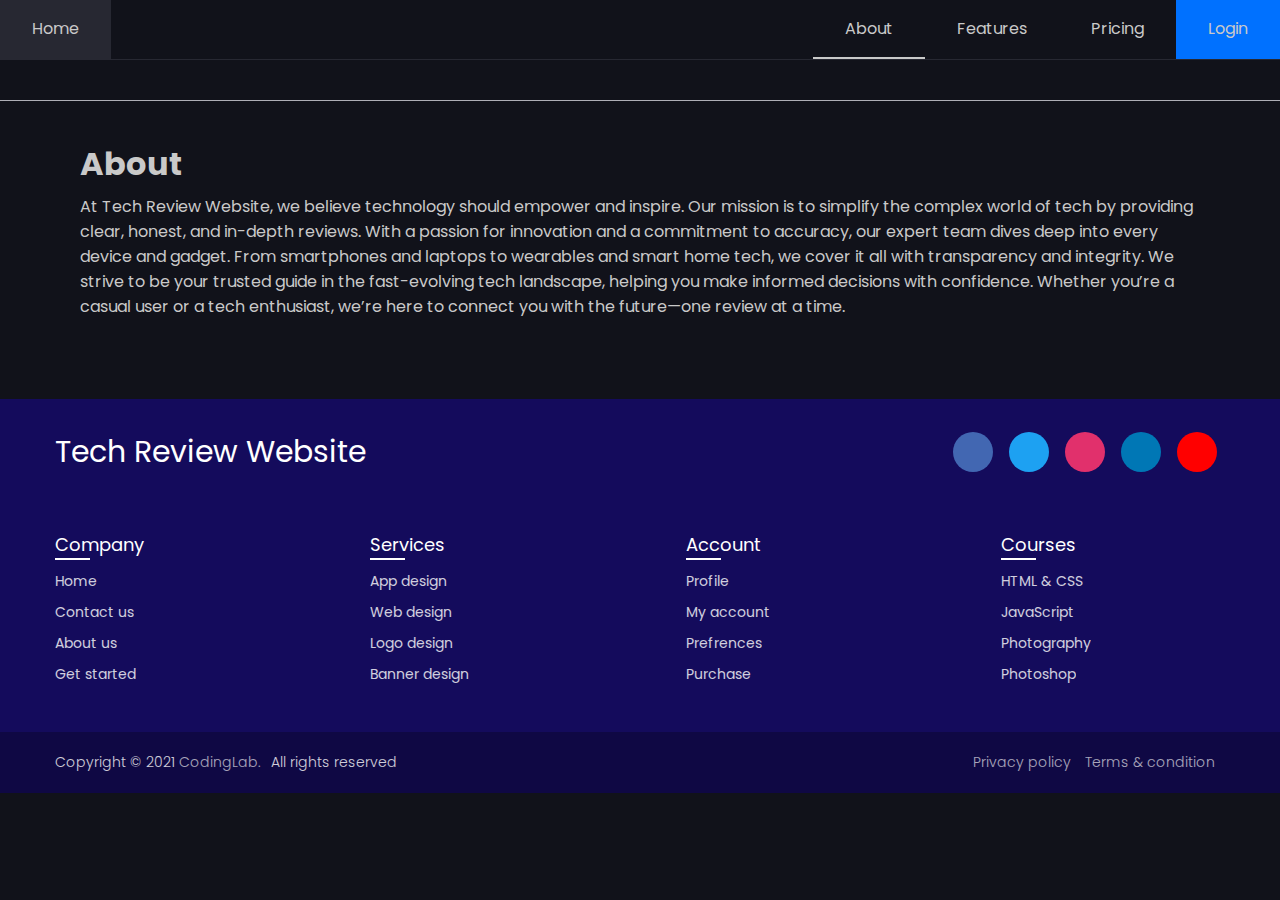
<file: Tech_review/about.html>
<!DOCTYPE html>
<html lang="en">
<head>
  <meta charset="UTF-8">
  <meta name="viewport" content="width=device-width, initial-scale=1.0">
  <title>About</title>
  <link rel="stylesheet" href="static/style.css">
  <script src="static/script.js" defer></script>
</head>
<body>

  <a href="#main-content" class="skip-link">Skip to main content</a>

  <button id="open-sidebar-button" onclick="openSidebar()" aria-label="open sidebar" aria-expanded="false" aria-controls="navbar">
    <svg xmlns="http://www.w3.org/2000/svg" height="40px" viewBox="0 -960 960 960" width="40px" fill="#c9c9c9"><path d="M165.13-254.62q-10.68 0-17.9-7.26-7.23-7.26-7.23-18t7.23-17.86q7.22-7.13 17.9-7.13h629.74q10.68 0 17.9 7.26 7.23 7.26 7.23 18t-7.23 17.87q-7.22 7.12-17.9 7.12H165.13Zm0-200.25q-10.68 0-17.9-7.27-7.23-7.26-7.23-17.99 0-10.74 7.23-17.87 7.22-7.13 17.9-7.13h629.74q10.68 0 17.9 7.27 7.23 7.26 7.23 17.99 0 10.74-7.23 17.87-7.22 7.13-17.9 7.13H165.13Zm0-200.26q-10.68 0-17.9-7.26-7.23-7.26-7.23-18t7.23-17.87q7.22-7.12 17.9-7.12h629.74q10.68 0 17.9 7.26 7.23 7.26 7.23 18t-7.23 17.86q-7.22 7.13-17.9 7.13H165.13Z"/></svg>
  </button>

  <nav id="navbar">
    <ul>
      <li>
        <button id="close-sidebar-button" onclick="closeSidebar()" aria-label="close sidebar">
          <svg xmlns="http://www.w3.org/2000/svg" height="40px" viewBox="0 -960 960 960" width="40px" fill="#c9c9c9"><path d="m480-444.62-209.69 209.7q-7.23 7.23-17.5 7.42-10.27.19-17.89-7.42-7.61-7.62-7.61-17.7 0-10.07 7.61-17.69L444.62-480l-209.7-209.69q-7.23-7.23-7.42-17.5-.19-10.27 7.42-17.89 7.62-7.61 17.7-7.61 10.07 0 17.69 7.61L480-515.38l209.69-209.7q7.23-7.23 17.5-7.42 10.27-.19 17.89 7.42 7.61 7.62 7.61 17.7 0 10.07-7.61 17.69L515.38-480l209.7 209.69q7.23 7.23 7.42 17.5.19 10.27-7.42 17.89-7.62 7.61-17.7 7.61-10.07 0-17.69-7.61L480-444.62Z"/></svg>
        </button>
      </li>
      <li class="home-li"><a href="index.html">Home</a></li>
      <li><a href="about.html" class="active-link" aria-current="page" >About</a></li>
      <li><a href="features.html">Features</a></li>
      <li><a href="pricing.html">Pricing</a></li>
      <li><a class="accent-link" href="login.html">Login</a></li>
    </ul>
  </nav>
  
  <div id="overlay" onclick="closeSidebar()" aria-hidden="true"></div>

  <main>
    <h1>About</h1>
    <p>At Tech Review Website, we believe technology should empower and inspire.
      Our mission is to simplify the complex world of tech by providing clear, honest, and in-depth reviews.
      With a passion for innovation and a commitment to accuracy, our expert team dives deep into every device and gadget.
      From smartphones and laptops to wearables and smart home tech, we cover it all with transparency and integrity.
      We strive to be your trusted guide in the fast-evolving tech landscape, helping you make informed decisions with confidence.
      Whether you’re a casual user or a tech enthusiast, we’re here to connect you with the future—one review at a time.</p>
  </main>
  <footer>
    <div class="content">
      <div class="top">
        <div class="logo-details">
          <i class="fab fa-slack"></i>
          <span class="logo_name">Tech Review Website</span>
        </div>
        <div class="media-icons">
          <a href="#"><i class="fab fa-facebook-f"></i></a>
          <a href="#"><i class="fab fa-twitter"></i></a>
          <a href="#"><i class="fab fa-instagram"></i></a>
          <a href="#"><i class="fab fa-linkedin-in"></i></a>
          <a href="#"><i class="fab fa-youtube"></i></a>
        </div>
      </div>
      <div class="link-boxes">
        <ul class="box">
          <li class="link_name">Company</li>
          <li><a href="#">Home</a></li>
          <li><a href="#">Contact us</a></li>
          <li><a href="#">About us</a></li>
          <li><a href="#">Get started</a></li>
        </ul>
        <ul class="box">
          <li class="link_name">Services</li>
          <li><a href="#">App design</a></li>
          <li><a href="#">Web design</a></li>
          <li><a href="#">Logo design</a></li>
          <li><a href="#">Banner design</a></li>
        </ul>
        <ul class="box">
          <li class="link_name">Account</li>
          <li><a href="#">Profile</a></li>
          <li><a href="#">My account</a></li>
          <li><a href="#">Prefrences</a></li>
          <li><a href="#">Purchase</a></li>
        </ul>
        <ul class="box">
          <li class="link_name">Courses</li>
          <li><a href="#">HTML & CSS</a></li>
          <li><a href="#">JavaScript</a></li>
          <li><a href="#">Photography</a></li>
          <li><a href="#">Photoshop</a></li>
        </ul>
        
      </div>
    </div>
    <div class="bottom-details">
      <div class="bottom_text">
        <span class="copyright_text">Copyright &#169; 2021 <a href="#">CodingLab.</a>All rights reserved</span>
        <span class="policy_terms">
          <a href="#">Privacy policy</a>
          <a href="#">Terms & condition</a>
        </span>
      </div>
    </div>
  </footer>

</body>
</html>
</file>
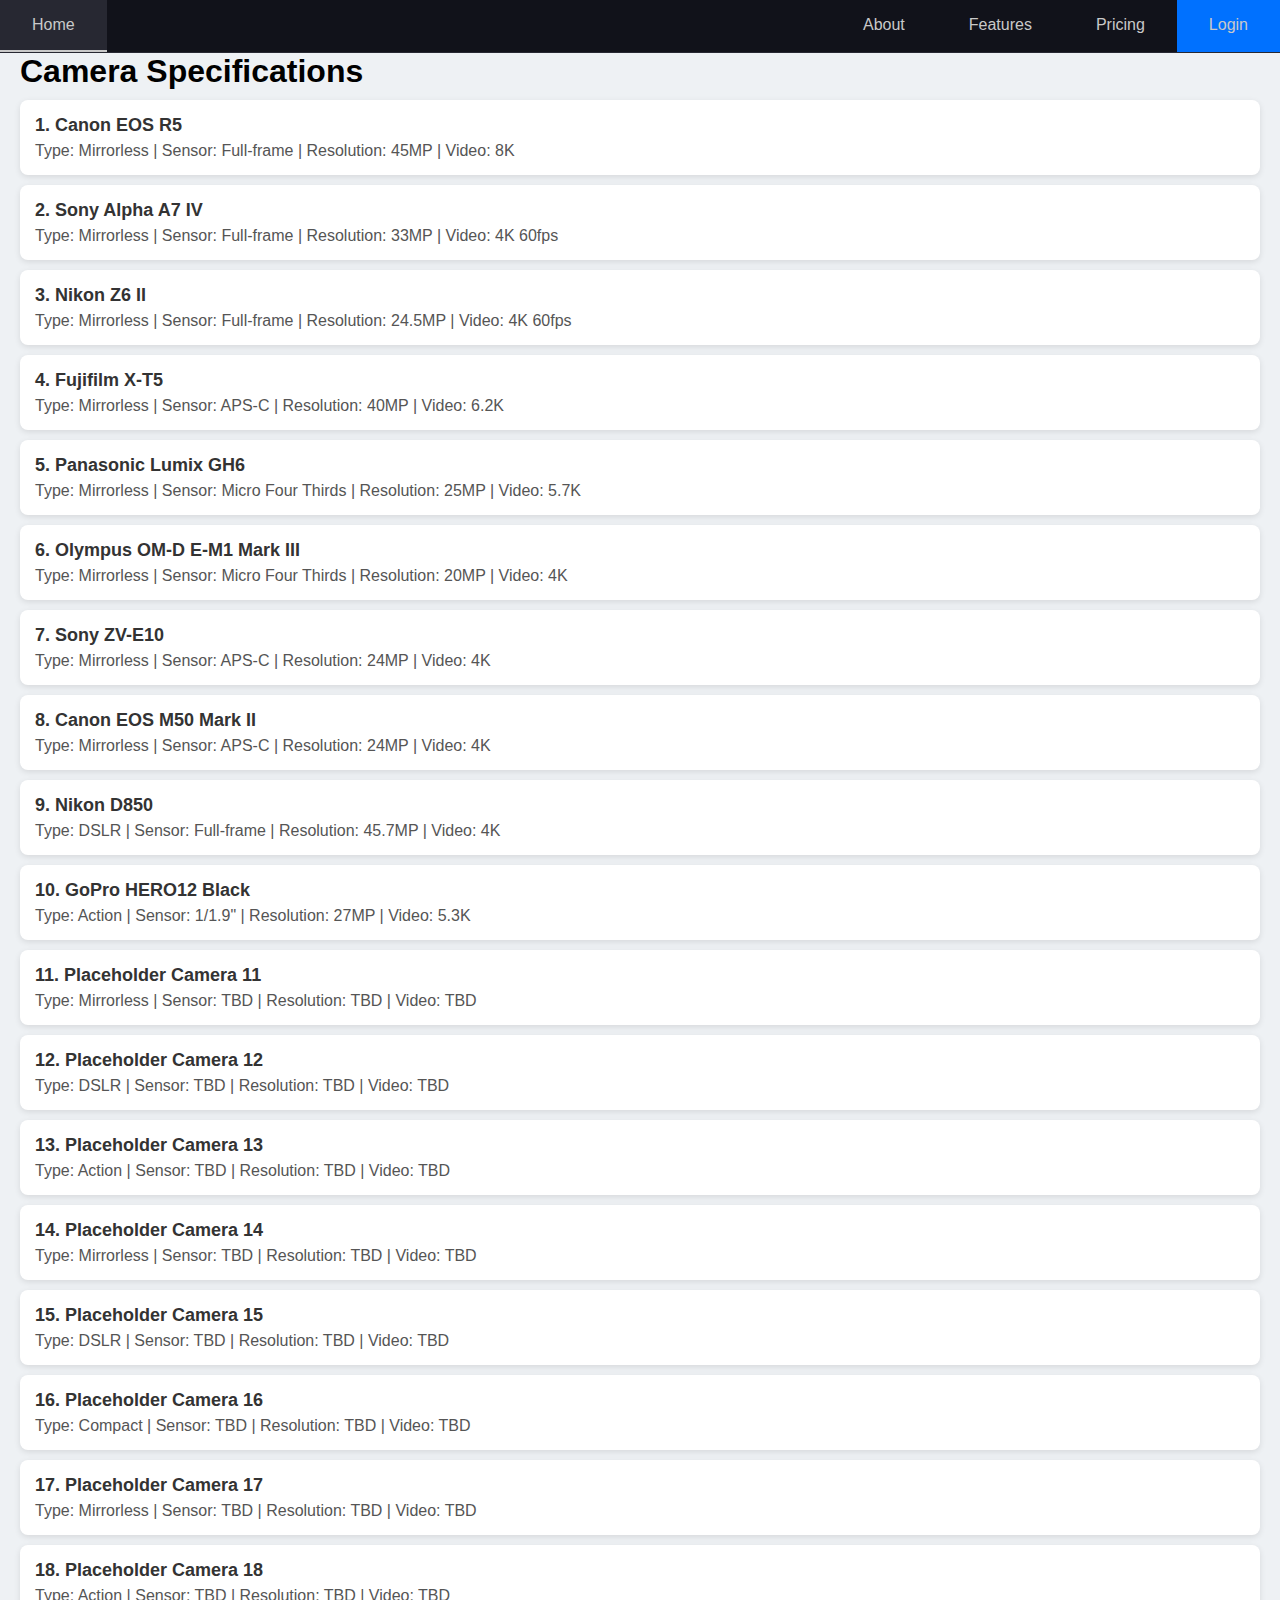
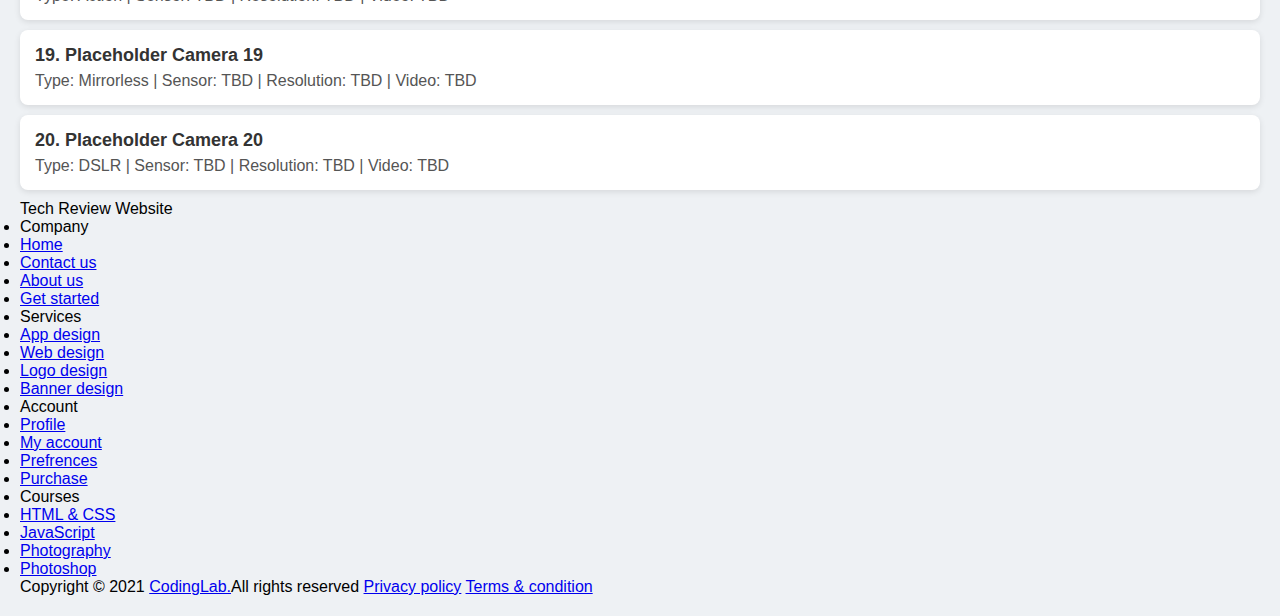
<file: Tech_review/c.html>
<!DOCTYPE html>
<html lang="en">
<head>
  <meta charset="UTF-8">
  <title>Camera Specifications</title>
  <style>
       @import url('https://fonts.googleapis.com/css2?family=Poppins:ital,wght@0,100;0,200;0,300;0,400;0,500;0,600;0,700;0,800;0,900;1,100;1,200;1,300;1,400;1,500;1,600;1,700;1,800;1,900&family=Source+Serif+4:ital,opsz,wght@0,8..60,200..900;1,8..60,200..900&display=swap');
@import url('https://fonts.googleapis.com/css2?family=Poppins:wght@200;300;400;500;600;700&display=swap');
@import url('https://fonts.googleapis.com/css2?family=Inter:ital,opsz,wght@0,14..32,100..900;1,14..32,100..900&display=swap');

:root{
  --primary-color: #11121a;
  --hover-color: #272832;
  --accent-color: #0071FF;
  --text-color: #c9c9c9;
}
nav{
  background-color: var(--primary-color);
  border-bottom: 1px solid var(--hover-color);
  margin-top:-20px;
  margin-left:-20px;
  margin-right:-20px;
}
nav ul{
  list-style: none;
  display: flex;
}
nav .home-li{
  margin-right: auto;
}
nav li{
  display: flex;
}
nav a{
  display: flex;
  text-decoration: none;
  color: var(--text-color);
  padding: 1em 2em;
  transition: background-color 150ms ease;
}
nav a:hover{
  background-color: var(--hover-color);
}
nav a.active-link{
  border-bottom: 2px solid var(--text-color);
}
nav a.accent-link{
  background-color: var(--accent-color);
}
#open-sidebar-button{
  display: none;
  background: none;
  border: none;
  padding: 1em;
  margin-left: auto;
  cursor: pointer;
}
#close-sidebar-button{
  display: none;
  background: none;
  border: none;
  padding: 1em;
  cursor: pointer;
}
#overlay{
  background: rgba(0, 0, 0, 0.5);
  position: fixed;
  inset: 0;
  z-index: 9;
  display: none;
}
.skip-link {
  opacity: 0;
  pointer-events: none;
  position: absolute;
  top: 10px;
  left: 10px;
  z-index: 1000;
  background-color: var(--accent-color); 
  color: #ffffff; 
  padding: 12px 24px;
  border-radius: 5px;
  text-decoration: none;
  font-weight: bold;
  font-size: 1rem;
  transition: opacity 0.3s ease;
}

.skip-link:focus {
  opacity: 1; 
  pointer-events: auto; 
  outline: 3px solid #ffffff; 
}
@media screen and (max-width: 700px) {
  #open-sidebar-button, #close-sidebar-button{
    display: block;
  }
  nav{
    position: fixed;
    top: 0;
    right: -100%;
    height: 100vh;
    width: min(15em, 100%);
    z-index: 10;
    border-left: 1px solid var(--hover-color);
    transition: right 300ms ease-in-out;
  }
  nav.show{
    right: 0;
  }
  nav.show ~ #overlay{
    display: block;
  }
  nav ul{
    width: 100%;
    flex-direction: column;
  }
  nav a{
    width: 100%;
    padding-left: 2.5em;
  }
  nav a.active-link{
    border-bottom: none;
  }
  nav .home-li{
    margin-right: unset;
  }
}
*{
  margin:0;
  padding:0;
}
    body {
      font-family: Arial, sans-serif;
      background-color: #eef1f4;
      padding: 20px;
    }
    .camera-card {
      background: #fff;
      padding: 15px;
      margin: 10px 0;
      border-radius: 8px;
      box-shadow: 0 2px 6px rgba(0,0,0,0.1);
    }
    .camera-title {
      font-size: 18px;
      font-weight: bold;
      color: #333;
    }
    .camera-specs {
      margin-top: 6px;
      color: #555;
    }
  </style>
</head>
<body>
  <a href="#main-content" class="skip-link">Skip to main content</a>

  <button id="open-sidebar-button" onclick="openSidebar()" aria-label="open sidebar" aria-expanded="false" aria-controls="navbar">
    <svg xmlns="http://www.w3.org/2000/svg" height="40px" viewBox="0 -960 960 960" width="40px" fill="#c9c9c9"><path d="M165.13-254.62q-10.68 0-17.9-7.26-7.23-7.26-7.23-18t7.23-17.86q7.22-7.13 17.9-7.13h629.74q10.68 0 17.9 7.26 7.23 7.26 7.23 18t-7.23 17.87q-7.22 7.12-17.9 7.12H165.13Zm0-200.25q-10.68 0-17.9-7.27-7.23-7.26-7.23-17.99 0-10.74 7.23-17.87 7.22-7.13 17.9-7.13h629.74q10.68 0 17.9 7.27 7.23 7.26 7.23 17.99 0 10.74-7.23 17.87-7.22 7.13-17.9 7.13H165.13Zm0-200.26q-10.68 0-17.9-7.26-7.23-7.26-7.23-18t7.23-17.87q7.22-7.12 17.9-7.12h629.74q10.68 0 17.9 7.26 7.23 7.26 7.23 18t-7.23 17.86q-7.22 7.13-17.9 7.13H165.13Z"/></svg>
  </button>

  <nav id="navbar">
    <ul>
      <li>
        <button id="close-sidebar-button" onclick="closeSidebar()" aria-label="close sidebar">
          <svg xmlns="http://www.w3.org/2000/svg" height="40px" viewBox="0 -960 960 960" width="40px" fill="#c9c9c9"><path d="m480-444.62-209.69 209.7q-7.23 7.23-17.5 7.42-10.27.19-17.89-7.42-7.61-7.62-7.61-17.7 0-10.07 7.61-17.69L444.62-480l-209.7-209.69q-7.23-7.23-7.42-17.5-.19-10.27 7.42-17.89 7.62-7.61 17.7-7.61 10.07 0 17.69 7.61L480-515.38l209.69-209.7q7.23-7.23 17.5-7.42 10.27-.19 17.89 7.42 7.61 7.62 7.61 17.7 0 10.07-7.61 17.69L515.38-480l209.7 209.69q7.23 7.23 7.42 17.5.19 10.27-7.42 17.89-7.62 7.61-17.7 7.61-10.07 0-17.69-7.61L480-444.62Z"/></svg>
        </button>
      </li>
      <li class="home-li"><a class="active-link" aria-current="page" href="index.html">Home</a></li>
      <li><a href="about.html">About</a></li>
      <li><a href="features.html">Features</a></li>
      <li><a href="pricing.html">Pricing</a></li>
      <li><a class="accent-link" href="login.html">Login</a></li>
    </ul>
  </nav>
  
  <div id="overlay" onclick="closeSidebar()" aria-hidden="true"></div>

  <h1>Camera Specifications</h1>

  <!-- Real Cameras -->
  <div class="camera-card">
    <div class="camera-title">1. Canon EOS R5</div>
    <div class="camera-specs">
      Type: Mirrorless | Sensor: Full-frame | Resolution: 45MP | Video: 8K
    </div>
  </div>

  <div class="camera-card">
    <div class="camera-title">2. Sony Alpha A7 IV</div>
    <div class="camera-specs">
      Type: Mirrorless | Sensor: Full-frame | Resolution: 33MP | Video: 4K 60fps
    </div>
  </div>

  <div class="camera-card">
    <div class="camera-title">3. Nikon Z6 II</div>
    <div class="camera-specs">
      Type: Mirrorless | Sensor: Full-frame | Resolution: 24.5MP | Video: 4K 60fps
    </div>
  </div>

  <div class="camera-card">
    <div class="camera-title">4. Fujifilm X-T5</div>
    <div class="camera-specs">
      Type: Mirrorless | Sensor: APS-C | Resolution: 40MP | Video: 6.2K
    </div>
  </div>

  <div class="camera-card">
    <div class="camera-title">5. Panasonic Lumix GH6</div>
    <div class="camera-specs">
      Type: Mirrorless | Sensor: Micro Four Thirds | Resolution: 25MP | Video: 5.7K
    </div>
  </div>

  <div class="camera-card">
    <div class="camera-title">6. Olympus OM-D E-M1 Mark III</div>
    <div class="camera-specs">
      Type: Mirrorless | Sensor: Micro Four Thirds | Resolution: 20MP | Video: 4K
    </div>
  </div>

  <div class="camera-card">
    <div class="camera-title">7. Sony ZV-E10</div>
    <div class="camera-specs">
      Type: Mirrorless | Sensor: APS-C | Resolution: 24MP | Video: 4K
    </div>
  </div>

  <div class="camera-card">
    <div class="camera-title">8. Canon EOS M50 Mark II</div>
    <div class="camera-specs">
      Type: Mirrorless | Sensor: APS-C | Resolution: 24MP | Video: 4K
    </div>
  </div>

  <div class="camera-card">
    <div class="camera-title">9. Nikon D850</div>
    <div class="camera-specs">
      Type: DSLR | Sensor: Full-frame | Resolution: 45.7MP | Video: 4K
    </div>
  </div>

  <div class="camera-card">
    <div class="camera-title">10. GoPro HERO12 Black</div>
    <div class="camera-specs">
      Type: Action | Sensor: 1/1.9" | Resolution: 27MP | Video: 5.3K
    </div>
  </div>

  <!-- Placeholder Cameras -->
  <div class="camera-card">
    <div class="camera-title">11. Placeholder Camera 11</div>
    <div class="camera-specs">
      Type: Mirrorless | Sensor: TBD | Resolution: TBD | Video: TBD
    </div>
  </div>

  <div class="camera-card">
    <div class="camera-title">12. Placeholder Camera 12</div>
    <div class="camera-specs">
      Type: DSLR | Sensor: TBD | Resolution: TBD | Video: TBD
    </div>
  </div>

  <div class="camera-card">
    <div class="camera-title">13. Placeholder Camera 13</div>
    <div class="camera-specs">
      Type: Action | Sensor: TBD | Resolution: TBD | Video: TBD
    </div>
  </div>

  <div class="camera-card">
    <div class="camera-title">14. Placeholder Camera 14</div>
    <div class="camera-specs">
      Type: Mirrorless | Sensor: TBD | Resolution: TBD | Video: TBD
    </div>
  </div>

  <div class="camera-card">
    <div class="camera-title">15. Placeholder Camera 15</div>
    <div class="camera-specs">
      Type: DSLR | Sensor: TBD | Resolution: TBD | Video: TBD
    </div>
  </div>

  <div class="camera-card">
    <div class="camera-title">16. Placeholder Camera 16</div>
    <div class="camera-specs">
      Type: Compact | Sensor: TBD | Resolution: TBD | Video: TBD
    </div>
  </div>

  <div class="camera-card">
    <div class="camera-title">17. Placeholder Camera 17</div>
    <div class="camera-specs">
      Type: Mirrorless | Sensor: TBD | Resolution: TBD | Video: TBD
    </div>
  </div>

  <div class="camera-card">
    <div class="camera-title">18. Placeholder Camera 18</div>
    <div class="camera-specs">
      Type: Action | Sensor: TBD | Resolution: TBD | Video: TBD
    </div>
  </div>

  <div class="camera-card">
    <div class="camera-title">19. Placeholder Camera 19</div>
    <div class="camera-specs">
      Type: Mirrorless | Sensor: TBD | Resolution: TBD | Video: TBD
    </div>
  </div>

  <div class="camera-card">
    <div class="camera-title">20. Placeholder Camera 20</div>
    <div class="camera-specs">
      Type: DSLR | Sensor: TBD | Resolution: TBD | Video: TBD
    </div>
  </div>
  <footer>
    <div class="content">
      <div class="top">
        <div class="logo-details">
          <i class="fab fa-slack"></i>
          <span class="logo_name">Tech Review Website</span>
        </div>
        <div class="media-icons">
          <a href="#"><i class="fab fa-facebook-f"></i></a>
          <a href="#"><i class="fab fa-twitter"></i></a>
          <a href="#"><i class="fab fa-instagram"></i></a>
          <a href="#"><i class="fab fa-linkedin-in"></i></a>
          <a href="#"><i class="fab fa-youtube"></i></a>
        </div>
      </div>
      <div class="link-boxes">
        <ul class="box">
          <li class="link_name">Company</li>
          <li><a href="#">Home</a></li>
          <li><a href="#">Contact us</a></li>
          <li><a href="#">About us</a></li>
          <li><a href="#">Get started</a></li>
        </ul>
        <ul class="box">
          <li class="link_name">Services</li>
          <li><a href="#">App design</a></li>
          <li><a href="#">Web design</a></li>
          <li><a href="#">Logo design</a></li>
          <li><a href="#">Banner design</a></li>
        </ul>
        <ul class="box">
          <li class="link_name">Account</li>
          <li><a href="#">Profile</a></li>
          <li><a href="#">My account</a></li>
          <li><a href="#">Prefrences</a></li>
          <li><a href="#">Purchase</a></li>
        </ul>
        <ul class="box">
          <li class="link_name">Courses</li>
          <li><a href="#">HTML & CSS</a></li>
          <li><a href="#">JavaScript</a></li>
          <li><a href="#">Photography</a></li>
          <li><a href="#">Photoshop</a></li>
        </ul>
        
      </div>
    </div>
    <div class="bottom-details">
      <div class="bottom_text">
        <span class="copyright_text">Copyright &#169; 2021 <a href="#">CodingLab.</a>All rights reserved</span>
        <span class="policy_terms">
          <a href="#">Privacy policy</a>
          <a href="#">Terms & condition</a>
        </span>
      </div>
    </div>
  </footer>

</body>
</html>
</file>
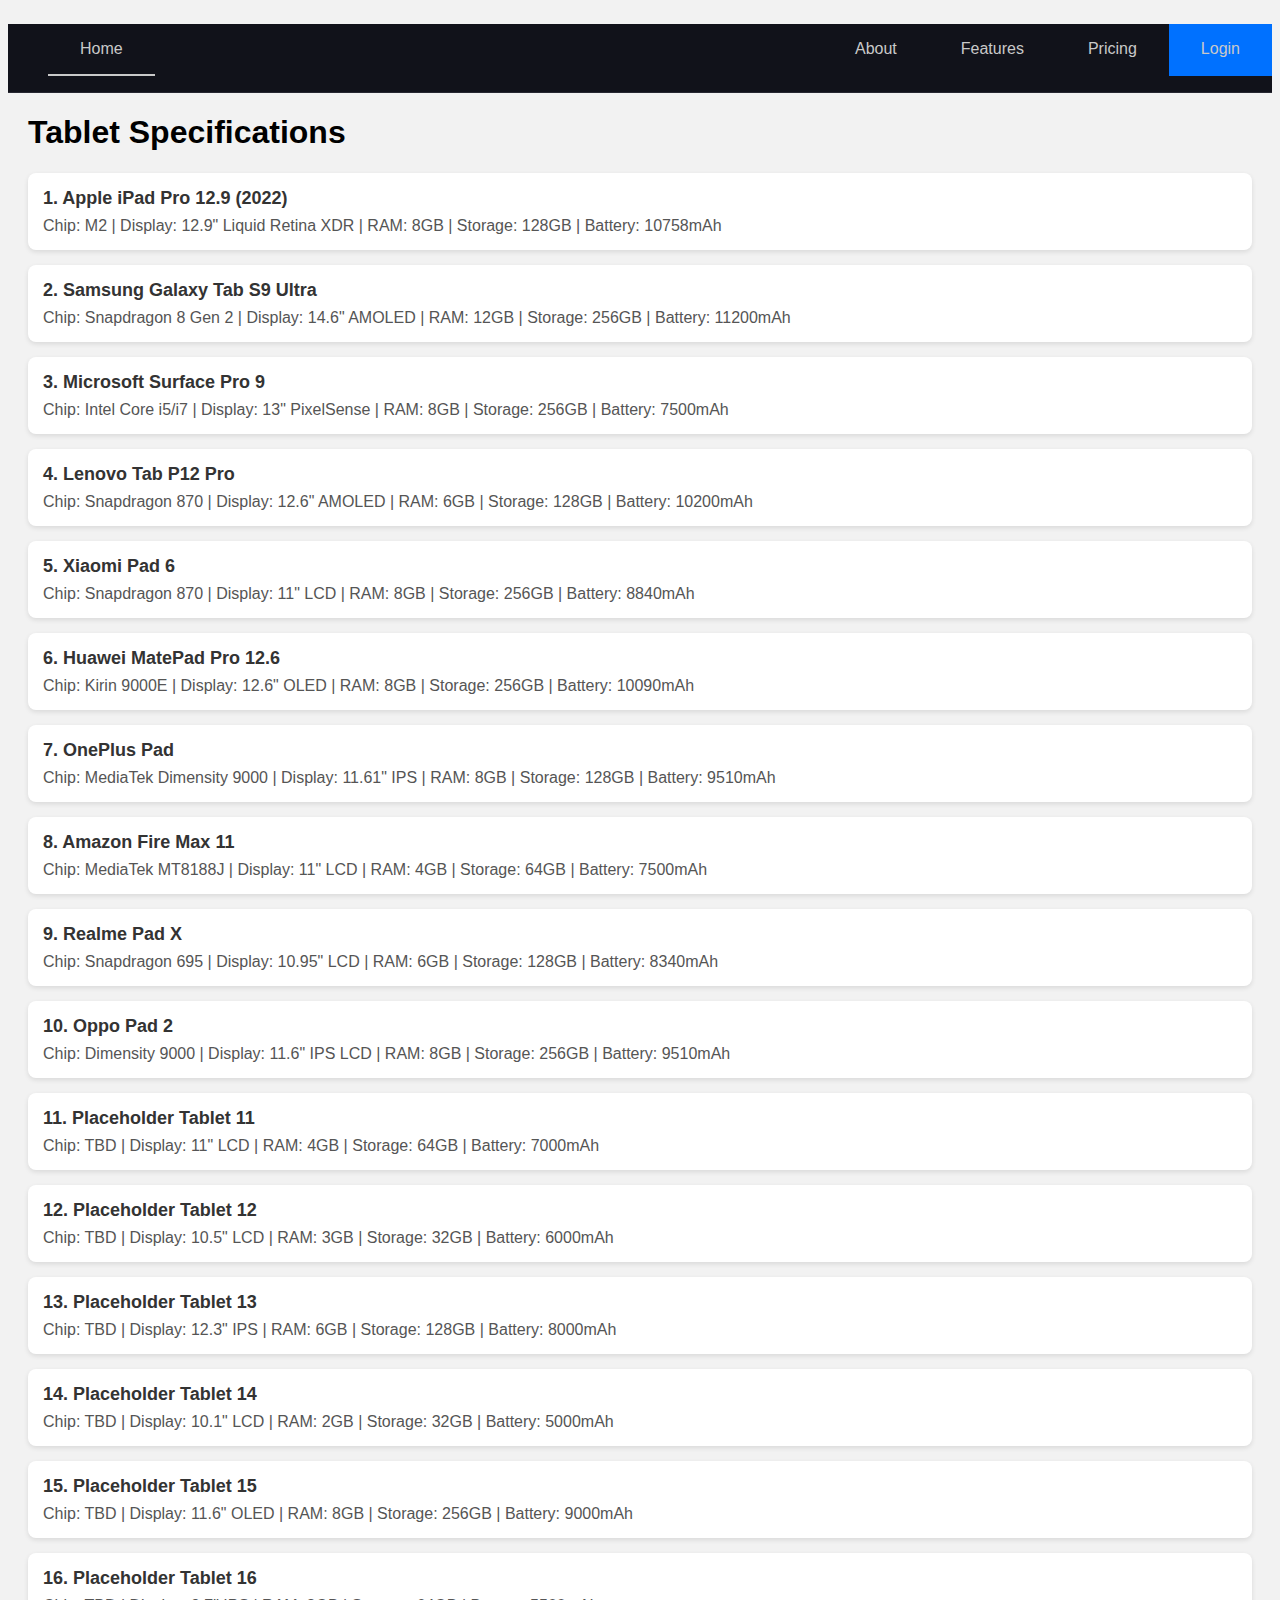
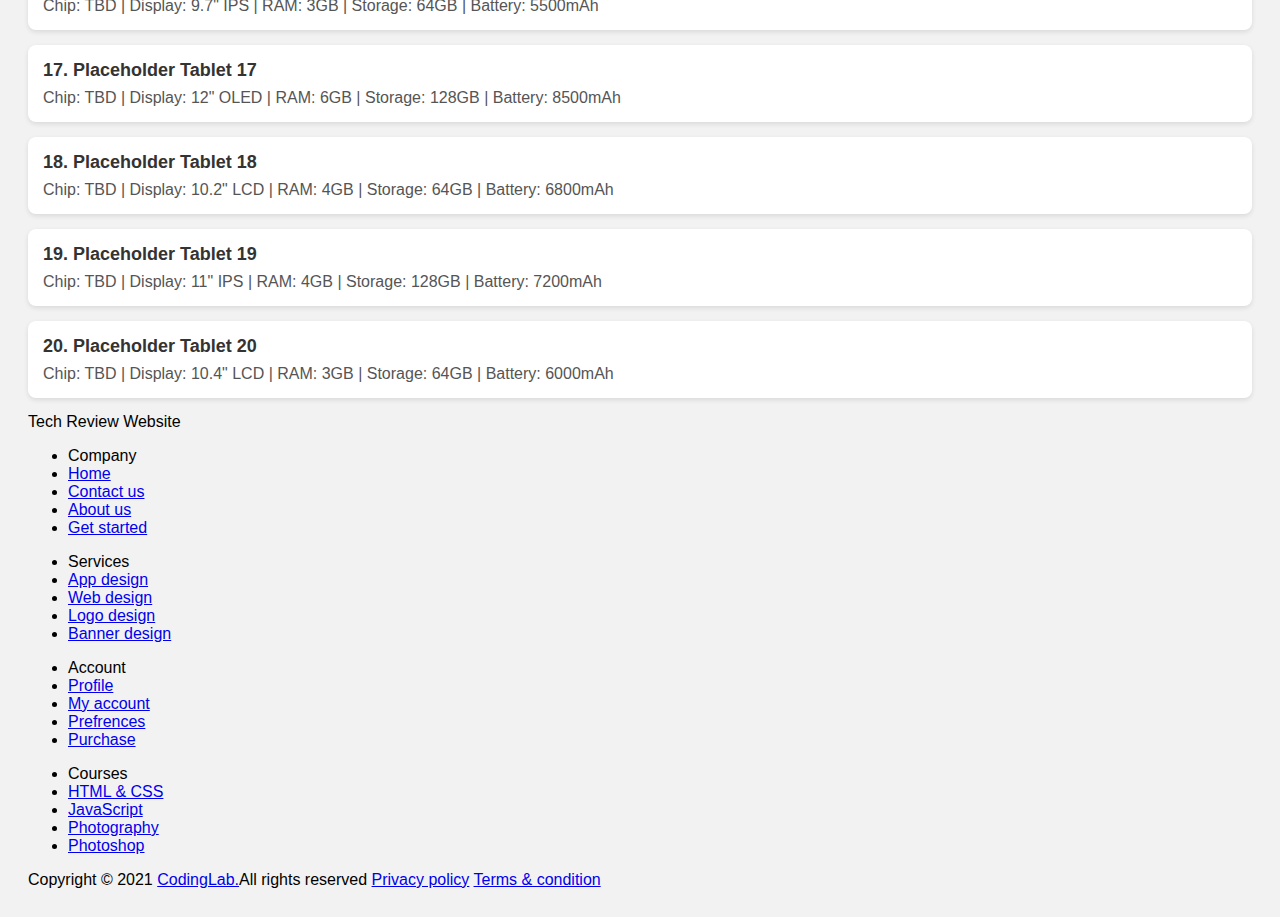
<file: Tech_review/d.html>
<!DOCTYPE html>
<html lang="en">
<head>
  <meta charset="UTF-8">
  <title>Tablet Specs</title>
  <style>
       @import url('https://fonts.googleapis.com/css2?family=Poppins:ital,wght@0,100;0,200;0,300;0,400;0,500;0,600;0,700;0,800;0,900;1,100;1,200;1,300;1,400;1,500;1,600;1,700;1,800;1,900&family=Source+Serif+4:ital,opsz,wght@0,8..60,200..900;1,8..60,200..900&display=swap');
@import url('https://fonts.googleapis.com/css2?family=Poppins:wght@200;300;400;500;600;700&display=swap');
@import url('https://fonts.googleapis.com/css2?family=Inter:ital,opsz,wght@0,14..32,100..900;1,14..32,100..900&display=swap');

:root{
  --primary-color: #11121a;
  --hover-color: #272832;
  --accent-color: #0071FF;
  --text-color: #c9c9c9;
}
nav{
  background-color: var(--primary-color);
  border-bottom: 1px solid var(--hover-color);
  margin-top:-20px;
  margin-left:-20px;
  margin-right:-20px;
}
nav ul{
  list-style: none;
  display: flex;
}
nav .home-li{
  margin-right: auto;
}
nav li{
  display: flex;
}
nav a{
  display: flex;
  text-decoration: none;
  color: var(--text-color);
  padding: 1em 2em;
  transition: background-color 150ms ease;
}
nav a:hover{
  background-color: var(--hover-color);
}
nav a.active-link{
  border-bottom: 2px solid var(--text-color);
}
nav a.accent-link{
  background-color: var(--accent-color);
}
#open-sidebar-button{
  display: none;
  background: none;
  border: none;
  padding: 1em;
  margin-left: auto;
  cursor: pointer;
}
#close-sidebar-button{
  display: none;
  background: none;
  border: none;
  padding: 1em;
  cursor: pointer;
}
#overlay{
  background: rgba(0, 0, 0, 0.5);
  position: fixed;
  inset: 0;
  z-index: 9;
  display: none;
}
.skip-link {
  opacity: 0;
  pointer-events: none;
  position: absolute;
  top: 10px;
  left: 10px;
  z-index: 1000;
  background-color: var(--accent-color); 
  color: #ffffff; 
  padding: 12px 24px;
  border-radius: 5px;
  text-decoration: none;
  font-weight: bold;
  font-size: 1rem;
  transition: opacity 0.3s ease;
}

.skip-link:focus {
  opacity: 1; 
  pointer-events: auto; 
  outline: 3px solid #ffffff; 
}
@media screen and (max-width: 700px) {
  #open-sidebar-button, #close-sidebar-button{
    display: block;
  }
  nav{
    position: fixed;
    top: 0;
    right: -100%;
    height: 100vh;
    width: min(15em, 100%);
    z-index: 10;
    border-left: 1px solid var(--hover-color);
    transition: right 300ms ease-in-out;
  }
  nav.show{
    right: 0;
  }
  nav.show ~ #overlay{
    display: block;
  }
  nav ul{
    width: 100%;
    flex-direction: column;
  }
  nav a{
    width: 100%;
    padding-left: 2.5em;
  }
  nav a.active-link{
    border-bottom: none;
  }
  nav .home-li{
    margin-right: unset;
  }
}
    body {
      font-family: Arial, sans-serif;
      background: #f2f2f2;
      padding: 20px;
    }
    .tablet-card {
      background: white;
      border-radius: 8px;
      box-shadow: 0 2px 5px rgba(0,0,0,0.1);
      padding: 15px;
      margin-bottom: 15px;
    }
    .tablet-title {
      font-size: 18px;
      font-weight: bold;
      color: #333;
    }
    .tablet-specs {
      margin-top: 8px;
      color: #555;
    }
  </style>
</head>
<body>
  <a href="#main-content" class="skip-link">Skip to main content</a>

  <button id="open-sidebar-button" onclick="openSidebar()" aria-label="open sidebar" aria-expanded="false" aria-controls="navbar">
    <svg xmlns="http://www.w3.org/2000/svg" height="40px" viewBox="0 -960 960 960" width="40px" fill="#c9c9c9"><path d="M165.13-254.62q-10.68 0-17.9-7.26-7.23-7.26-7.23-18t7.23-17.86q7.22-7.13 17.9-7.13h629.74q10.68 0 17.9 7.26 7.23 7.26 7.23 18t-7.23 17.87q-7.22 7.12-17.9 7.12H165.13Zm0-200.25q-10.68 0-17.9-7.27-7.23-7.26-7.23-17.99 0-10.74 7.23-17.87 7.22-7.13 17.9-7.13h629.74q10.68 0 17.9 7.27 7.23 7.26 7.23 17.99 0 10.74-7.23 17.87-7.22 7.13-17.9 7.13H165.13Zm0-200.26q-10.68 0-17.9-7.26-7.23-7.26-7.23-18t7.23-17.87q7.22-7.12 17.9-7.12h629.74q10.68 0 17.9 7.26 7.23 7.26 7.23 18t-7.23 17.86q-7.22 7.13-17.9 7.13H165.13Z"/></svg>
  </button>

  <nav id="navbar">
    <ul>
      <li>
        <button id="close-sidebar-button" onclick="closeSidebar()" aria-label="close sidebar">
          <svg xmlns="http://www.w3.org/2000/svg" height="40px" viewBox="0 -960 960 960" width="40px" fill="#c9c9c9"><path d="m480-444.62-209.69 209.7q-7.23 7.23-17.5 7.42-10.27.19-17.89-7.42-7.61-7.62-7.61-17.7 0-10.07 7.61-17.69L444.62-480l-209.7-209.69q-7.23-7.23-7.42-17.5-.19-10.27 7.42-17.89 7.62-7.61 17.7-7.61 10.07 0 17.69 7.61L480-515.38l209.69-209.7q7.23-7.23 17.5-7.42 10.27-.19 17.89 7.42 7.61 7.62 7.61 17.7 0 10.07-7.61 17.69L515.38-480l209.7 209.69q7.23 7.23 7.42 17.5.19 10.27-7.42 17.89-7.62 7.61-17.7 7.61-10.07 0-17.69-7.61L480-444.62Z"/></svg>
        </button>
      </li>
      <li class="home-li"><a class="active-link" aria-current="page" href="index.html">Home</a></li>
      <li><a href="about.html">About</a></li>
      <li><a href="features.html">Features</a></li>
      <li><a href="pricing.html">Pricing</a></li>
      <li><a class="accent-link" href="login.html">Login</a></li>
    </ul>
  </nav>
  
  <div id="overlay" onclick="closeSidebar()" aria-hidden="true"></div>

  <h1>Tablet Specifications</h1>

  <div class="tablet-card">
    <div class="tablet-title">1. Apple iPad Pro 12.9 (2022)</div>
    <div class="tablet-specs">
      Chip: M2 | Display: 12.9" Liquid Retina XDR | RAM: 8GB | Storage: 128GB | Battery: 10758mAh
    </div>
  </div>

  <div class="tablet-card">
    <div class="tablet-title">2. Samsung Galaxy Tab S9 Ultra</div>
    <div class="tablet-specs">
      Chip: Snapdragon 8 Gen 2 | Display: 14.6" AMOLED | RAM: 12GB | Storage: 256GB | Battery: 11200mAh
    </div>
  </div>

  <div class="tablet-card">
    <div class="tablet-title">3. Microsoft Surface Pro 9</div>
    <div class="tablet-specs">
      Chip: Intel Core i5/i7 | Display: 13" PixelSense | RAM: 8GB | Storage: 256GB | Battery: 7500mAh
    </div>
  </div>

  <div class="tablet-card">
    <div class="tablet-title">4. Lenovo Tab P12 Pro</div>
    <div class="tablet-specs">
      Chip: Snapdragon 870 | Display: 12.6" AMOLED | RAM: 6GB | Storage: 128GB | Battery: 10200mAh
    </div>
  </div>

  <div class="tablet-card">
    <div class="tablet-title">5. Xiaomi Pad 6</div>
    <div class="tablet-specs">
      Chip: Snapdragon 870 | Display: 11" LCD | RAM: 8GB | Storage: 256GB | Battery: 8840mAh
    </div>
  </div>

  <div class="tablet-card">
    <div class="tablet-title">6. Huawei MatePad Pro 12.6</div>
    <div class="tablet-specs">
      Chip: Kirin 9000E | Display: 12.6" OLED | RAM: 8GB | Storage: 256GB | Battery: 10090mAh
    </div>
  </div>

  <div class="tablet-card">
    <div class="tablet-title">7. OnePlus Pad</div>
    <div class="tablet-specs">
      Chip: MediaTek Dimensity 9000 | Display: 11.61" IPS | RAM: 8GB | Storage: 128GB | Battery: 9510mAh
    </div>
  </div>

  <div class="tablet-card">
    <div class="tablet-title">8. Amazon Fire Max 11</div>
    <div class="tablet-specs">
      Chip: MediaTek MT8188J | Display: 11" LCD | RAM: 4GB | Storage: 64GB | Battery: 7500mAh
    </div>
  </div>

  <div class="tablet-card">
    <div class="tablet-title">9. Realme Pad X</div>
    <div class="tablet-specs">
      Chip: Snapdragon 695 | Display: 10.95" LCD | RAM: 6GB | Storage: 128GB | Battery: 8340mAh
    </div>
  </div>

  <div class="tablet-card">
    <div class="tablet-title">10. Oppo Pad 2</div>
    <div class="tablet-specs">
      Chip: Dimensity 9000 | Display: 11.6" IPS LCD | RAM: 8GB | Storage: 256GB | Battery: 9510mAh
    </div>
  </div>

  <!-- Tablets 11 to 20 with placeholder names/specs -->
  <div class="tablet-card">
    <div class="tablet-title">11. Placeholder Tablet 11</div>
    <div class="tablet-specs">
      Chip: TBD | Display: 11" LCD | RAM: 4GB | Storage: 64GB | Battery: 7000mAh
    </div>
  </div>

  <div class="tablet-card">
    <div class="tablet-title">12. Placeholder Tablet 12</div>
    <div class="tablet-specs">
      Chip: TBD | Display: 10.5" LCD | RAM: 3GB | Storage: 32GB | Battery: 6000mAh
    </div>
  </div>

  <div class="tablet-card">
    <div class="tablet-title">13. Placeholder Tablet 13</div>
    <div class="tablet-specs">
      Chip: TBD | Display: 12.3" IPS | RAM: 6GB | Storage: 128GB | Battery: 8000mAh
    </div>
  </div>

  <div class="tablet-card">
    <div class="tablet-title">14. Placeholder Tablet 14</div>
    <div class="tablet-specs">
      Chip: TBD | Display: 10.1" LCD | RAM: 2GB | Storage: 32GB | Battery: 5000mAh
    </div>
  </div>

  <div class="tablet-card">
    <div class="tablet-title">15. Placeholder Tablet 15</div>
    <div class="tablet-specs">
      Chip: TBD | Display: 11.6" OLED | RAM: 8GB | Storage: 256GB | Battery: 9000mAh
    </div>
  </div>

  <div class="tablet-card">
    <div class="tablet-title">16. Placeholder Tablet 16</div>
    <div class="tablet-specs">
      Chip: TBD | Display: 9.7" IPS | RAM: 3GB | Storage: 64GB | Battery: 5500mAh
    </div>
  </div>

  <div class="tablet-card">
    <div class="tablet-title">17. Placeholder Tablet 17</div>
    <div class="tablet-specs">
      Chip: TBD | Display: 12" OLED | RAM: 6GB | Storage: 128GB | Battery: 8500mAh
    </div>
  </div>

  <div class="tablet-card">
    <div class="tablet-title">18. Placeholder Tablet 18</div>
    <div class="tablet-specs">
      Chip: TBD | Display: 10.2" LCD | RAM: 4GB | Storage: 64GB | Battery: 6800mAh
    </div>
  </div>

  <div class="tablet-card">
    <div class="tablet-title">19. Placeholder Tablet 19</div>
    <div class="tablet-specs">
      Chip: TBD | Display: 11" IPS | RAM: 4GB | Storage: 128GB | Battery: 7200mAh
    </div>
  </div>

  <div class="tablet-card">
    <div class="tablet-title">20. Placeholder Tablet 20</div>
    <div class="tablet-specs">
      Chip: TBD | Display: 10.4" LCD | RAM: 3GB | Storage: 64GB | Battery: 6000mAh
    </div>
  </div>
  <footer>
    <div class="content">
      <div class="top">
        <div class="logo-details">
          <i class="fab fa-slack"></i>
          <span class="logo_name">Tech Review Website</span>
        </div>
        <div class="media-icons">
          <a href="#"><i class="fab fa-facebook-f"></i></a>
          <a href="#"><i class="fab fa-twitter"></i></a>
          <a href="#"><i class="fab fa-instagram"></i></a>
          <a href="#"><i class="fab fa-linkedin-in"></i></a>
          <a href="#"><i class="fab fa-youtube"></i></a>
        </div>
      </div>
      <div class="link-boxes">
        <ul class="box">
          <li class="link_name">Company</li>
          <li><a href="#">Home</a></li>
          <li><a href="#">Contact us</a></li>
          <li><a href="#">About us</a></li>
          <li><a href="#">Get started</a></li>
        </ul>
        <ul class="box">
          <li class="link_name">Services</li>
          <li><a href="#">App design</a></li>
          <li><a href="#">Web design</a></li>
          <li><a href="#">Logo design</a></li>
          <li><a href="#">Banner design</a></li>
        </ul>
        <ul class="box">
          <li class="link_name">Account</li>
          <li><a href="#">Profile</a></li>
          <li><a href="#">My account</a></li>
          <li><a href="#">Prefrences</a></li>
          <li><a href="#">Purchase</a></li>
        </ul>
        <ul class="box">
          <li class="link_name">Courses</li>
          <li><a href="#">HTML & CSS</a></li>
          <li><a href="#">JavaScript</a></li>
          <li><a href="#">Photography</a></li>
          <li><a href="#">Photoshop</a></li>
        </ul>
        
      </div>
    </div>
    <div class="bottom-details">
      <div class="bottom_text">
        <span class="copyright_text">Copyright &#169; 2021 <a href="#">CodingLab.</a>All rights reserved</span>
        <span class="policy_terms">
          <a href="#">Privacy policy</a>
          <a href="#">Terms & condition</a>
        </span>
      </div>
    </div>
  </footer>

</body>
</html>
</file>
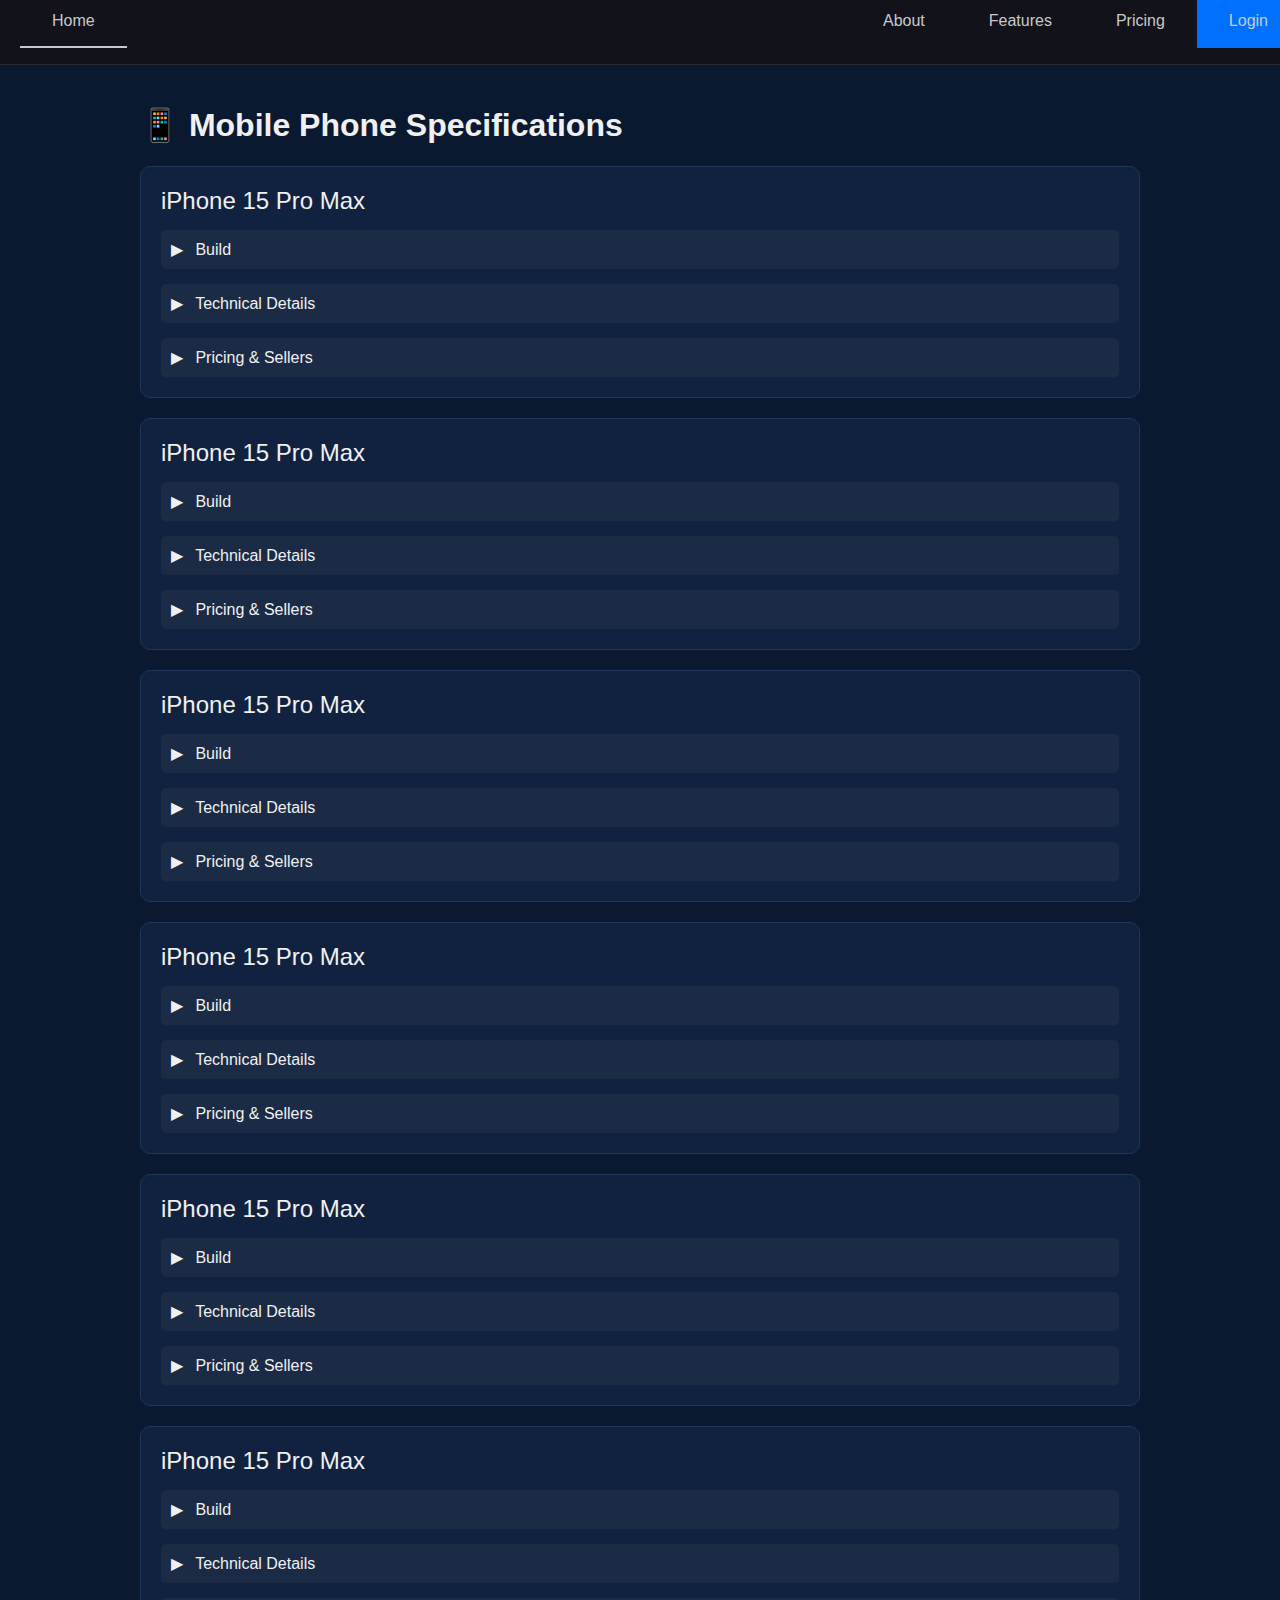
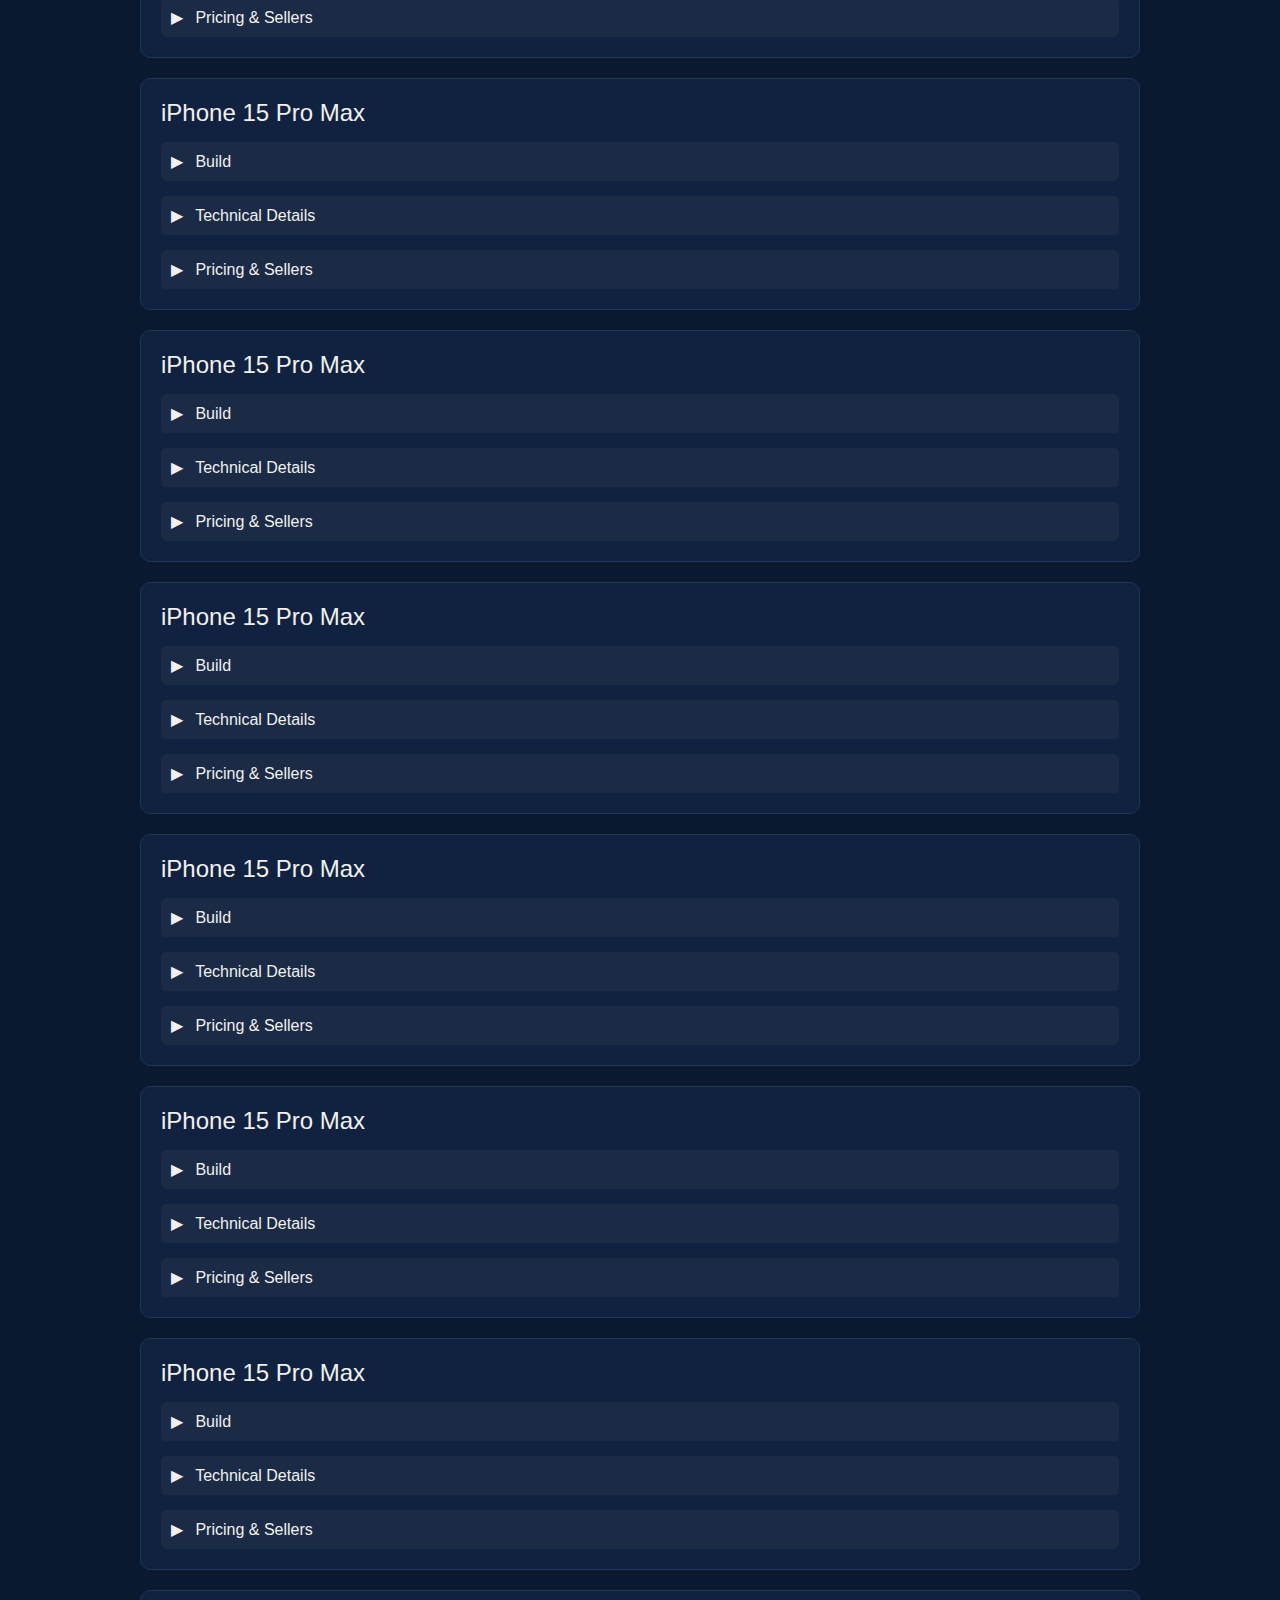
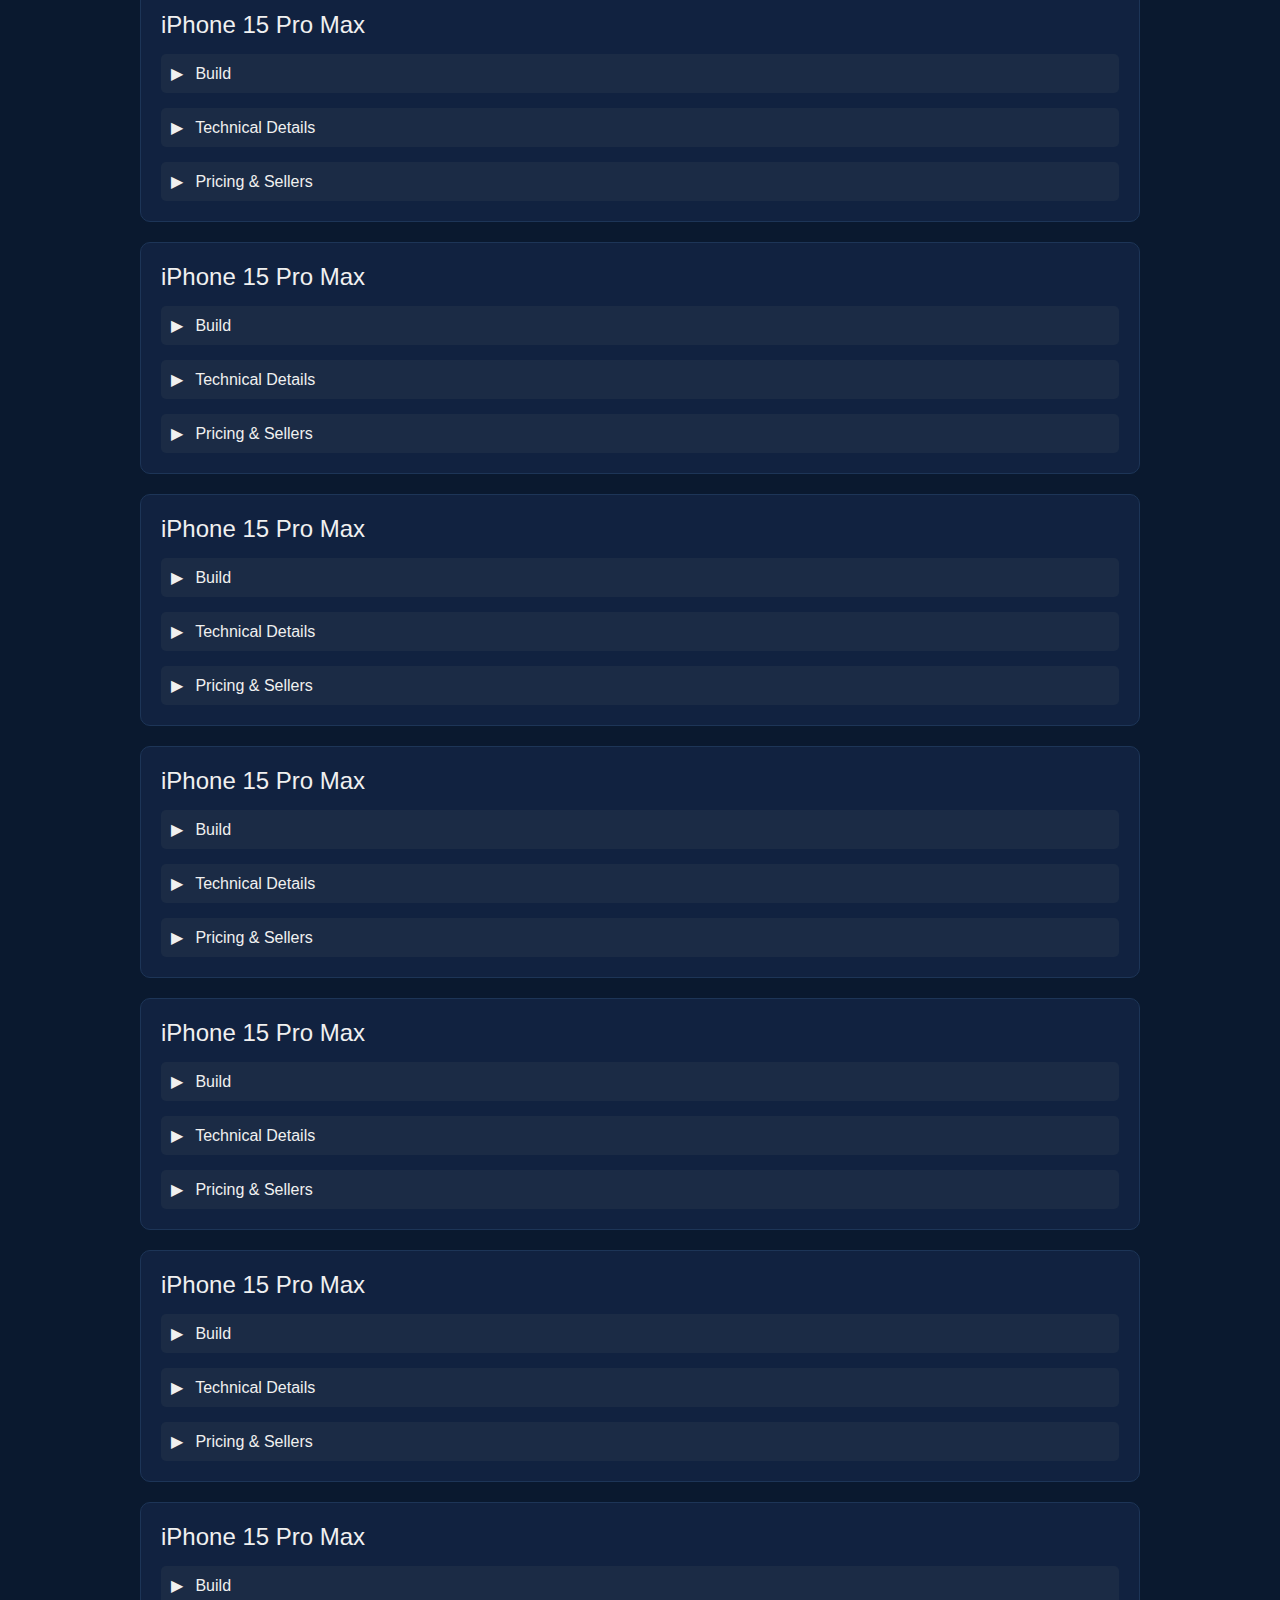
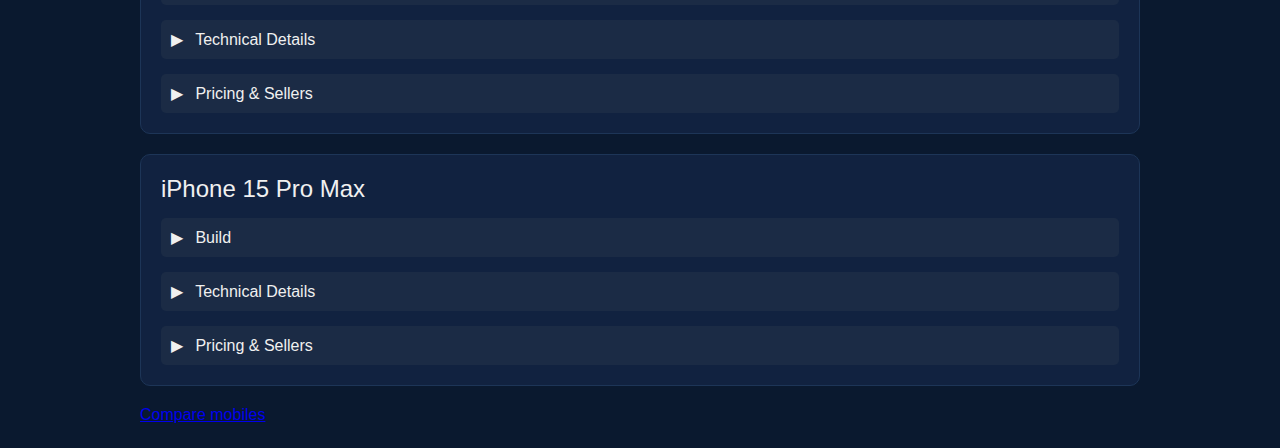
<file: Tech_review/phone.html>
<!DOCTYPE html>
<html lang="en">
<head>
  <meta charset="UTF-8">
  <title>Mobile Phone Specifications</title>

  <style>
    @import url('https://fonts.googleapis.com/css2?family=Poppins:ital,wght@0,100;0,200;0,300;0,400;0,500;0,600;0,700;0,800;0,900;1,100;1,200;1,300;1,400;1,500;1,600;1,700;1,800;1,900&family=Source+Serif+4:ital,opsz,wght@0,8..60,200..900;1,8..60,200..900&display=swap');
@import url('https://fonts.googleapis.com/css2?family=Poppins:wght@200;300;400;500;600;700&display=swap');
@import url('https://fonts.googleapis.com/css2?family=Inter:ital,opsz,wght@0,14..32,100..900;1,14..32,100..900&display=swap');

:root{
  --primary-color: #11121a;
  --hover-color: #272832;
  --accent-color: #0071FF;
  --text-color: #c9c9c9;
}
nav{
  background-color: var(--primary-color);
  border-bottom: 1px solid var(--hover-color);
  margin-top:-20px;
  margin-left:-20px;
  margin-right:-20px;

}
nav ul{
  list-style: none;
  display: flex;
}
nav .home-li{
  margin-right: auto;
}
nav li{
  display: flex;
}
nav a{
  display: flex;
  text-decoration: none;
  color: var(--text-color);
  padding: 1em 2em;
  transition: background-color 150ms ease;
}
nav a:hover{
  background-color: var(--hover-color);
}
nav a.active-link{
  border-bottom: 2px solid var(--text-color);
}
nav a.accent-link{
  background-color: var(--accent-color);
}
#open-sidebar-button{
  display: none;
  background: none;
  border: none;
  padding: 1em;
  margin-left: auto;
  cursor: pointer;
}
#close-sidebar-button{
  display: none;
  background: none;
  border: none;
  padding: 1em;
  cursor: pointer;
}
#overlay{
  background: rgba(0, 0, 0, 0.5);
  position: fixed;
  inset: 0;
  z-index: 9;
  display: none;
}
.skip-link {
  opacity: 0;
  pointer-events: none;
  position: absolute;
  top: 10px;
  left: 10px;
  z-index: 1000;
  background-color: var(--accent-color); 
  color: #ffffff; 
  padding: 12px 24px;
  border-radius: 5px;
  text-decoration: none;
  font-weight: bold;
  font-size: 1rem;
  transition: opacity 0.3s ease;
}

.skip-link:focus {
  opacity: 1; 
  pointer-events: auto; 
  outline: 3px solid #ffffff; 
}
@media screen and (max-width: 700px) {
  #open-sidebar-button, #close-sidebar-button{
    display: block;
  }
  nav{
    position: fixed;
    top: 0;
    right: -100%;
    height: 100vh;
    width: min(15em, 100%);
    z-index: 10;
    border-left: 1px solid var(--hover-color);
    transition: right 300ms ease-in-out;
  }
  nav.show{
    right: 0;
  }
  nav.show ~ #overlay{
    display: block;
  }
  nav ul{
    width: 100%;
    flex-direction: column;
  }
  nav a{
    width: 100%;
    padding-left: 2.5em;
  }
  nav a.active-link{
    border-bottom: none;
  }
  nav .home-li{
    margin-right: unset;
  }
}
    body {
      margin: 0;
      font-family: Arial, sans-serif;
      background-color: #0a192f; /* Navy background */
      color: #f0f0f0;
    }

    .container {
      max-width: 1000px;
      margin: auto;
      padding: 20px;
    }

    .phone-card {
      background-color: #112240;
      border: 1px solid #1d3557;
      border-radius: 10px;
      margin-bottom: 20px;
      padding: 20px;
    }

    .phone-title {
      font-size: 1.5rem;
      margin-bottom: 10px;
    }

    .section {
      margin-top: 15px;
      cursor: pointer;
      padding: 10px;
      background-color: #1b2b45;
      border-radius: 5px;
    }

    .section:hover {
      background-color: #2c3e66;
    }

    .section-content {
      display: none;
      padding: 10px 20px;
      border-left: 2px solid #3fa9f5;
      margin-top: 10px;
      background-color: #0f223c;
    }

    .advanced {
      margin-top: 10px;
      cursor: pointer;
      color: #3fa9f5;
    }

    .advanced-content {
      display: none;
      margin-top: 5px;
      padding-left: 20px;
      color: #b2c8e6;
    }

    .toggle-button::before {
      content: "▶";
      margin-right: 8px;
    }

    .toggle-button.open::before {
      content: "▼";
    }

    .divider {
      height: 1px;
      background-color: #35506b;
      margin: 20px 0;
    }
  </style>
</head>
<body>
  <a href="#main-content" class="skip-link">Skip to main content</a>

  <button id="open-sidebar-button" onclick="openSidebar()" aria-label="open sidebar" aria-expanded="false" aria-controls="navbar">
    <svg xmlns="http://www.w3.org/2000/svg" height="40px" viewBox="0 -960 960 960" width="40px" fill="#c9c9c9"><path d="M165.13-254.62q-10.68 0-17.9-7.26-7.23-7.26-7.23-18t7.23-17.86q7.22-7.13 17.9-7.13h629.74q10.68 0 17.9 7.26 7.23 7.26 7.23 18t-7.23 17.87q-7.22 7.12-17.9 7.12H165.13Zm0-200.25q-10.68 0-17.9-7.27-7.23-7.26-7.23-17.99 0-10.74 7.23-17.87 7.22-7.13 17.9-7.13h629.74q10.68 0 17.9 7.27 7.23 7.26 7.23 17.99 0 10.74-7.23 17.87-7.22 7.13-17.9 7.13H165.13Zm0-200.26q-10.68 0-17.9-7.26-7.23-7.26-7.23-18t7.23-17.87q7.22-7.12 17.9-7.12h629.74q10.68 0 17.9 7.26 7.23 7.26 7.23 18t-7.23 17.86q-7.22 7.13-17.9 7.13H165.13Z"/></svg>
  </button>

  <nav id="navbar">
    <ul>
      <li>
        <button id="close-sidebar-button" onclick="closeSidebar()" aria-label="close sidebar">
          <svg xmlns="http://www.w3.org/2000/svg" height="40px" viewBox="0 -960 960 960" width="40px" fill="#c9c9c9"><path d="m480-444.62-209.69 209.7q-7.23 7.23-17.5 7.42-10.27.19-17.89-7.42-7.61-7.62-7.61-17.7 0-10.07 7.61-17.69L444.62-480l-209.7-209.69q-7.23-7.23-7.42-17.5-.19-10.27 7.42-17.89 7.62-7.61 17.7-7.61 10.07 0 17.69 7.61L480-515.38l209.69-209.7q7.23-7.23 17.5-7.42 10.27-.19 17.89 7.42 7.61 7.62 7.61 17.7 0 10.07-7.61 17.69L515.38-480l209.7 209.69q7.23 7.23 7.42 17.5.19 10.27-7.42 17.89-7.62 7.61-17.7 7.61-10.07 0-17.69-7.61L480-444.62Z"/></svg>
        </button>
      </li>
      <li class="home-li"><a class="active-link" aria-current="page" href="index.html">Home</a></li>
      <li><a href="about.html">About</a></li>
      <li><a href="features.html">Features</a></li>
      <li><a href="pricing.html">Pricing</a></li>
      <li><a class="accent-link" href="login.html">Login</a></li>
    </ul>
  </nav>
  
  <div id="overlay" onclick="closeSidebar()" aria-hidden="true"></div>

  <div class="container">
    <h1>📱 Mobile Phone Specifications</h1>

    <!-- Phone 1 -->
    <div class="phone-card">
      <div class="phone-title">iPhone 15 Pro Max</div>

      <!-- Build Section -->
      <div class="section toggle-button" onclick="toggleSection(this)">
        Build
      </div>
      <div class="section-content">
        <p><strong>Body:</strong> Titanium frame, Ceramic Shield front</p>
        <p><strong>Dimensions:</strong> 159.9 x 76.7 x 8.25 mm</p>
        <p><strong>Weight:</strong> 221g</p>
        <p><strong>Protection:</strong> IP68 dust/water resistant</p>

        <div class="advanced" onclick="toggleAdvanced(this)">+ Advanced Build Details</div>
        <div class="advanced-content">
          <p><strong>Materials:</strong> Aerospace-grade titanium, back glass</p>
          <p><strong>Resistance:</strong> Water resistant up to 6m for 30 min</p>
          <p><strong>Other:</strong> Ceramic Shield is tougher than any smartphone glass</p>
        </div>
      </div>

      <!-- Technical Section -->
      <div class="section toggle-button" onclick="toggleSection(this)">
        Technical Details
      </div>
      <div class="section-content">
        <p><strong>Chipset:</strong> A17 Pro (3 nm)</p>
        <p><strong>RAM:</strong> 8GB</p>
        <p><strong>Storage:</strong> 128GB / 256GB / 512GB / 1TB</p>
        <p><strong>Battery:</strong> 4422mAh</p>
        <p><strong>Display:</strong> 6.7" Super Retina XDR OLED, 120Hz</p>
        <p><strong>Camera:</strong> Triple 48MP + 12MP + 12MP</p>

        <div class="advanced" onclick="toggleAdvanced(this)">+ Advanced Technical Details</div>
        <div class="advanced-content">
          <p><strong>GPU:</strong> Apple GPU (6-core graphics)</p>
          <p><strong>Video:</strong> ProRes, Cinematic mode (4K at 30 fps)</p>
          <p><strong>OS:</strong> iOS 17 (upgradable)</p>
          <p><strong>Sensors:</strong> Face ID, Accelerometer, Gyro, Barometer, Compass</p>
        </div>
      </div>

      <!-- Pricing & Sellers Section -->
      <div class="section toggle-button" onclick="toggleSection(this)">
        Pricing & Sellers
      </div>
      <div class="section-content">
        <p><strong>Amazon:</strong> ₹1,39,900</p>
        <p><strong>Flipkart:</strong> ₹1,37,999</p>
        <p><strong>Apple Store:</strong> ₹1,39,900</p>

        <div class="advanced" onclick="toggleAdvanced(this)">+ EMI & Offers</div>
        <div class="advanced-content">
          <p><strong>Bank Offer:</strong> ₹5,000 Instant Discount on HDFC Cards</p>
          <p><strong>EMI:</strong> Starting ₹4,599/month</p>
        </div>
      </div>
    </div>
    <div class="phone-card">
        <div class="phone-title">iPhone 15 Pro Max</div>
  
        <!-- Build Section -->
        <div class="section toggle-button" onclick="toggleSection(this)">
          Build
        </div>
        <div class="section-content">
          <p><strong>Body:</strong> Titanium frame, Ceramic Shield front</p>
          <p><strong>Dimensions:</strong> 159.9 x 76.7 x 8.25 mm</p>
          <p><strong>Weight:</strong> 221g</p>
          <p><strong>Protection:</strong> IP68 dust/water resistant</p>
  
          <div class="advanced" onclick="toggleAdvanced(this)">+ Advanced Build Details</div>
          <div class="advanced-content">
            <p><strong>Materials:</strong> Aerospace-grade titanium, back glass</p>
            <p><strong>Resistance:</strong> Water resistant up to 6m for 30 min</p>
            <p><strong>Other:</strong> Ceramic Shield is tougher than any smartphone glass</p>
          </div>
        </div>
  
        <!-- Technical Section -->
        <div class="section toggle-button" onclick="toggleSection(this)">
          Technical Details
        </div>
        <div class="section-content">
          <p><strong>Chipset:</strong> A17 Pro (3 nm)</p>
          <p><strong>RAM:</strong> 8GB</p>
          <p><strong>Storage:</strong> 128GB / 256GB / 512GB / 1TB</p>
          <p><strong>Battery:</strong> 4422mAh</p>
          <p><strong>Display:</strong> 6.7" Super Retina XDR OLED, 120Hz</p>
          <p><strong>Camera:</strong> Triple 48MP + 12MP + 12MP</p>
  
          <div class="advanced" onclick="toggleAdvanced(this)">+ Advanced Technical Details</div>
          <div class="advanced-content">
            <p><strong>GPU:</strong> Apple GPU (6-core graphics)</p>
            <p><strong>Video:</strong> ProRes, Cinematic mode (4K at 30 fps)</p>
            <p><strong>OS:</strong> iOS 17 (upgradable)</p>
            <p><strong>Sensors:</strong> Face ID, Accelerometer, Gyro, Barometer, Compass</p>
          </div>
        </div>
  
        <!-- Pricing & Sellers Section -->
        <div class="section toggle-button" onclick="toggleSection(this)">
          Pricing & Sellers
        </div>
        <div class="section-content">
          <p><strong>Amazon:</strong> ₹1,39,900</p>
          <p><strong>Flipkart:</strong> ₹1,37,999</p>
          <p><strong>Apple Store:</strong> ₹1,39,900</p>
  
          <div class="advanced" onclick="toggleAdvanced(this)">+ EMI & Offers</div>
          <div class="advanced-content">
            <p><strong>Bank Offer:</strong> ₹5,000 Instant Discount on HDFC Cards</p>
            <p><strong>EMI:</strong> Starting ₹4,599/month</p>
          </div>
        </div>
      </div>
      <div class="phone-card">
        <div class="phone-title">iPhone 15 Pro Max</div>
  
        <!-- Build Section -->
        <div class="section toggle-button" onclick="toggleSection(this)">
          Build
        </div>
        <div class="section-content">
          <p><strong>Body:</strong> Titanium frame, Ceramic Shield front</p>
          <p><strong>Dimensions:</strong> 159.9 x 76.7 x 8.25 mm</p>
          <p><strong>Weight:</strong> 221g</p>
          <p><strong>Protection:</strong> IP68 dust/water resistant</p>
  
          <div class="advanced" onclick="toggleAdvanced(this)">+ Advanced Build Details</div>
          <div class="advanced-content">
            <p><strong>Materials:</strong> Aerospace-grade titanium, back glass</p>
            <p><strong>Resistance:</strong> Water resistant up to 6m for 30 min</p>
            <p><strong>Other:</strong> Ceramic Shield is tougher than any smartphone glass</p>
          </div>
        </div>
  
        <!-- Technical Section -->
        <div class="section toggle-button" onclick="toggleSection(this)">
          Technical Details
        </div>
        <div class="section-content">
          <p><strong>Chipset:</strong> A17 Pro (3 nm)</p>
          <p><strong>RAM:</strong> 8GB</p>
          <p><strong>Storage:</strong> 128GB / 256GB / 512GB / 1TB</p>
          <p><strong>Battery:</strong> 4422mAh</p>
          <p><strong>Display:</strong> 6.7" Super Retina XDR OLED, 120Hz</p>
          <p><strong>Camera:</strong> Triple 48MP + 12MP + 12MP</p>
  
          <div class="advanced" onclick="toggleAdvanced(this)">+ Advanced Technical Details</div>
          <div class="advanced-content">
            <p><strong>GPU:</strong> Apple GPU (6-core graphics)</p>
            <p><strong>Video:</strong> ProRes, Cinematic mode (4K at 30 fps)</p>
            <p><strong>OS:</strong> iOS 17 (upgradable)</p>
            <p><strong>Sensors:</strong> Face ID, Accelerometer, Gyro, Barometer, Compass</p>
          </div>
        </div>
  
        <!-- Pricing & Sellers Section -->
        <div class="section toggle-button" onclick="toggleSection(this)">
          Pricing & Sellers
        </div>
        <div class="section-content">
          <p><strong>Amazon:</strong> ₹1,39,900</p>
          <p><strong>Flipkart:</strong> ₹1,37,999</p>
          <p><strong>Apple Store:</strong> ₹1,39,900</p>
  
          <div class="advanced" onclick="toggleAdvanced(this)">+ EMI & Offers</div>
          <div class="advanced-content">
            <p><strong>Bank Offer:</strong> ₹5,000 Instant Discount on HDFC Cards</p>
            <p><strong>EMI:</strong> Starting ₹4,599/month</p>
          </div>
        </div>
      </div>
      <div class="phone-card">
        <div class="phone-title">iPhone 15 Pro Max</div>
  
        <!-- Build Section -->
        <div class="section toggle-button" onclick="toggleSection(this)">
          Build
        </div>
        <div class="section-content">
          <p><strong>Body:</strong> Titanium frame, Ceramic Shield front</p>
          <p><strong>Dimensions:</strong> 159.9 x 76.7 x 8.25 mm</p>
          <p><strong>Weight:</strong> 221g</p>
          <p><strong>Protection:</strong> IP68 dust/water resistant</p>
  
          <div class="advanced" onclick="toggleAdvanced(this)">+ Advanced Build Details</div>
          <div class="advanced-content">
            <p><strong>Materials:</strong> Aerospace-grade titanium, back glass</p>
            <p><strong>Resistance:</strong> Water resistant up to 6m for 30 min</p>
            <p><strong>Other:</strong> Ceramic Shield is tougher than any smartphone glass</p>
          </div>
        </div>
  
        <!-- Technical Section -->
        <div class="section toggle-button" onclick="toggleSection(this)">
          Technical Details
        </div>
        <div class="section-content">
          <p><strong>Chipset:</strong> A17 Pro (3 nm)</p>
          <p><strong>RAM:</strong> 8GB</p>
          <p><strong>Storage:</strong> 128GB / 256GB / 512GB / 1TB</p>
          <p><strong>Battery:</strong> 4422mAh</p>
          <p><strong>Display:</strong> 6.7" Super Retina XDR OLED, 120Hz</p>
          <p><strong>Camera:</strong> Triple 48MP + 12MP + 12MP</p>
  
          <div class="advanced" onclick="toggleAdvanced(this)">+ Advanced Technical Details</div>
          <div class="advanced-content">
            <p><strong>GPU:</strong> Apple GPU (6-core graphics)</p>
            <p><strong>Video:</strong> ProRes, Cinematic mode (4K at 30 fps)</p>
            <p><strong>OS:</strong> iOS 17 (upgradable)</p>
            <p><strong>Sensors:</strong> Face ID, Accelerometer, Gyro, Barometer, Compass</p>
          </div>
        </div>
  
        <!-- Pricing & Sellers Section -->
        <div class="section toggle-button" onclick="toggleSection(this)">
          Pricing & Sellers
        </div>
        <div class="section-content">
          <p><strong>Amazon:</strong> ₹1,39,900</p>
          <p><strong>Flipkart:</strong> ₹1,37,999</p>
          <p><strong>Apple Store:</strong> ₹1,39,900</p>
  
          <div class="advanced" onclick="toggleAdvanced(this)">+ EMI & Offers</div>
          <div class="advanced-content">
            <p><strong>Bank Offer:</strong> ₹5,000 Instant Discount on HDFC Cards</p>
            <p><strong>EMI:</strong> Starting ₹4,599/month</p>
          </div>
        </div>
      </div>
      <div class="phone-card">
        <div class="phone-title">iPhone 15 Pro Max</div>
  
        <!-- Build Section -->
        <div class="section toggle-button" onclick="toggleSection(this)">
          Build
        </div>
        <div class="section-content">
          <p><strong>Body:</strong> Titanium frame, Ceramic Shield front</p>
          <p><strong>Dimensions:</strong> 159.9 x 76.7 x 8.25 mm</p>
          <p><strong>Weight:</strong> 221g</p>
          <p><strong>Protection:</strong> IP68 dust/water resistant</p>
  
          <div class="advanced" onclick="toggleAdvanced(this)">+ Advanced Build Details</div>
          <div class="advanced-content">
            <p><strong>Materials:</strong> Aerospace-grade titanium, back glass</p>
            <p><strong>Resistance:</strong> Water resistant up to 6m for 30 min</p>
            <p><strong>Other:</strong> Ceramic Shield is tougher than any smartphone glass</p>
          </div>
        </div>
  
        <!-- Technical Section -->
        <div class="section toggle-button" onclick="toggleSection(this)">
          Technical Details
        </div>
        <div class="section-content">
          <p><strong>Chipset:</strong> A17 Pro (3 nm)</p>
          <p><strong>RAM:</strong> 8GB</p>
          <p><strong>Storage:</strong> 128GB / 256GB / 512GB / 1TB</p>
          <p><strong>Battery:</strong> 4422mAh</p>
          <p><strong>Display:</strong> 6.7" Super Retina XDR OLED, 120Hz</p>
          <p><strong>Camera:</strong> Triple 48MP + 12MP + 12MP</p>
  
          <div class="advanced" onclick="toggleAdvanced(this)">+ Advanced Technical Details</div>
          <div class="advanced-content">
            <p><strong>GPU:</strong> Apple GPU (6-core graphics)</p>
            <p><strong>Video:</strong> ProRes, Cinematic mode (4K at 30 fps)</p>
            <p><strong>OS:</strong> iOS 17 (upgradable)</p>
            <p><strong>Sensors:</strong> Face ID, Accelerometer, Gyro, Barometer, Compass</p>
          </div>
        </div>
  
        <!-- Pricing & Sellers Section -->
        <div class="section toggle-button" onclick="toggleSection(this)">
          Pricing & Sellers
        </div>
        <div class="section-content">
          <p><strong>Amazon:</strong> ₹1,39,900</p>
          <p><strong>Flipkart:</strong> ₹1,37,999</p>
          <p><strong>Apple Store:</strong> ₹1,39,900</p>
  
          <div class="advanced" onclick="toggleAdvanced(this)">+ EMI & Offers</div>
          <div class="advanced-content">
            <p><strong>Bank Offer:</strong> ₹5,000 Instant Discount on HDFC Cards</p>
            <p><strong>EMI:</strong> Starting ₹4,599/month</p>
          </div>
        </div>
      </div>
      <div class="phone-card">
        <div class="phone-title">iPhone 15 Pro Max</div>
  
        <!-- Build Section -->
        <div class="section toggle-button" onclick="toggleSection(this)">
          Build
        </div>
        <div class="section-content">
          <p><strong>Body:</strong> Titanium frame, Ceramic Shield front</p>
          <p><strong>Dimensions:</strong> 159.9 x 76.7 x 8.25 mm</p>
          <p><strong>Weight:</strong> 221g</p>
          <p><strong>Protection:</strong> IP68 dust/water resistant</p>
  
          <div class="advanced" onclick="toggleAdvanced(this)">+ Advanced Build Details</div>
          <div class="advanced-content">
            <p><strong>Materials:</strong> Aerospace-grade titanium, back glass</p>
            <p><strong>Resistance:</strong> Water resistant up to 6m for 30 min</p>
            <p><strong>Other:</strong> Ceramic Shield is tougher than any smartphone glass</p>
          </div>
        </div>
  
        <!-- Technical Section -->
        <div class="section toggle-button" onclick="toggleSection(this)">
          Technical Details
        </div>
        <div class="section-content">
          <p><strong>Chipset:</strong> A17 Pro (3 nm)</p>
          <p><strong>RAM:</strong> 8GB</p>
          <p><strong>Storage:</strong> 128GB / 256GB / 512GB / 1TB</p>
          <p><strong>Battery:</strong> 4422mAh</p>
          <p><strong>Display:</strong> 6.7" Super Retina XDR OLED, 120Hz</p>
          <p><strong>Camera:</strong> Triple 48MP + 12MP + 12MP</p>
  
          <div class="advanced" onclick="toggleAdvanced(this)">+ Advanced Technical Details</div>
          <div class="advanced-content">
            <p><strong>GPU:</strong> Apple GPU (6-core graphics)</p>
            <p><strong>Video:</strong> ProRes, Cinematic mode (4K at 30 fps)</p>
            <p><strong>OS:</strong> iOS 17 (upgradable)</p>
            <p><strong>Sensors:</strong> Face ID, Accelerometer, Gyro, Barometer, Compass</p>
          </div>
        </div>
  
        <!-- Pricing & Sellers Section -->
        <div class="section toggle-button" onclick="toggleSection(this)">
          Pricing & Sellers
        </div>
        <div class="section-content">
          <p><strong>Amazon:</strong> ₹1,39,900</p>
          <p><strong>Flipkart:</strong> ₹1,37,999</p>
          <p><strong>Apple Store:</strong> ₹1,39,900</p>
  
          <div class="advanced" onclick="toggleAdvanced(this)">+ EMI & Offers</div>
          <div class="advanced-content">
            <p><strong>Bank Offer:</strong> ₹5,000 Instant Discount on HDFC Cards</p>
            <p><strong>EMI:</strong> Starting ₹4,599/month</p>
          </div>
        </div>
      </div>
      <div class="phone-card">
        <div class="phone-title">iPhone 15 Pro Max</div>
  
        <!-- Build Section -->
        <div class="section toggle-button" onclick="toggleSection(this)">
          Build
        </div>
        <div class="section-content">
          <p><strong>Body:</strong> Titanium frame, Ceramic Shield front</p>
          <p><strong>Dimensions:</strong> 159.9 x 76.7 x 8.25 mm</p>
          <p><strong>Weight:</strong> 221g</p>
          <p><strong>Protection:</strong> IP68 dust/water resistant</p>
  
          <div class="advanced" onclick="toggleAdvanced(this)">+ Advanced Build Details</div>
          <div class="advanced-content">
            <p><strong>Materials:</strong> Aerospace-grade titanium, back glass</p>
            <p><strong>Resistance:</strong> Water resistant up to 6m for 30 min</p>
            <p><strong>Other:</strong> Ceramic Shield is tougher than any smartphone glass</p>
          </div>
        </div>
  
        <!-- Technical Section -->
        <div class="section toggle-button" onclick="toggleSection(this)">
          Technical Details
        </div>
        <div class="section-content">
          <p><strong>Chipset:</strong> A17 Pro (3 nm)</p>
          <p><strong>RAM:</strong> 8GB</p>
          <p><strong>Storage:</strong> 128GB / 256GB / 512GB / 1TB</p>
          <p><strong>Battery:</strong> 4422mAh</p>
          <p><strong>Display:</strong> 6.7" Super Retina XDR OLED, 120Hz</p>
          <p><strong>Camera:</strong> Triple 48MP + 12MP + 12MP</p>
  
          <div class="advanced" onclick="toggleAdvanced(this)">+ Advanced Technical Details</div>
          <div class="advanced-content">
            <p><strong>GPU:</strong> Apple GPU (6-core graphics)</p>
            <p><strong>Video:</strong> ProRes, Cinematic mode (4K at 30 fps)</p>
            <p><strong>OS:</strong> iOS 17 (upgradable)</p>
            <p><strong>Sensors:</strong> Face ID, Accelerometer, Gyro, Barometer, Compass</p>
          </div>
        </div>
  
        <!-- Pricing & Sellers Section -->
        <div class="section toggle-button" onclick="toggleSection(this)">
          Pricing & Sellers
        </div>
        <div class="section-content">
          <p><strong>Amazon:</strong> ₹1,39,900</p>
          <p><strong>Flipkart:</strong> ₹1,37,999</p>
          <p><strong>Apple Store:</strong> ₹1,39,900</p>
  
          <div class="advanced" onclick="toggleAdvanced(this)">+ EMI & Offers</div>
          <div class="advanced-content">
            <p><strong>Bank Offer:</strong> ₹5,000 Instant Discount on HDFC Cards</p>
            <p><strong>EMI:</strong> Starting ₹4,599/month</p>
          </div>
        </div>
      </div>
      <div class="phone-card">
        <div class="phone-title">iPhone 15 Pro Max</div>
  
        <!-- Build Section -->
        <div class="section toggle-button" onclick="toggleSection(this)">
          Build
        </div>
        <div class="section-content">
          <p><strong>Body:</strong> Titanium frame, Ceramic Shield front</p>
          <p><strong>Dimensions:</strong> 159.9 x 76.7 x 8.25 mm</p>
          <p><strong>Weight:</strong> 221g</p>
          <p><strong>Protection:</strong> IP68 dust/water resistant</p>
  
          <div class="advanced" onclick="toggleAdvanced(this)">+ Advanced Build Details</div>
          <div class="advanced-content">
            <p><strong>Materials:</strong> Aerospace-grade titanium, back glass</p>
            <p><strong>Resistance:</strong> Water resistant up to 6m for 30 min</p>
            <p><strong>Other:</strong> Ceramic Shield is tougher than any smartphone glass</p>
          </div>
        </div>
  
        <!-- Technical Section -->
        <div class="section toggle-button" onclick="toggleSection(this)">
          Technical Details
        </div>
        <div class="section-content">
          <p><strong>Chipset:</strong> A17 Pro (3 nm)</p>
          <p><strong>RAM:</strong> 8GB</p>
          <p><strong>Storage:</strong> 128GB / 256GB / 512GB / 1TB</p>
          <p><strong>Battery:</strong> 4422mAh</p>
          <p><strong>Display:</strong> 6.7" Super Retina XDR OLED, 120Hz</p>
          <p><strong>Camera:</strong> Triple 48MP + 12MP + 12MP</p>
  
          <div class="advanced" onclick="toggleAdvanced(this)">+ Advanced Technical Details</div>
          <div class="advanced-content">
            <p><strong>GPU:</strong> Apple GPU (6-core graphics)</p>
            <p><strong>Video:</strong> ProRes, Cinematic mode (4K at 30 fps)</p>
            <p><strong>OS:</strong> iOS 17 (upgradable)</p>
            <p><strong>Sensors:</strong> Face ID, Accelerometer, Gyro, Barometer, Compass</p>
          </div>
        </div>
  
        <!-- Pricing & Sellers Section -->
        <div class="section toggle-button" onclick="toggleSection(this)">
          Pricing & Sellers
        </div>
        <div class="section-content">
          <p><strong>Amazon:</strong> ₹1,39,900</p>
          <p><strong>Flipkart:</strong> ₹1,37,999</p>
          <p><strong>Apple Store:</strong> ₹1,39,900</p>
  
          <div class="advanced" onclick="toggleAdvanced(this)">+ EMI & Offers</div>
          <div class="advanced-content">
            <p><strong>Bank Offer:</strong> ₹5,000 Instant Discount on HDFC Cards</p>
            <p><strong>EMI:</strong> Starting ₹4,599/month</p>
          </div>
        </div>
      </div>
      <div class="phone-card">
        <div class="phone-title">iPhone 15 Pro Max</div>
  
        <!-- Build Section -->
        <div class="section toggle-button" onclick="toggleSection(this)">
          Build
        </div>
        <div class="section-content">
          <p><strong>Body:</strong> Titanium frame, Ceramic Shield front</p>
          <p><strong>Dimensions:</strong> 159.9 x 76.7 x 8.25 mm</p>
          <p><strong>Weight:</strong> 221g</p>
          <p><strong>Protection:</strong> IP68 dust/water resistant</p>
  
          <div class="advanced" onclick="toggleAdvanced(this)">+ Advanced Build Details</div>
          <div class="advanced-content">
            <p><strong>Materials:</strong> Aerospace-grade titanium, back glass</p>
            <p><strong>Resistance:</strong> Water resistant up to 6m for 30 min</p>
            <p><strong>Other:</strong> Ceramic Shield is tougher than any smartphone glass</p>
          </div>
        </div>
  
        <!-- Technical Section -->
        <div class="section toggle-button" onclick="toggleSection(this)">
          Technical Details
        </div>
        <div class="section-content">
          <p><strong>Chipset:</strong> A17 Pro (3 nm)</p>
          <p><strong>RAM:</strong> 8GB</p>
          <p><strong>Storage:</strong> 128GB / 256GB / 512GB / 1TB</p>
          <p><strong>Battery:</strong> 4422mAh</p>
          <p><strong>Display:</strong> 6.7" Super Retina XDR OLED, 120Hz</p>
          <p><strong>Camera:</strong> Triple 48MP + 12MP + 12MP</p>
  
          <div class="advanced" onclick="toggleAdvanced(this)">+ Advanced Technical Details</div>
          <div class="advanced-content">
            <p><strong>GPU:</strong> Apple GPU (6-core graphics)</p>
            <p><strong>Video:</strong> ProRes, Cinematic mode (4K at 30 fps)</p>
            <p><strong>OS:</strong> iOS 17 (upgradable)</p>
            <p><strong>Sensors:</strong> Face ID, Accelerometer, Gyro, Barometer, Compass</p>
          </div>
        </div>
  
        <!-- Pricing & Sellers Section -->
        <div class="section toggle-button" onclick="toggleSection(this)">
          Pricing & Sellers
        </div>
        <div class="section-content">
          <p><strong>Amazon:</strong> ₹1,39,900</p>
          <p><strong>Flipkart:</strong> ₹1,37,999</p>
          <p><strong>Apple Store:</strong> ₹1,39,900</p>
  
          <div class="advanced" onclick="toggleAdvanced(this)">+ EMI & Offers</div>
          <div class="advanced-content">
            <p><strong>Bank Offer:</strong> ₹5,000 Instant Discount on HDFC Cards</p>
            <p><strong>EMI:</strong> Starting ₹4,599/month</p>
          </div>
        </div>
      </div>
      <div class="phone-card">
        <div class="phone-title">iPhone 15 Pro Max</div>
  
        <!-- Build Section -->
        <div class="section toggle-button" onclick="toggleSection(this)">
          Build
        </div>
        <div class="section-content">
          <p><strong>Body:</strong> Titanium frame, Ceramic Shield front</p>
          <p><strong>Dimensions:</strong> 159.9 x 76.7 x 8.25 mm</p>
          <p><strong>Weight:</strong> 221g</p>
          <p><strong>Protection:</strong> IP68 dust/water resistant</p>
  
          <div class="advanced" onclick="toggleAdvanced(this)">+ Advanced Build Details</div>
          <div class="advanced-content">
            <p><strong>Materials:</strong> Aerospace-grade titanium, back glass</p>
            <p><strong>Resistance:</strong> Water resistant up to 6m for 30 min</p>
            <p><strong>Other:</strong> Ceramic Shield is tougher than any smartphone glass</p>
          </div>
        </div>
  
        <!-- Technical Section -->
        <div class="section toggle-button" onclick="toggleSection(this)">
          Technical Details
        </div>
        <div class="section-content">
          <p><strong>Chipset:</strong> A17 Pro (3 nm)</p>
          <p><strong>RAM:</strong> 8GB</p>
          <p><strong>Storage:</strong> 128GB / 256GB / 512GB / 1TB</p>
          <p><strong>Battery:</strong> 4422mAh</p>
          <p><strong>Display:</strong> 6.7" Super Retina XDR OLED, 120Hz</p>
          <p><strong>Camera:</strong> Triple 48MP + 12MP + 12MP</p>
  
          <div class="advanced" onclick="toggleAdvanced(this)">+ Advanced Technical Details</div>
          <div class="advanced-content">
            <p><strong>GPU:</strong> Apple GPU (6-core graphics)</p>
            <p><strong>Video:</strong> ProRes, Cinematic mode (4K at 30 fps)</p>
            <p><strong>OS:</strong> iOS 17 (upgradable)</p>
            <p><strong>Sensors:</strong> Face ID, Accelerometer, Gyro, Barometer, Compass</p>
          </div>
        </div>
  
        <!-- Pricing & Sellers Section -->
        <div class="section toggle-button" onclick="toggleSection(this)">
          Pricing & Sellers
        </div>
        <div class="section-content">
          <p><strong>Amazon:</strong> ₹1,39,900</p>
          <p><strong>Flipkart:</strong> ₹1,37,999</p>
          <p><strong>Apple Store:</strong> ₹1,39,900</p>
  
          <div class="advanced" onclick="toggleAdvanced(this)">+ EMI & Offers</div>
          <div class="advanced-content">
            <p><strong>Bank Offer:</strong> ₹5,000 Instant Discount on HDFC Cards</p>
            <p><strong>EMI:</strong> Starting ₹4,599/month</p>
          </div>
        </div>
      </div>
      <div class="phone-card">
        <div class="phone-title">iPhone 15 Pro Max</div>
  
        <!-- Build Section -->
        <div class="section toggle-button" onclick="toggleSection(this)">
          Build
        </div>
        <div class="section-content">
          <p><strong>Body:</strong> Titanium frame, Ceramic Shield front</p>
          <p><strong>Dimensions:</strong> 159.9 x 76.7 x 8.25 mm</p>
          <p><strong>Weight:</strong> 221g</p>
          <p><strong>Protection:</strong> IP68 dust/water resistant</p>
  
          <div class="advanced" onclick="toggleAdvanced(this)">+ Advanced Build Details</div>
          <div class="advanced-content">
            <p><strong>Materials:</strong> Aerospace-grade titanium, back glass</p>
            <p><strong>Resistance:</strong> Water resistant up to 6m for 30 min</p>
            <p><strong>Other:</strong> Ceramic Shield is tougher than any smartphone glass</p>
          </div>
        </div>
  
        <!-- Technical Section -->
        <div class="section toggle-button" onclick="toggleSection(this)">
          Technical Details
        </div>
        <div class="section-content">
          <p><strong>Chipset:</strong> A17 Pro (3 nm)</p>
          <p><strong>RAM:</strong> 8GB</p>
          <p><strong>Storage:</strong> 128GB / 256GB / 512GB / 1TB</p>
          <p><strong>Battery:</strong> 4422mAh</p>
          <p><strong>Display:</strong> 6.7" Super Retina XDR OLED, 120Hz</p>
          <p><strong>Camera:</strong> Triple 48MP + 12MP + 12MP</p>
  
          <div class="advanced" onclick="toggleAdvanced(this)">+ Advanced Technical Details</div>
          <div class="advanced-content">
            <p><strong>GPU:</strong> Apple GPU (6-core graphics)</p>
            <p><strong>Video:</strong> ProRes, Cinematic mode (4K at 30 fps)</p>
            <p><strong>OS:</strong> iOS 17 (upgradable)</p>
            <p><strong>Sensors:</strong> Face ID, Accelerometer, Gyro, Barometer, Compass</p>
          </div>
        </div>
  
        <!-- Pricing & Sellers Section -->
        <div class="section toggle-button" onclick="toggleSection(this)">
          Pricing & Sellers
        </div>
        <div class="section-content">
          <p><strong>Amazon:</strong> ₹1,39,900</p>
          <p><strong>Flipkart:</strong> ₹1,37,999</p>
          <p><strong>Apple Store:</strong> ₹1,39,900</p>
  
          <div class="advanced" onclick="toggleAdvanced(this)">+ EMI & Offers</div>
          <div class="advanced-content">
            <p><strong>Bank Offer:</strong> ₹5,000 Instant Discount on HDFC Cards</p>
            <p><strong>EMI:</strong> Starting ₹4,599/month</p>
          </div>
        </div>
      </div>
      <div class="phone-card">
        <div class="phone-title">iPhone 15 Pro Max</div>
  
        <!-- Build Section -->
        <div class="section toggle-button" onclick="toggleSection(this)">
          Build
        </div>
        <div class="section-content">
          <p><strong>Body:</strong> Titanium frame, Ceramic Shield front</p>
          <p><strong>Dimensions:</strong> 159.9 x 76.7 x 8.25 mm</p>
          <p><strong>Weight:</strong> 221g</p>
          <p><strong>Protection:</strong> IP68 dust/water resistant</p>
  
          <div class="advanced" onclick="toggleAdvanced(this)">+ Advanced Build Details</div>
          <div class="advanced-content">
            <p><strong>Materials:</strong> Aerospace-grade titanium, back glass</p>
            <p><strong>Resistance:</strong> Water resistant up to 6m for 30 min</p>
            <p><strong>Other:</strong> Ceramic Shield is tougher than any smartphone glass</p>
          </div>
        </div>
  
        <!-- Technical Section -->
        <div class="section toggle-button" onclick="toggleSection(this)">
          Technical Details
        </div>
        <div class="section-content">
          <p><strong>Chipset:</strong> A17 Pro (3 nm)</p>
          <p><strong>RAM:</strong> 8GB</p>
          <p><strong>Storage:</strong> 128GB / 256GB / 512GB / 1TB</p>
          <p><strong>Battery:</strong> 4422mAh</p>
          <p><strong>Display:</strong> 6.7" Super Retina XDR OLED, 120Hz</p>
          <p><strong>Camera:</strong> Triple 48MP + 12MP + 12MP</p>
  
          <div class="advanced" onclick="toggleAdvanced(this)">+ Advanced Technical Details</div>
          <div class="advanced-content">
            <p><strong>GPU:</strong> Apple GPU (6-core graphics)</p>
            <p><strong>Video:</strong> ProRes, Cinematic mode (4K at 30 fps)</p>
            <p><strong>OS:</strong> iOS 17 (upgradable)</p>
            <p><strong>Sensors:</strong> Face ID, Accelerometer, Gyro, Barometer, Compass</p>
          </div>
        </div>
  
        <!-- Pricing & Sellers Section -->
        <div class="section toggle-button" onclick="toggleSection(this)">
          Pricing & Sellers
        </div>
        <div class="section-content">
          <p><strong>Amazon:</strong> ₹1,39,900</p>
          <p><strong>Flipkart:</strong> ₹1,37,999</p>
          <p><strong>Apple Store:</strong> ₹1,39,900</p>
  
          <div class="advanced" onclick="toggleAdvanced(this)">+ EMI & Offers</div>
          <div class="advanced-content">
            <p><strong>Bank Offer:</strong> ₹5,000 Instant Discount on HDFC Cards</p>
            <p><strong>EMI:</strong> Starting ₹4,599/month</p>
          </div>
        </div>
      </div>
      <div class="phone-card">
        <div class="phone-title">iPhone 15 Pro Max</div>
  
        <!-- Build Section -->
        <div class="section toggle-button" onclick="toggleSection(this)">
          Build
        </div>
        <div class="section-content">
          <p><strong>Body:</strong> Titanium frame, Ceramic Shield front</p>
          <p><strong>Dimensions:</strong> 159.9 x 76.7 x 8.25 mm</p>
          <p><strong>Weight:</strong> 221g</p>
          <p><strong>Protection:</strong> IP68 dust/water resistant</p>
  
          <div class="advanced" onclick="toggleAdvanced(this)">+ Advanced Build Details</div>
          <div class="advanced-content">
            <p><strong>Materials:</strong> Aerospace-grade titanium, back glass</p>
            <p><strong>Resistance:</strong> Water resistant up to 6m for 30 min</p>
            <p><strong>Other:</strong> Ceramic Shield is tougher than any smartphone glass</p>
          </div>
        </div>
  
        <!-- Technical Section -->
        <div class="section toggle-button" onclick="toggleSection(this)">
          Technical Details
        </div>
        <div class="section-content">
          <p><strong>Chipset:</strong> A17 Pro (3 nm)</p>
          <p><strong>RAM:</strong> 8GB</p>
          <p><strong>Storage:</strong> 128GB / 256GB / 512GB / 1TB</p>
          <p><strong>Battery:</strong> 4422mAh</p>
          <p><strong>Display:</strong> 6.7" Super Retina XDR OLED, 120Hz</p>
          <p><strong>Camera:</strong> Triple 48MP + 12MP + 12MP</p>
  
          <div class="advanced" onclick="toggleAdvanced(this)">+ Advanced Technical Details</div>
          <div class="advanced-content">
            <p><strong>GPU:</strong> Apple GPU (6-core graphics)</p>
            <p><strong>Video:</strong> ProRes, Cinematic mode (4K at 30 fps)</p>
            <p><strong>OS:</strong> iOS 17 (upgradable)</p>
            <p><strong>Sensors:</strong> Face ID, Accelerometer, Gyro, Barometer, Compass</p>
          </div>
        </div>
  
        <!-- Pricing & Sellers Section -->
        <div class="section toggle-button" onclick="toggleSection(this)">
          Pricing & Sellers
        </div>
        <div class="section-content">
          <p><strong>Amazon:</strong> ₹1,39,900</p>
          <p><strong>Flipkart:</strong> ₹1,37,999</p>
          <p><strong>Apple Store:</strong> ₹1,39,900</p>
  
          <div class="advanced" onclick="toggleAdvanced(this)">+ EMI & Offers</div>
          <div class="advanced-content">
            <p><strong>Bank Offer:</strong> ₹5,000 Instant Discount on HDFC Cards</p>
            <p><strong>EMI:</strong> Starting ₹4,599/month</p>
          </div>
        </div>
      </div>
      <div class="phone-card">
        <div class="phone-title">iPhone 15 Pro Max</div>
  
        <!-- Build Section -->
        <div class="section toggle-button" onclick="toggleSection(this)">
          Build
        </div>
        <div class="section-content">
          <p><strong>Body:</strong> Titanium frame, Ceramic Shield front</p>
          <p><strong>Dimensions:</strong> 159.9 x 76.7 x 8.25 mm</p>
          <p><strong>Weight:</strong> 221g</p>
          <p><strong>Protection:</strong> IP68 dust/water resistant</p>
  
          <div class="advanced" onclick="toggleAdvanced(this)">+ Advanced Build Details</div>
          <div class="advanced-content">
            <p><strong>Materials:</strong> Aerospace-grade titanium, back glass</p>
            <p><strong>Resistance:</strong> Water resistant up to 6m for 30 min</p>
            <p><strong>Other:</strong> Ceramic Shield is tougher than any smartphone glass</p>
          </div>
        </div>
  
        <!-- Technical Section -->
        <div class="section toggle-button" onclick="toggleSection(this)">
          Technical Details
        </div>
        <div class="section-content">
          <p><strong>Chipset:</strong> A17 Pro (3 nm)</p>
          <p><strong>RAM:</strong> 8GB</p>
          <p><strong>Storage:</strong> 128GB / 256GB / 512GB / 1TB</p>
          <p><strong>Battery:</strong> 4422mAh</p>
          <p><strong>Display:</strong> 6.7" Super Retina XDR OLED, 120Hz</p>
          <p><strong>Camera:</strong> Triple 48MP + 12MP + 12MP</p>
  
          <div class="advanced" onclick="toggleAdvanced(this)">+ Advanced Technical Details</div>
          <div class="advanced-content">
            <p><strong>GPU:</strong> Apple GPU (6-core graphics)</p>
            <p><strong>Video:</strong> ProRes, Cinematic mode (4K at 30 fps)</p>
            <p><strong>OS:</strong> iOS 17 (upgradable)</p>
            <p><strong>Sensors:</strong> Face ID, Accelerometer, Gyro, Barometer, Compass</p>
          </div>
        </div>
  
        <!-- Pricing & Sellers Section -->
        <div class="section toggle-button" onclick="toggleSection(this)">
          Pricing & Sellers
        </div>
        <div class="section-content">
          <p><strong>Amazon:</strong> ₹1,39,900</p>
          <p><strong>Flipkart:</strong> ₹1,37,999</p>
          <p><strong>Apple Store:</strong> ₹1,39,900</p>
  
          <div class="advanced" onclick="toggleAdvanced(this)">+ EMI & Offers</div>
          <div class="advanced-content">
            <p><strong>Bank Offer:</strong> ₹5,000 Instant Discount on HDFC Cards</p>
            <p><strong>EMI:</strong> Starting ₹4,599/month</p>
          </div>
        </div>
      </div>
      <div class="phone-card">
        <div class="phone-title">iPhone 15 Pro Max</div>
  
        <!-- Build Section -->
        <div class="section toggle-button" onclick="toggleSection(this)">
          Build
        </div>
        <div class="section-content">
          <p><strong>Body:</strong> Titanium frame, Ceramic Shield front</p>
          <p><strong>Dimensions:</strong> 159.9 x 76.7 x 8.25 mm</p>
          <p><strong>Weight:</strong> 221g</p>
          <p><strong>Protection:</strong> IP68 dust/water resistant</p>
  
          <div class="advanced" onclick="toggleAdvanced(this)">+ Advanced Build Details</div>
          <div class="advanced-content">
            <p><strong>Materials:</strong> Aerospace-grade titanium, back glass</p>
            <p><strong>Resistance:</strong> Water resistant up to 6m for 30 min</p>
            <p><strong>Other:</strong> Ceramic Shield is tougher than any smartphone glass</p>
          </div>
        </div>
  
        <!-- Technical Section -->
        <div class="section toggle-button" onclick="toggleSection(this)">
          Technical Details
        </div>
        <div class="section-content">
          <p><strong>Chipset:</strong> A17 Pro (3 nm)</p>
          <p><strong>RAM:</strong> 8GB</p>
          <p><strong>Storage:</strong> 128GB / 256GB / 512GB / 1TB</p>
          <p><strong>Battery:</strong> 4422mAh</p>
          <p><strong>Display:</strong> 6.7" Super Retina XDR OLED, 120Hz</p>
          <p><strong>Camera:</strong> Triple 48MP + 12MP + 12MP</p>
  
          <div class="advanced" onclick="toggleAdvanced(this)">+ Advanced Technical Details</div>
          <div class="advanced-content">
            <p><strong>GPU:</strong> Apple GPU (6-core graphics)</p>
            <p><strong>Video:</strong> ProRes, Cinematic mode (4K at 30 fps)</p>
            <p><strong>OS:</strong> iOS 17 (upgradable)</p>
            <p><strong>Sensors:</strong> Face ID, Accelerometer, Gyro, Barometer, Compass</p>
          </div>
        </div>
  
        <!-- Pricing & Sellers Section -->
        <div class="section toggle-button" onclick="toggleSection(this)">
          Pricing & Sellers
        </div>
        <div class="section-content">
          <p><strong>Amazon:</strong> ₹1,39,900</p>
          <p><strong>Flipkart:</strong> ₹1,37,999</p>
          <p><strong>Apple Store:</strong> ₹1,39,900</p>
  
          <div class="advanced" onclick="toggleAdvanced(this)">+ EMI & Offers</div>
          <div class="advanced-content">
            <p><strong>Bank Offer:</strong> ₹5,000 Instant Discount on HDFC Cards</p>
            <p><strong>EMI:</strong> Starting ₹4,599/month</p>
          </div>
        </div>
      </div>
      <div class="phone-card">
        <div class="phone-title">iPhone 15 Pro Max</div>
  
        <!-- Build Section -->
        <div class="section toggle-button" onclick="toggleSection(this)">
          Build
        </div>
        <div class="section-content">
          <p><strong>Body:</strong> Titanium frame, Ceramic Shield front</p>
          <p><strong>Dimensions:</strong> 159.9 x 76.7 x 8.25 mm</p>
          <p><strong>Weight:</strong> 221g</p>
          <p><strong>Protection:</strong> IP68 dust/water resistant</p>
  
          <div class="advanced" onclick="toggleAdvanced(this)">+ Advanced Build Details</div>
          <div class="advanced-content">
            <p><strong>Materials:</strong> Aerospace-grade titanium, back glass</p>
            <p><strong>Resistance:</strong> Water resistant up to 6m for 30 min</p>
            <p><strong>Other:</strong> Ceramic Shield is tougher than any smartphone glass</p>
          </div>
        </div>
  
        <!-- Technical Section -->
        <div class="section toggle-button" onclick="toggleSection(this)">
          Technical Details
        </div>
        <div class="section-content">
          <p><strong>Chipset:</strong> A17 Pro (3 nm)</p>
          <p><strong>RAM:</strong> 8GB</p>
          <p><strong>Storage:</strong> 128GB / 256GB / 512GB / 1TB</p>
          <p><strong>Battery:</strong> 4422mAh</p>
          <p><strong>Display:</strong> 6.7" Super Retina XDR OLED, 120Hz</p>
          <p><strong>Camera:</strong> Triple 48MP + 12MP + 12MP</p>
  
          <div class="advanced" onclick="toggleAdvanced(this)">+ Advanced Technical Details</div>
          <div class="advanced-content">
            <p><strong>GPU:</strong> Apple GPU (6-core graphics)</p>
            <p><strong>Video:</strong> ProRes, Cinematic mode (4K at 30 fps)</p>
            <p><strong>OS:</strong> iOS 17 (upgradable)</p>
            <p><strong>Sensors:</strong> Face ID, Accelerometer, Gyro, Barometer, Compass</p>
          </div>
        </div>
  
        <!-- Pricing & Sellers Section -->
        <div class="section toggle-button" onclick="toggleSection(this)">
          Pricing & Sellers
        </div>
        <div class="section-content">
          <p><strong>Amazon:</strong> ₹1,39,900</p>
          <p><strong>Flipkart:</strong> ₹1,37,999</p>
          <p><strong>Apple Store:</strong> ₹1,39,900</p>
  
          <div class="advanced" onclick="toggleAdvanced(this)">+ EMI & Offers</div>
          <div class="advanced-content">
            <p><strong>Bank Offer:</strong> ₹5,000 Instant Discount on HDFC Cards</p>
            <p><strong>EMI:</strong> Starting ₹4,599/month</p>
          </div>
        </div>
      </div>
      <div class="phone-card">
        <div class="phone-title">iPhone 15 Pro Max</div>
  
        <!-- Build Section -->
        <div class="section toggle-button" onclick="toggleSection(this)">
          Build
        </div>
        <div class="section-content">
          <p><strong>Body:</strong> Titanium frame, Ceramic Shield front</p>
          <p><strong>Dimensions:</strong> 159.9 x 76.7 x 8.25 mm</p>
          <p><strong>Weight:</strong> 221g</p>
          <p><strong>Protection:</strong> IP68 dust/water resistant</p>
  
          <div class="advanced" onclick="toggleAdvanced(this)">+ Advanced Build Details</div>
          <div class="advanced-content">
            <p><strong>Materials:</strong> Aerospace-grade titanium, back glass</p>
            <p><strong>Resistance:</strong> Water resistant up to 6m for 30 min</p>
            <p><strong>Other:</strong> Ceramic Shield is tougher than any smartphone glass</p>
          </div>
        </div>
  
        <!-- Technical Section -->
        <div class="section toggle-button" onclick="toggleSection(this)">
          Technical Details
        </div>
        <div class="section-content">
          <p><strong>Chipset:</strong> A17 Pro (3 nm)</p>
          <p><strong>RAM:</strong> 8GB</p>
          <p><strong>Storage:</strong> 128GB / 256GB / 512GB / 1TB</p>
          <p><strong>Battery:</strong> 4422mAh</p>
          <p><strong>Display:</strong> 6.7" Super Retina XDR OLED, 120Hz</p>
          <p><strong>Camera:</strong> Triple 48MP + 12MP + 12MP</p>
  
          <div class="advanced" onclick="toggleAdvanced(this)">+ Advanced Technical Details</div>
          <div class="advanced-content">
            <p><strong>GPU:</strong> Apple GPU (6-core graphics)</p>
            <p><strong>Video:</strong> ProRes, Cinematic mode (4K at 30 fps)</p>
            <p><strong>OS:</strong> iOS 17 (upgradable)</p>
            <p><strong>Sensors:</strong> Face ID, Accelerometer, Gyro, Barometer, Compass</p>
          </div>
        </div>
  
        <!-- Pricing & Sellers Section -->
        <div class="section toggle-button" onclick="toggleSection(this)">
          Pricing & Sellers
        </div>
        <div class="section-content">
          <p><strong>Amazon:</strong> ₹1,39,900</p>
          <p><strong>Flipkart:</strong> ₹1,37,999</p>
          <p><strong>Apple Store:</strong> ₹1,39,900</p>
  
          <div class="advanced" onclick="toggleAdvanced(this)">+ EMI & Offers</div>
          <div class="advanced-content">
            <p><strong>Bank Offer:</strong> ₹5,000 Instant Discount on HDFC Cards</p>
            <p><strong>EMI:</strong> Starting ₹4,599/month</p>
          </div>
        </div>
      </div>
      <div class="phone-card">
        <div class="phone-title">iPhone 15 Pro Max</div>
  
        <!-- Build Section -->
        <div class="section toggle-button" onclick="toggleSection(this)">
          Build
        </div>
        <div class="section-content">
          <p><strong>Body:</strong> Titanium frame, Ceramic Shield front</p>
          <p><strong>Dimensions:</strong> 159.9 x 76.7 x 8.25 mm</p>
          <p><strong>Weight:</strong> 221g</p>
          <p><strong>Protection:</strong> IP68 dust/water resistant</p>
  
          <div class="advanced" onclick="toggleAdvanced(this)">+ Advanced Build Details</div>
          <div class="advanced-content">
            <p><strong>Materials:</strong> Aerospace-grade titanium, back glass</p>
            <p><strong>Resistance:</strong> Water resistant up to 6m for 30 min</p>
            <p><strong>Other:</strong> Ceramic Shield is tougher than any smartphone glass</p>
          </div>
        </div>
  
        <!-- Technical Section -->
        <div class="section toggle-button" onclick="toggleSection(this)">
          Technical Details
        </div>
        <div class="section-content">
          <p><strong>Chipset:</strong> A17 Pro (3 nm)</p>
          <p><strong>RAM:</strong> 8GB</p>
          <p><strong>Storage:</strong> 128GB / 256GB / 512GB / 1TB</p>
          <p><strong>Battery:</strong> 4422mAh</p>
          <p><strong>Display:</strong> 6.7" Super Retina XDR OLED, 120Hz</p>
          <p><strong>Camera:</strong> Triple 48MP + 12MP + 12MP</p>
  
          <div class="advanced" onclick="toggleAdvanced(this)">+ Advanced Technical Details</div>
          <div class="advanced-content">
            <p><strong>GPU:</strong> Apple GPU (6-core graphics)</p>
            <p><strong>Video:</strong> ProRes, Cinematic mode (4K at 30 fps)</p>
            <p><strong>OS:</strong> iOS 17 (upgradable)</p>
            <p><strong>Sensors:</strong> Face ID, Accelerometer, Gyro, Barometer, Compass</p>
          </div>
        </div>
  
        <!-- Pricing & Sellers Section -->
        <div class="section toggle-button" onclick="toggleSection(this)">
          Pricing & Sellers
        </div>
        <div class="section-content">
          <p><strong>Amazon:</strong> ₹1,39,900</p>
          <p><strong>Flipkart:</strong> ₹1,37,999</p>
          <p><strong>Apple Store:</strong> ₹1,39,900</p>
  
          <div class="advanced" onclick="toggleAdvanced(this)">+ EMI & Offers</div>
          <div class="advanced-content">
            <p><strong>Bank Offer:</strong> ₹5,000 Instant Discount on HDFC Cards</p>
            <p><strong>EMI:</strong> Starting ₹4,599/month</p>
          </div>
        </div>
      </div>
      <div class="phone-card">
        <div class="phone-title">iPhone 15 Pro Max</div>
  
        <!-- Build Section -->
        <div class="section toggle-button" onclick="toggleSection(this)">
          Build
        </div>
        <div class="section-content">
          <p><strong>Body:</strong> Titanium frame, Ceramic Shield front</p>
          <p><strong>Dimensions:</strong> 159.9 x 76.7 x 8.25 mm</p>
          <p><strong>Weight:</strong> 221g</p>
          <p><strong>Protection:</strong> IP68 dust/water resistant</p>
  
          <div class="advanced" onclick="toggleAdvanced(this)">+ Advanced Build Details</div>
          <div class="advanced-content">
            <p><strong>Materials:</strong> Aerospace-grade titanium, back glass</p>
            <p><strong>Resistance:</strong> Water resistant up to 6m for 30 min</p>
            <p><strong>Other:</strong> Ceramic Shield is tougher than any smartphone glass</p>
          </div>
        </div>
  
        <!-- Technical Section -->
        <div class="section toggle-button" onclick="toggleSection(this)">
          Technical Details
        </div>
        <div class="section-content">
          <p><strong>Chipset:</strong> A17 Pro (3 nm)</p>
          <p><strong>RAM:</strong> 8GB</p>
          <p><strong>Storage:</strong> 128GB / 256GB / 512GB / 1TB</p>
          <p><strong>Battery:</strong> 4422mAh</p>
          <p><strong>Display:</strong> 6.7" Super Retina XDR OLED, 120Hz</p>
          <p><strong>Camera:</strong> Triple 48MP + 12MP + 12MP</p>
  
          <div class="advanced" onclick="toggleAdvanced(this)">+ Advanced Technical Details</div>
          <div class="advanced-content">
            <p><strong>GPU:</strong> Apple GPU (6-core graphics)</p>
            <p><strong>Video:</strong> ProRes, Cinematic mode (4K at 30 fps)</p>
            <p><strong>OS:</strong> iOS 17 (upgradable)</p>
            <p><strong>Sensors:</strong> Face ID, Accelerometer, Gyro, Barometer, Compass</p>
          </div>
        </div>
  
        <!-- Pricing & Sellers Section -->
        <div class="section toggle-button" onclick="toggleSection(this)">
          Pricing & Sellers
        </div>
        <div class="section-content">
          <p><strong>Amazon:</strong> ₹1,39,900</p>
          <p><strong>Flipkart:</strong> ₹1,37,999</p>
          <p><strong>Apple Store:</strong> ₹1,39,900</p>
  
          <div class="advanced" onclick="toggleAdvanced(this)">+ EMI & Offers</div>
          <div class="advanced-content">
            <p><strong>Bank Offer:</strong> ₹5,000 Instant Discount on HDFC Cards</p>
            <p><strong>EMI:</strong> Starting ₹4,599/month</p>
          </div>
        </div>
      </div>
      <div class="phone-card">
        <div class="phone-title">iPhone 15 Pro Max</div>
  
        <!-- Build Section -->
        <div class="section toggle-button" onclick="toggleSection(this)">
          Build
        </div>
        <div class="section-content">
          <p><strong>Body:</strong> Titanium frame, Ceramic Shield front</p>
          <p><strong>Dimensions:</strong> 159.9 x 76.7 x 8.25 mm</p>
          <p><strong>Weight:</strong> 221g</p>
          <p><strong>Protection:</strong> IP68 dust/water resistant</p>
  
          <div class="advanced" onclick="toggleAdvanced(this)">+ Advanced Build Details</div>
          <div class="advanced-content">
            <p><strong>Materials:</strong> Aerospace-grade titanium, back glass</p>
            <p><strong>Resistance:</strong> Water resistant up to 6m for 30 min</p>
            <p><strong>Other:</strong> Ceramic Shield is tougher than any smartphone glass</p>
          </div>
        </div>
  
        <!-- Technical Section -->
        <div class="section toggle-button" onclick="toggleSection(this)">
          Technical Details
        </div>
        <div class="section-content">
          <p><strong>Chipset:</strong> A17 Pro (3 nm)</p>
          <p><strong>RAM:</strong> 8GB</p>
          <p><strong>Storage:</strong> 128GB / 256GB / 512GB / 1TB</p>
          <p><strong>Battery:</strong> 4422mAh</p>
          <p><strong>Display:</strong> 6.7" Super Retina XDR OLED, 120Hz</p>
          <p><strong>Camera:</strong> Triple 48MP + 12MP + 12MP</p>
  
          <div class="advanced" onclick="toggleAdvanced(this)">+ Advanced Technical Details</div>
          <div class="advanced-content">
            <p><strong>GPU:</strong> Apple GPU (6-core graphics)</p>
            <p><strong>Video:</strong> ProRes, Cinematic mode (4K at 30 fps)</p>
            <p><strong>OS:</strong> iOS 17 (upgradable)</p>
            <p><strong>Sensors:</strong> Face ID, Accelerometer, Gyro, Barometer, Compass</p>
          </div>
        </div>
  
        <!-- Pricing & Sellers Section -->
        <div class="section toggle-button" onclick="toggleSection(this)">
          Pricing & Sellers
        </div>
        <div class="section-content">
          <p><strong>Amazon:</strong> ₹1,39,900</p>
          <p><strong>Flipkart:</strong> ₹1,37,999</p>
          <p><strong>Apple Store:</strong> ₹1,39,900</p>
  
          <div class="advanced" onclick="toggleAdvanced(this)">+ EMI & Offers</div>
          <div class="advanced-content">
            <p><strong>Bank Offer:</strong> ₹5,000 Instant Discount on HDFC Cards</p>
            <p><strong>EMI:</strong> Starting ₹4,599/month</p>
          </div>
        </div>
      </div>
      <a href="https://flask-app-5-t5fj.onrender.com">Compare mobiles</a>

    <!-- More phone-cards can be added here -->
    <!-- Just copy the .phone-card div and update content -->

  </div>

  <script>
    function toggleSection(el) {
      el.classList.toggle('open');
      const content = el.nextElementSibling;
      content.style.display = content.style.display === 'block' ? 'none' : 'block';
      content.style.transition = content.style.transition === 'all 0.3s ease' ? 'none' : 'all 0.3s ease';
    }

    function toggleAdvanced(el) {
      const content = el.nextElementSibling;
      content.style.display = content.style.display === 'block' ? 'none' : 'block';
    }
  </script>
</body>
</html>
</file>
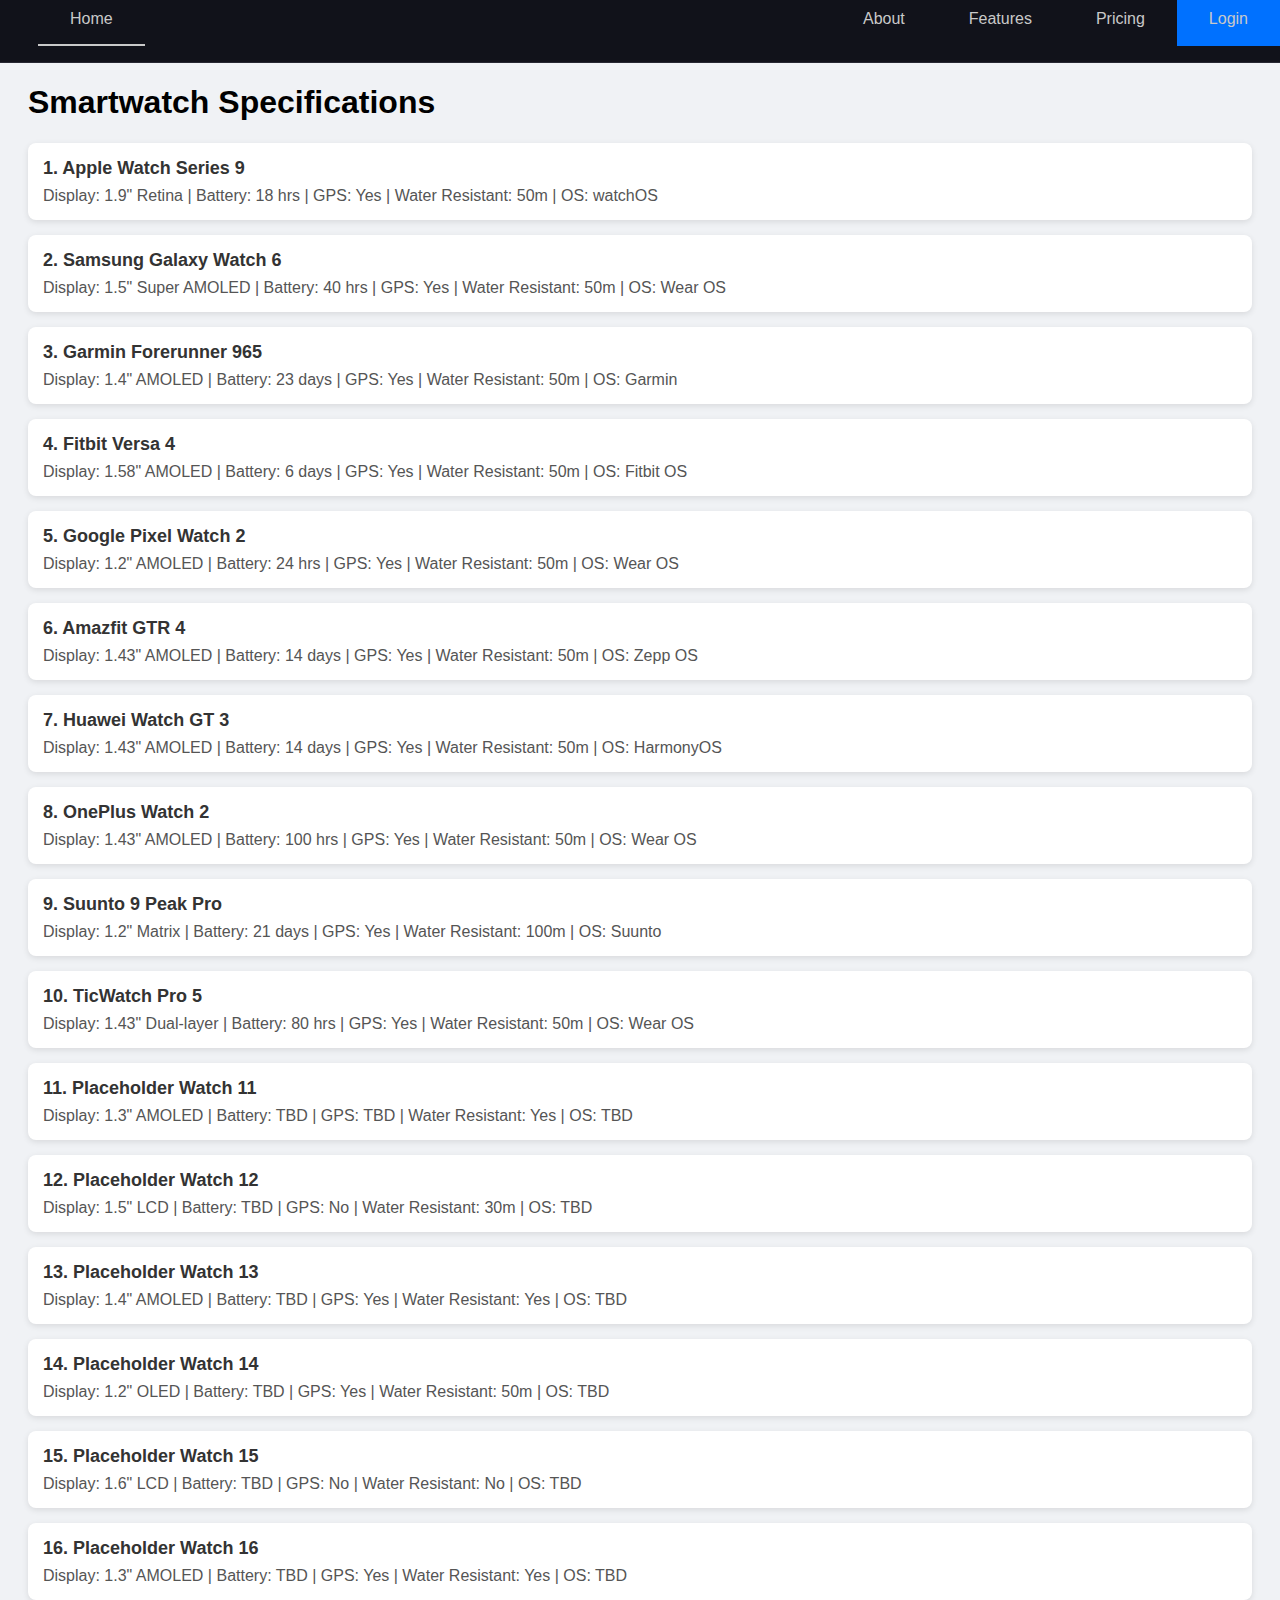
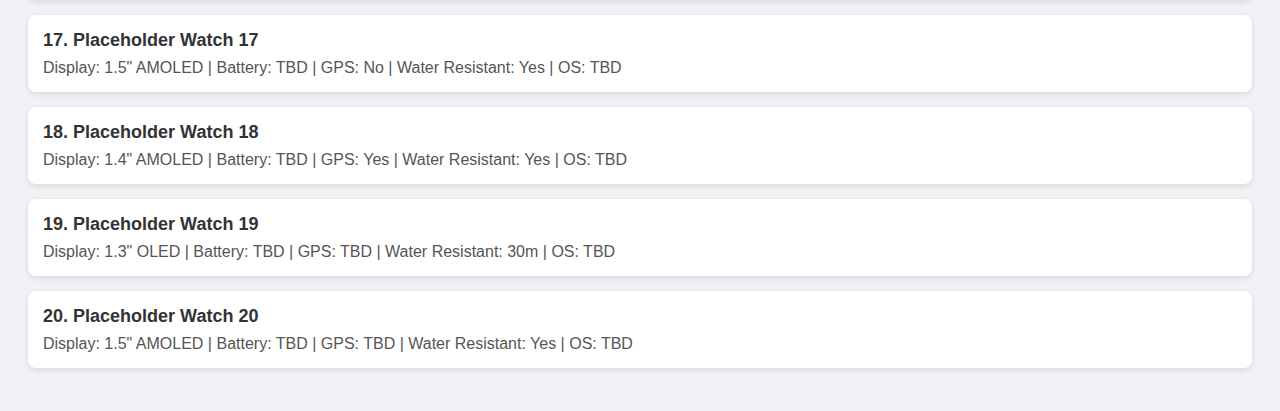
<file: Tech_review/s.html>
<!DOCTYPE html>
<html lang="en">
<head>
  <meta charset="UTF-8">
  <title>Smartwatch Specifications</title>

  <style>
       @import url('https://fonts.googleapis.com/css2?family=Poppins:ital,wght@0,100;0,200;0,300;0,400;0,500;0,600;0,700;0,800;0,900;1,100;1,200;1,300;1,400;1,500;1,600;1,700;1,800;1,900&family=Source+Serif+4:ital,opsz,wght@0,8..60,200..900;1,8..60,200..900&display=swap');
@import url('https://fonts.googleapis.com/css2?family=Poppins:wght@200;300;400;500;600;700&display=swap');
@import url('https://fonts.googleapis.com/css2?family=Inter:ital,opsz,wght@0,14..32,100..900;1,14..32,100..900&display=swap');

:root{
  --primary-color: #11121a;
  --hover-color: #272832;
  --accent-color: #0071FF;
  --text-color: #c9c9c9;
}
nav{
  background-color: var(--primary-color);
  border-bottom: 1px solid var(--hover-color);
  margin-top:-50px;
  margin-left:-30px;
  margin-right:-28px;

}
nav ul{
  list-style: none;
  display: flex;
}
nav .home-li{
  margin-right: auto;
}
nav li{
  display: flex;
}
nav a{
  display: flex;
  text-decoration: none;
  color: var(--text-color);
  padding: 1em 2em;
  transition: background-color 150ms ease;
}
nav a:hover{
  background-color: var(--hover-color);
}
nav a.active-link{
  border-bottom: 2px solid var(--text-color);
}
nav a.accent-link{
  background-color: var(--accent-color);
}
#open-sidebar-button{
  display: none;
  background: none;
  border: none;
  padding: 1em;
  margin-left: auto;
  cursor: pointer;
}
#close-sidebar-button{
  display: none;
  background: none;
  border: none;
  padding: 1em;
  cursor: pointer;
}
#overlay{
  background: rgba(0, 0, 0, 0.5);
  position: fixed;
  inset: 0;
  z-index: 9;
  display: none;
}
.skip-link {
  opacity: 0;
  pointer-events: none;
  position: absolute;
  top: 10px;
  left: 10px;
  z-index: 1000;
  background-color: var(--accent-color); 
  color: #ffffff; 
  padding: 12px 24px;
  border-radius: 5px;
  text-decoration: none;
  font-weight: bold;
  font-size: 1rem;
  transition: opacity 0.3s ease;
}

.skip-link:focus {
  opacity: 1; 
  pointer-events: auto; 
  outline: 3px solid #ffffff; 
}
@media screen and (max-width: 700px) {
  #open-sidebar-button, #close-sidebar-button{
    display: block;
  }
  nav{
    position: fixed;
    top: 0;
    right: -100%;
    height: 100vh;
    width: min(15em, 100%);
    z-index: 10;
    border-left: 1px solid var(--hover-color);
    transition: right 300ms ease-in-out;
  }
  nav.show{
    right: 0;
  }
  nav.show ~ #overlay{
    display: block;
  }
  nav ul{
    width: 100%;
    flex-direction: column;
  }
  nav a{
    width: 100%;
    padding-left: 2.5em;
  }
  nav a.active-link{
    border-bottom: none;
  }
  nav .home-li{
    margin-right: unset;
  }
}
    body {
      font-family: Arial, sans-serif;
      background: #f0f2f5;
      padding: 20px;
    }
    .watch-card {
      background: #fff;
      padding: 15px;
      margin-bottom: 15px;
      border-radius: 8px;
      box-shadow: 0 2px 6px rgba(0,0,0,0.1);
    }
    .watch-title {
      font-size: 18px;
      font-weight: bold;
      color: #333;
    }
    .watch-specs {
      margin-top: 8px;
      color: #555;
    }
  </style>
</head>
<body>
  <a href="#main-content" class="skip-link">Skip to main content</a>

  <button id="open-sidebar-button" onclick="openSidebar()" aria-label="open sidebar" aria-expanded="false" aria-controls="navbar">
    <svg xmlns="http://www.w3.org/2000/svg" height="40px" viewBox="0 -960 960 960" width="40px" fill="#c9c9c9"><path d="M165.13-254.62q-10.68 0-17.9-7.26-7.23-7.26-7.23-18t7.23-17.86q7.22-7.13 17.9-7.13h629.74q10.68 0 17.9 7.26 7.23 7.26 7.23 18t-7.23 17.87q-7.22 7.12-17.9 7.12H165.13Zm0-200.25q-10.68 0-17.9-7.27-7.23-7.26-7.23-17.99 0-10.74 7.23-17.87 7.22-7.13 17.9-7.13h629.74q10.68 0 17.9 7.27 7.23 7.26 7.23 17.99 0 10.74-7.23 17.87-7.22 7.13-17.9 7.13H165.13Zm0-200.26q-10.68 0-17.9-7.26-7.23-7.26-7.23-18t7.23-17.87q7.22-7.12 17.9-7.12h629.74q10.68 0 17.9 7.26 7.23 7.26 7.23 18t-7.23 17.86q-7.22 7.13-17.9 7.13H165.13Z"/></svg>
  </button>

  <nav id="navbar">
    <ul>
      <li>
        <button id="close-sidebar-button" onclick="closeSidebar()" aria-label="close sidebar">
          <svg xmlns="http://www.w3.org/2000/svg" height="40px" viewBox="0 -960 960 960" width="40px" fill="#c9c9c9"><path d="m480-444.62-209.69 209.7q-7.23 7.23-17.5 7.42-10.27.19-17.89-7.42-7.61-7.62-7.61-17.7 0-10.07 7.61-17.69L444.62-480l-209.7-209.69q-7.23-7.23-7.42-17.5-.19-10.27 7.42-17.89 7.62-7.61 17.7-7.61 10.07 0 17.69 7.61L480-515.38l209.69-209.7q7.23-7.23 17.5-7.42 10.27-.19 17.89 7.42 7.61 7.62 7.61 17.7 0 10.07-7.61 17.69L515.38-480l209.7 209.69q7.23 7.23 7.42 17.5.19 10.27-7.42 17.89-7.62 7.61-17.7 7.61-10.07 0-17.69-7.61L480-444.62Z"/></svg>
        </button>
      </li>
      <li class="home-li"><a class="active-link" aria-current="page" href="index.html">Home</a></li>
      <li><a href="about.html">About</a></li>
      <li><a href="features.html">Features</a></li>
      <li><a href="pricing.html">Pricing</a></li>
      <li><a class="accent-link" href="login.html">Login</a></li>
    </ul>
  </nav>
  
  <div id="overlay" onclick="closeSidebar()" aria-hidden="true"></div>

  <h1>Smartwatch Specifications</h1>

  <!-- Real Smartwatches -->
  <div class="watch-card">
    <div class="watch-title">1. Apple Watch Series 9</div>
    <div class="watch-specs">
      Display: 1.9" Retina | Battery: 18 hrs | GPS: Yes | Water Resistant: 50m | OS: watchOS
    </div>
  </div>

  <div class="watch-card">
    <div class="watch-title">2. Samsung Galaxy Watch 6</div>
    <div class="watch-specs">
      Display: 1.5" Super AMOLED | Battery: 40 hrs | GPS: Yes | Water Resistant: 50m | OS: Wear OS
    </div>
  </div>

  <div class="watch-card">
    <div class="watch-title">3. Garmin Forerunner 965</div>
    <div class="watch-specs">
      Display: 1.4" AMOLED | Battery: 23 days | GPS: Yes | Water Resistant: 50m | OS: Garmin
    </div>
  </div>

  <div class="watch-card">
    <div class="watch-title">4. Fitbit Versa 4</div>
    <div class="watch-specs">
      Display: 1.58" AMOLED | Battery: 6 days | GPS: Yes | Water Resistant: 50m | OS: Fitbit OS
    </div>
  </div>

  <div class="watch-card">
    <div class="watch-title">5. Google Pixel Watch 2</div>
    <div class="watch-specs">
      Display: 1.2" AMOLED | Battery: 24 hrs | GPS: Yes | Water Resistant: 50m | OS: Wear OS
    </div>
  </div>

  <div class="watch-card">
    <div class="watch-title">6. Amazfit GTR 4</div>
    <div class="watch-specs">
      Display: 1.43" AMOLED | Battery: 14 days | GPS: Yes | Water Resistant: 50m | OS: Zepp OS
    </div>
  </div>

  <div class="watch-card">
    <div class="watch-title">7. Huawei Watch GT 3</div>
    <div class="watch-specs">
      Display: 1.43" AMOLED | Battery: 14 days | GPS: Yes | Water Resistant: 50m | OS: HarmonyOS
    </div>
  </div>

  <div class="watch-card">
    <div class="watch-title">8. OnePlus Watch 2</div>
    <div class="watch-specs">
      Display: 1.43" AMOLED | Battery: 100 hrs | GPS: Yes | Water Resistant: 50m | OS: Wear OS
    </div>
  </div>

  <div class="watch-card">
    <div class="watch-title">9. Suunto 9 Peak Pro</div>
    <div class="watch-specs">
      Display: 1.2" Matrix | Battery: 21 days | GPS: Yes | Water Resistant: 100m | OS: Suunto
    </div>
  </div>

  <div class="watch-card">
    <div class="watch-title">10. TicWatch Pro 5</div>
    <div class="watch-specs">
      Display: 1.43" Dual-layer | Battery: 80 hrs | GPS: Yes | Water Resistant: 50m | OS: Wear OS
    </div>
  </div>

  <!-- Placeholders -->
  <div class="watch-card">
    <div class="watch-title">11. Placeholder Watch 11</div>
    <div class="watch-specs">
      Display: 1.3" AMOLED | Battery: TBD | GPS: TBD | Water Resistant: Yes | OS: TBD
    </div>
  </div>

  <div class="watch-card">
    <div class="watch-title">12. Placeholder Watch 12</div>
    <div class="watch-specs">
      Display: 1.5" LCD | Battery: TBD | GPS: No | Water Resistant: 30m | OS: TBD
    </div>
  </div>

  <div class="watch-card">
    <div class="watch-title">13. Placeholder Watch 13</div>
    <div class="watch-specs">
      Display: 1.4" AMOLED | Battery: TBD | GPS: Yes | Water Resistant: Yes | OS: TBD
    </div>
  </div>

  <div class="watch-card">
    <div class="watch-title">14. Placeholder Watch 14</div>
    <div class="watch-specs">
      Display: 1.2" OLED | Battery: TBD | GPS: Yes | Water Resistant: 50m | OS: TBD
    </div>
  </div>

  <div class="watch-card">
    <div class="watch-title">15. Placeholder Watch 15</div>
    <div class="watch-specs">
      Display: 1.6" LCD | Battery: TBD | GPS: No | Water Resistant: No | OS: TBD
    </div>
  </div>

  <div class="watch-card">
    <div class="watch-title">16. Placeholder Watch 16</div>
    <div class="watch-specs">
      Display: 1.3" AMOLED | Battery: TBD | GPS: Yes | Water Resistant: Yes | OS: TBD
    </div>
  </div>

  <div class="watch-card">
    <div class="watch-title">17. Placeholder Watch 17</div>
    <div class="watch-specs">
      Display: 1.5" AMOLED | Battery: TBD | GPS: No | Water Resistant: Yes | OS: TBD
    </div>
  </div>

  <div class="watch-card">
    <div class="watch-title">18. Placeholder Watch 18</div>
    <div class="watch-specs">
      Display: 1.4" AMOLED | Battery: TBD | GPS: Yes | Water Resistant: Yes | OS: TBD
    </div>
  </div>

  <div class="watch-card">
    <div class="watch-title">19. Placeholder Watch 19</div>
    <div class="watch-specs">
      Display: 1.3" OLED | Battery: TBD | GPS: TBD | Water Resistant: 30m | OS: TBD
    </div>
  </div>

  <div class="watch-card">
    <div class="watch-title">20. Placeholder Watch 20</div>
    <div class="watch-specs">
      Display: 1.5" AMOLED | Battery: TBD | GPS: TBD | Water Resistant: Yes | OS: TBD
    </div>
  </div>

</body>
</html>
</file>
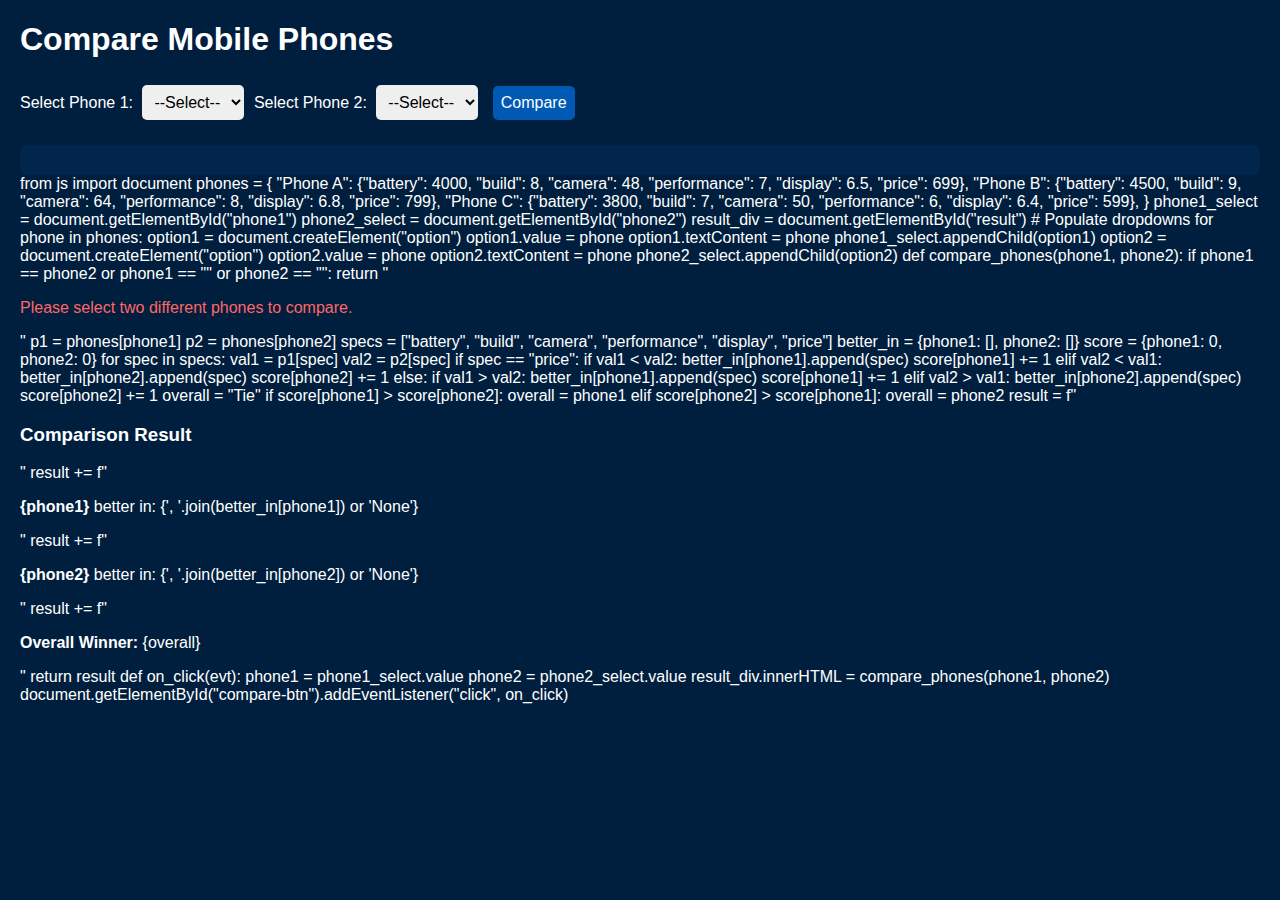
<file: Tech_review/test.html>
<!DOCTYPE html>
<html lang="en">
<head>
<meta charset="UTF-8" />
<meta name="viewport" content="width=device-width, initial-scale=1" />
<title>PyScript Mobile Comparison</title>

<!-- PyScript CSS and JS -->
<link rel="stylesheet" href="https://pyscript.net/latest/pyscript.css" />
<script defer src="https://pyscript.net/latest/pyscript.js"></script>

<style>
  body {
    font-family: Arial, sans-serif;
    background-color: #001f3f;
    color: white;
    margin: 20px;
  }
  select, button {
    padding: 8px;
    margin: 5px;
    font-size: 1rem;
    border-radius: 5px;
    border: none;
  }
  button {
    background-color: #0059b3;
    color: white;
    cursor: pointer;
  }
  button:hover {
    background-color: #0073e6;
  }
  #result {
    margin-top: 20px;
    background-color: #00264d;
    padding: 15px;
    border-radius: 8px;
  }
</style>
</head>
<body>

<h1>Compare Mobile Phones</h1>

<label for="phone1">Select Phone 1:</label>
<select id="phone1">
  <option value="">--Select--</option>
</select>

<label for="phone2">Select Phone 2:</label>
<select id="phone2">
  <option value="">--Select--</option>
</select>

<button id="compare-btn">Compare</button>

<div id="result"></div>

<py-script>
from js import document

phones = {
    "Phone A": {"battery": 4000, "build": 8, "camera": 48, "performance": 7, "display": 6.5, "price": 699},
    "Phone B": {"battery": 4500, "build": 9, "camera": 64, "performance": 8, "display": 6.8, "price": 799},
    "Phone C": {"battery": 3800, "build": 7, "camera": 50, "performance": 6, "display": 6.4, "price": 599},
}

phone1_select = document.getElementById("phone1")
phone2_select = document.getElementById("phone2")
result_div = document.getElementById("result")

# Populate dropdowns
for phone in phones:
    option1 = document.createElement("option")
    option1.value = phone
    option1.textContent = phone
    phone1_select.appendChild(option1)
    
    option2 = document.createElement("option")
    option2.value = phone
    option2.textContent = phone
    phone2_select.appendChild(option2)

def compare_phones(phone1, phone2):
    if phone1 == phone2 or phone1 == "" or phone2 == "":
        return "<p style='color:#ff6666;'>Please select two different phones to compare.</p>"
    p1 = phones[phone1]
    p2 = phones[phone2]
    specs = ["battery", "build", "camera", "performance", "display", "price"]
    better_in = {phone1: [], phone2: []}
    score = {phone1: 0, phone2: 0}
    for spec in specs:
        val1 = p1[spec]
        val2 = p2[spec]
        if spec == "price":
            if val1 < val2:
                better_in[phone1].append(spec)
                score[phone1] += 1
            elif val2 < val1:
                better_in[phone2].append(spec)
                score[phone2] += 1
        else:
            if val1 > val2:
                better_in[phone1].append(spec)
                score[phone1] += 1
            elif val2 > val1:
                better_in[phone2].append(spec)
                score[phone2] += 1
    overall = "Tie"
    if score[phone1] > score[phone2]:
        overall = phone1
    elif score[phone2] > score[phone1]:
        overall = phone2
    
    result = f"<h3>Comparison Result</h3>"
    result += f"<p><b>{phone1}</b> better in: {', '.join(better_in[phone1]) or 'None'}</p>"
    result += f"<p><b>{phone2}</b> better in: {', '.join(better_in[phone2]) or 'None'}</p>"
    result += f"<p><b>Overall Winner:</b> {overall}</p>"
    return result

def on_click(evt):
    phone1 = phone1_select.value
    phone2 = phone2_select.value
    result_div.innerHTML = compare_phones(phone1, phone2)

document.getElementById("compare-btn").addEventListener("click", on_click)
</py-script>

</body>
</html>
</file>
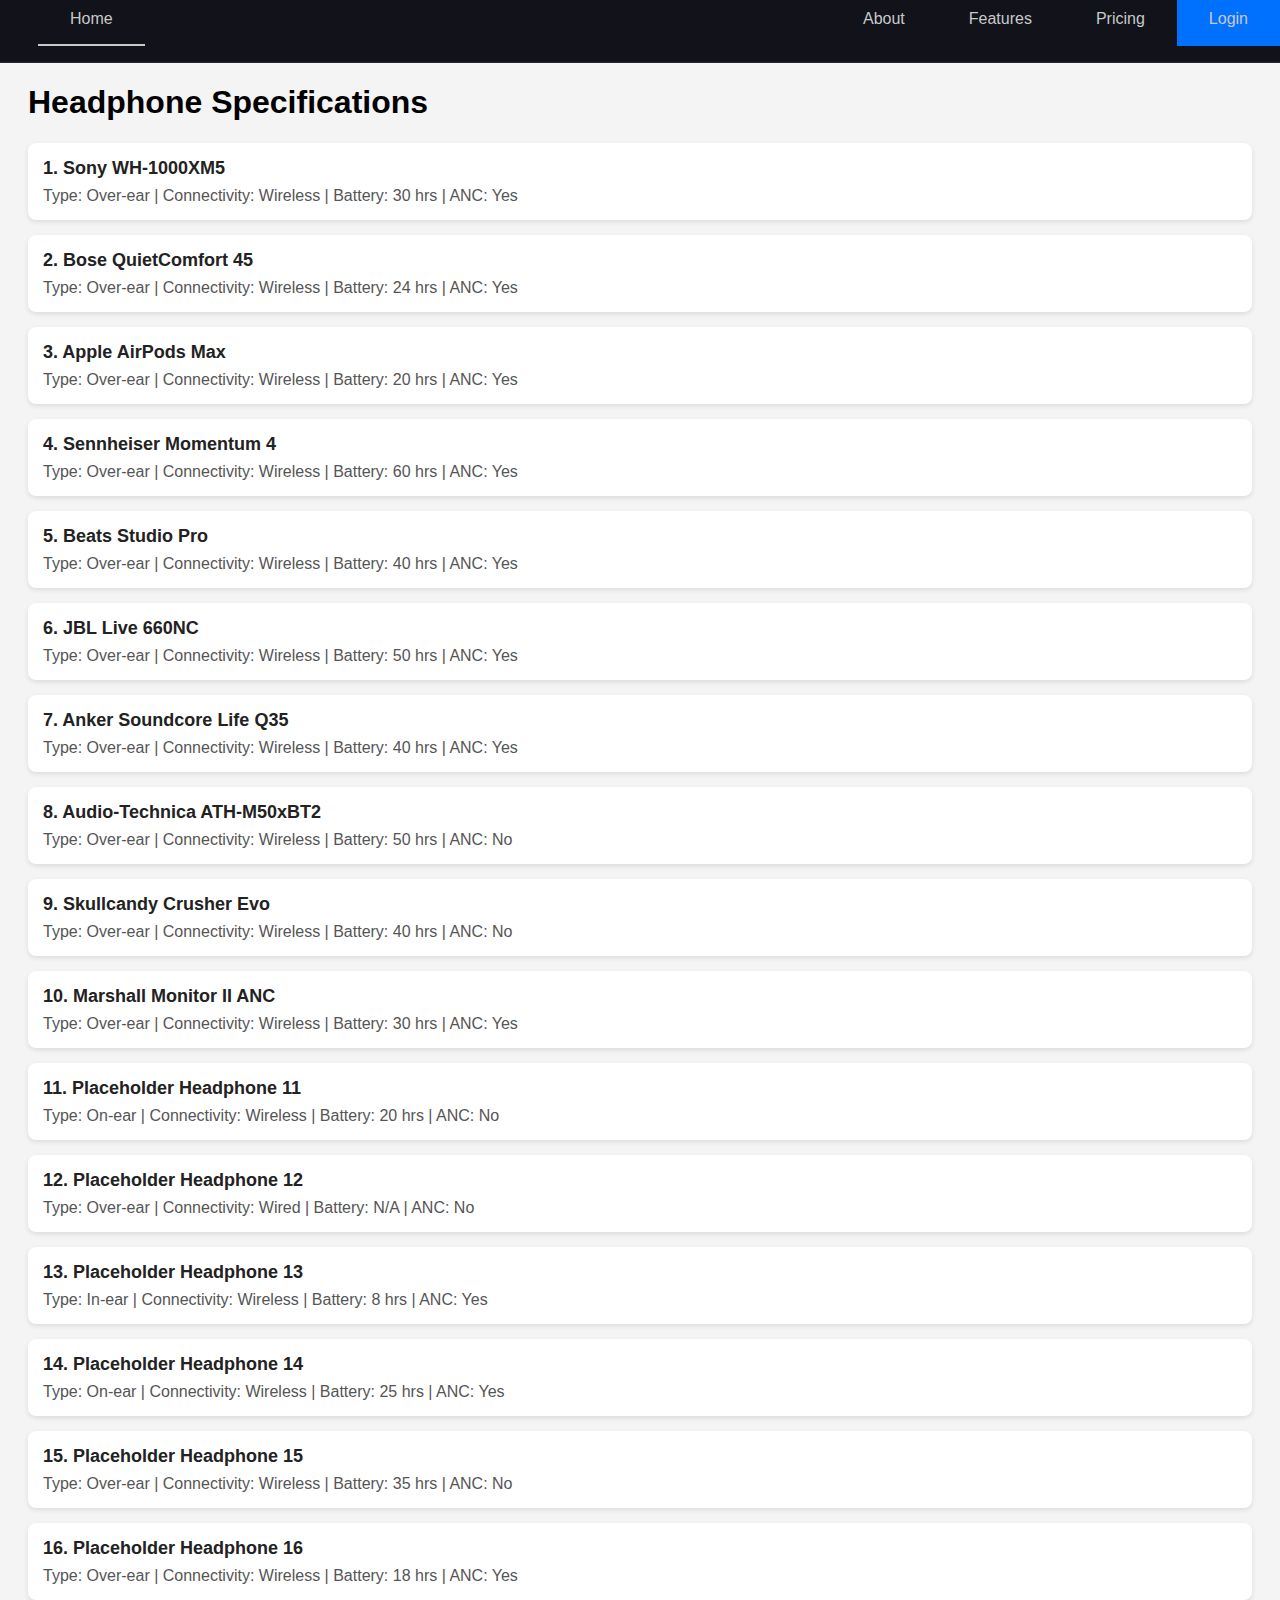
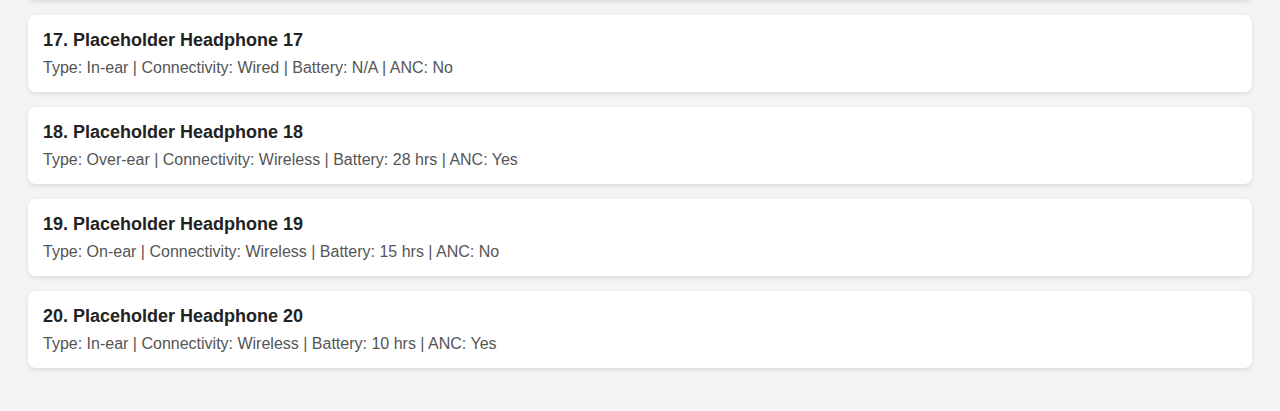
<file: Tech_review/Untitled-2.html>
<!DOCTYPE html>
<html lang="en">
<head>
  <meta charset="UTF-8">
  <title>Headphones List</title>

  <style>
       @import url('https://fonts.googleapis.com/css2?family=Poppins:ital,wght@0,100;0,200;0,300;0,400;0,500;0,600;0,700;0,800;0,900;1,100;1,200;1,300;1,400;1,500;1,600;1,700;1,800;1,900&family=Source+Serif+4:ital,opsz,wght@0,8..60,200..900;1,8..60,200..900&display=swap');
@import url('https://fonts.googleapis.com/css2?family=Poppins:wght@200;300;400;500;600;700&display=swap');
@import url('https://fonts.googleapis.com/css2?family=Inter:ital,opsz,wght@0,14..32,100..900;1,14..32,100..900&display=swap');

:root{
  --primary-color: #11121a;
  --hover-color: #272832;
  --accent-color: #0071FF;
  --text-color: #c9c9c9;
}
nav{
  background-color: var(--primary-color);
  border-bottom: 1px solid var(--hover-color);
  margin-top:-50px;
  margin-left:-30px;
  margin-right:-28px;

}
nav ul{
  list-style: none;
  display: flex;
}
nav .home-li{
  margin-right: auto;
}
nav li{
  display: flex;
}
nav a{
  display: flex;
  text-decoration: none;
  color: var(--text-color);
  padding: 1em 2em;
  transition: background-color 150ms ease;
}
nav a:hover{
  background-color: var(--hover-color);
}
nav a.active-link{
  border-bottom: 2px solid var(--text-color);
}
nav a.accent-link{
  background-color: var(--accent-color);
}
#open-sidebar-button{
  display: none;
  background: none;
  border: none;
  padding: 1em;
  margin-left: auto;
  cursor: pointer;
}
#close-sidebar-button{
  display: none;
  background: none;
  border: none;
  padding: 1em;
  cursor: pointer;
}
#overlay{
  background: rgba(0, 0, 0, 0.5);
  position: fixed;
  inset: 0;
  z-index: 9;
  display: none;
}
.skip-link {
  opacity: 0;
  pointer-events: none;
  position: absolute;
  top: 10px;
  left: 10px;
  z-index: 1000;
  background-color: var(--accent-color); 
  color: #ffffff; 
  padding: 12px 24px;
  border-radius: 5px;
  text-decoration: none;
  font-weight: bold;
  font-size: 1rem;
  transition: opacity 0.3s ease;
}

.skip-link:focus {
  opacity: 1; 
  pointer-events: auto; 
  outline: 3px solid #ffffff; 
}
@media screen and (max-width: 700px) {
  #open-sidebar-button, #close-sidebar-button{
    display: block;
  }
  nav{
    position: fixed;
    top: 0;
    right: -100%;
    height: 100vh;
    width: min(15em, 100%);
    z-index: 10;
    border-left: 1px solid var(--hover-color);
    transition: right 300ms ease-in-out;
  }
  nav.show{
    right: 0;
  }
  nav.show ~ #overlay{
    display: block;
  }
  nav ul{
    width: 100%;
    flex-direction: column;
  }
  nav a{
    width: 100%;
    padding-left: 2.5em;
  }
  nav a.active-link{
    border-bottom: none;
  }
  nav .home-li{
    margin-right: unset;
  }
}
    body {
      font-family: Arial, sans-serif;
      background: #f4f4f4;
      padding: 20px;
    }
    .headphone-card {
      background: white;
      padding: 15px;
      margin-bottom: 15px;
      border-radius: 8px;
      box-shadow: 0 2px 5px rgba(0,0,0,0.1);
    }
    .headphone-title {
      font-size: 18px;
      font-weight: bold;
      color: #222;
    }
    .headphone-specs {
      margin-top: 8px;
      color: #555;
    }
  </style>
</head>
<body>
  <a href="#main-content" class="skip-link">Skip to main content</a>

  <button id="open-sidebar-button" onclick="openSidebar()" aria-label="open sidebar" aria-expanded="false" aria-controls="navbar">
    <svg xmlns="http://www.w3.org/2000/svg" height="40px" viewBox="0 -960 960 960" width="40px" fill="#c9c9c9"><path d="M165.13-254.62q-10.68 0-17.9-7.26-7.23-7.26-7.23-18t7.23-17.86q7.22-7.13 17.9-7.13h629.74q10.68 0 17.9 7.26 7.23 7.26 7.23 18t-7.23 17.87q-7.22 7.12-17.9 7.12H165.13Zm0-200.25q-10.68 0-17.9-7.27-7.23-7.26-7.23-17.99 0-10.74 7.23-17.87 7.22-7.13 17.9-7.13h629.74q10.68 0 17.9 7.27 7.23 7.26 7.23 17.99 0 10.74-7.23 17.87-7.22 7.13-17.9 7.13H165.13Zm0-200.26q-10.68 0-17.9-7.26-7.23-7.26-7.23-18t7.23-17.87q7.22-7.12 17.9-7.12h629.74q10.68 0 17.9 7.26 7.23 7.26 7.23 18t-7.23 17.86q-7.22 7.13-17.9 7.13H165.13Z"/></svg>
  </button>

  <nav id="navbar">
    <ul>
      <li>
        <button id="close-sidebar-button" onclick="closeSidebar()" aria-label="close sidebar">
          <svg xmlns="http://www.w3.org/2000/svg" height="40px" viewBox="0 -960 960 960" width="40px" fill="#c9c9c9"><path d="m480-444.62-209.69 209.7q-7.23 7.23-17.5 7.42-10.27.19-17.89-7.42-7.61-7.62-7.61-17.7 0-10.07 7.61-17.69L444.62-480l-209.7-209.69q-7.23-7.23-7.42-17.5-.19-10.27 7.42-17.89 7.62-7.61 17.7-7.61 10.07 0 17.69 7.61L480-515.38l209.69-209.7q7.23-7.23 17.5-7.42 10.27-.19 17.89 7.42 7.61 7.62 7.61 17.7 0 10.07-7.61 17.69L515.38-480l209.7 209.69q7.23 7.23 7.42 17.5.19 10.27-7.42 17.89-7.62 7.61-17.7 7.61-10.07 0-17.69-7.61L480-444.62Z"/></svg>
        </button>
      </li>
      <li class="home-li"><a class="active-link" aria-current="page" href="index.html">Home</a></li>
      <li><a href="about.html">About</a></li>
      <li><a href="features.html">Features</a></li>
      <li><a href="pricing.html">Pricing</a></li>
      <li><a class="accent-link" href="login.html">Login</a></li>
    </ul>
  </nav>
  
  <div id="overlay" onclick="closeSidebar()" aria-hidden="true"></div>

  <h1>Headphone Specifications</h1>

  <!-- Real Models -->
  <div class="headphone-card">
    <div class="headphone-title">1. Sony WH-1000XM5</div>
    <div class="headphone-specs">
      Type: Over-ear | Connectivity: Wireless | Battery: 30 hrs | ANC: Yes
    </div>
  </div>

  <div class="headphone-card">
    <div class="headphone-title">2. Bose QuietComfort 45</div>
    <div class="headphone-specs">
      Type: Over-ear | Connectivity: Wireless | Battery: 24 hrs | ANC: Yes
    </div>
  </div>

  <div class="headphone-card">
    <div class="headphone-title">3. Apple AirPods Max</div>
    <div class="headphone-specs">
      Type: Over-ear | Connectivity: Wireless | Battery: 20 hrs | ANC: Yes
    </div>
  </div>

  <div class="headphone-card">
    <div class="headphone-title">4. Sennheiser Momentum 4</div>
    <div class="headphone-specs">
      Type: Over-ear | Connectivity: Wireless | Battery: 60 hrs | ANC: Yes
    </div>
  </div>

  <div class="headphone-card">
    <div class="headphone-title">5. Beats Studio Pro</div>
    <div class="headphone-specs">
      Type: Over-ear | Connectivity: Wireless | Battery: 40 hrs | ANC: Yes
    </div>
  </div>

  <div class="headphone-card">
    <div class="headphone-title">6. JBL Live 660NC</div>
    <div class="headphone-specs">
      Type: Over-ear | Connectivity: Wireless | Battery: 50 hrs | ANC: Yes
    </div>
  </div>

  <div class="headphone-card">
    <div class="headphone-title">7. Anker Soundcore Life Q35</div>
    <div class="headphone-specs">
      Type: Over-ear | Connectivity: Wireless | Battery: 40 hrs | ANC: Yes
    </div>
  </div>

  <div class="headphone-card">
    <div class="headphone-title">8. Audio-Technica ATH-M50xBT2</div>
    <div class="headphone-specs">
      Type: Over-ear | Connectivity: Wireless | Battery: 50 hrs | ANC: No
    </div>
  </div>

  <div class="headphone-card">
    <div class="headphone-title">9. Skullcandy Crusher Evo</div>
    <div class="headphone-specs">
      Type: Over-ear | Connectivity: Wireless | Battery: 40 hrs | ANC: No
    </div>
  </div>

  <div class="headphone-card">
    <div class="headphone-title">10. Marshall Monitor II ANC</div>
    <div class="headphone-specs">
      Type: Over-ear | Connectivity: Wireless | Battery: 30 hrs | ANC: Yes
    </div>
  </div>

  <!-- Placeholders -->
  <div class="headphone-card">
    <div class="headphone-title">11. Placeholder Headphone 11</div>
    <div class="headphone-specs">
      Type: On-ear | Connectivity: Wireless | Battery: 20 hrs | ANC: No
    </div>
  </div>

  <div class="headphone-card">
    <div class="headphone-title">12. Placeholder Headphone 12</div>
    <div class="headphone-specs">
      Type: Over-ear | Connectivity: Wired | Battery: N/A | ANC: No
    </div>
  </div>

  <div class="headphone-card">
    <div class="headphone-title">13. Placeholder Headphone 13</div>
    <div class="headphone-specs">
      Type: In-ear | Connectivity: Wireless | Battery: 8 hrs | ANC: Yes
    </div>
  </div>

  <div class="headphone-card">
    <div class="headphone-title">14. Placeholder Headphone 14</div>
    <div class="headphone-specs">
      Type: On-ear | Connectivity: Wireless | Battery: 25 hrs | ANC: Yes
    </div>
  </div>

  <div class="headphone-card">
    <div class="headphone-title">15. Placeholder Headphone 15</div>
    <div class="headphone-specs">
      Type: Over-ear | Connectivity: Wireless | Battery: 35 hrs | ANC: No
    </div>
  </div>

  <div class="headphone-card">
    <div class="headphone-title">16. Placeholder Headphone 16</div>
    <div class="headphone-specs">
      Type: Over-ear | Connectivity: Wireless | Battery: 18 hrs | ANC: Yes
    </div>
  </div>

  <div class="headphone-card">
    <div class="headphone-title">17. Placeholder Headphone 17</div>
    <div class="headphone-specs">
      Type: In-ear | Connectivity: Wired | Battery: N/A | ANC: No
    </div>
  </div>

  <div class="headphone-card">
    <div class="headphone-title">18. Placeholder Headphone 18</div>
    <div class="headphone-specs">
      Type: Over-ear | Connectivity: Wireless | Battery: 28 hrs | ANC: Yes
    </div>
  </div>

  <div class="headphone-card">
    <div class="headphone-title">19. Placeholder Headphone 19</div>
    <div class="headphone-specs">
      Type: On-ear | Connectivity: Wireless | Battery: 15 hrs | ANC: No
    </div>
  </div>

  <div class="headphone-card">
    <div class="headphone-title">20. Placeholder Headphone 20</div>
    <div class="headphone-specs">
      Type: In-ear | Connectivity: Wireless | Battery: 10 hrs | ANC: Yes
    </div>
  </div>

</body>
</html>
</file>
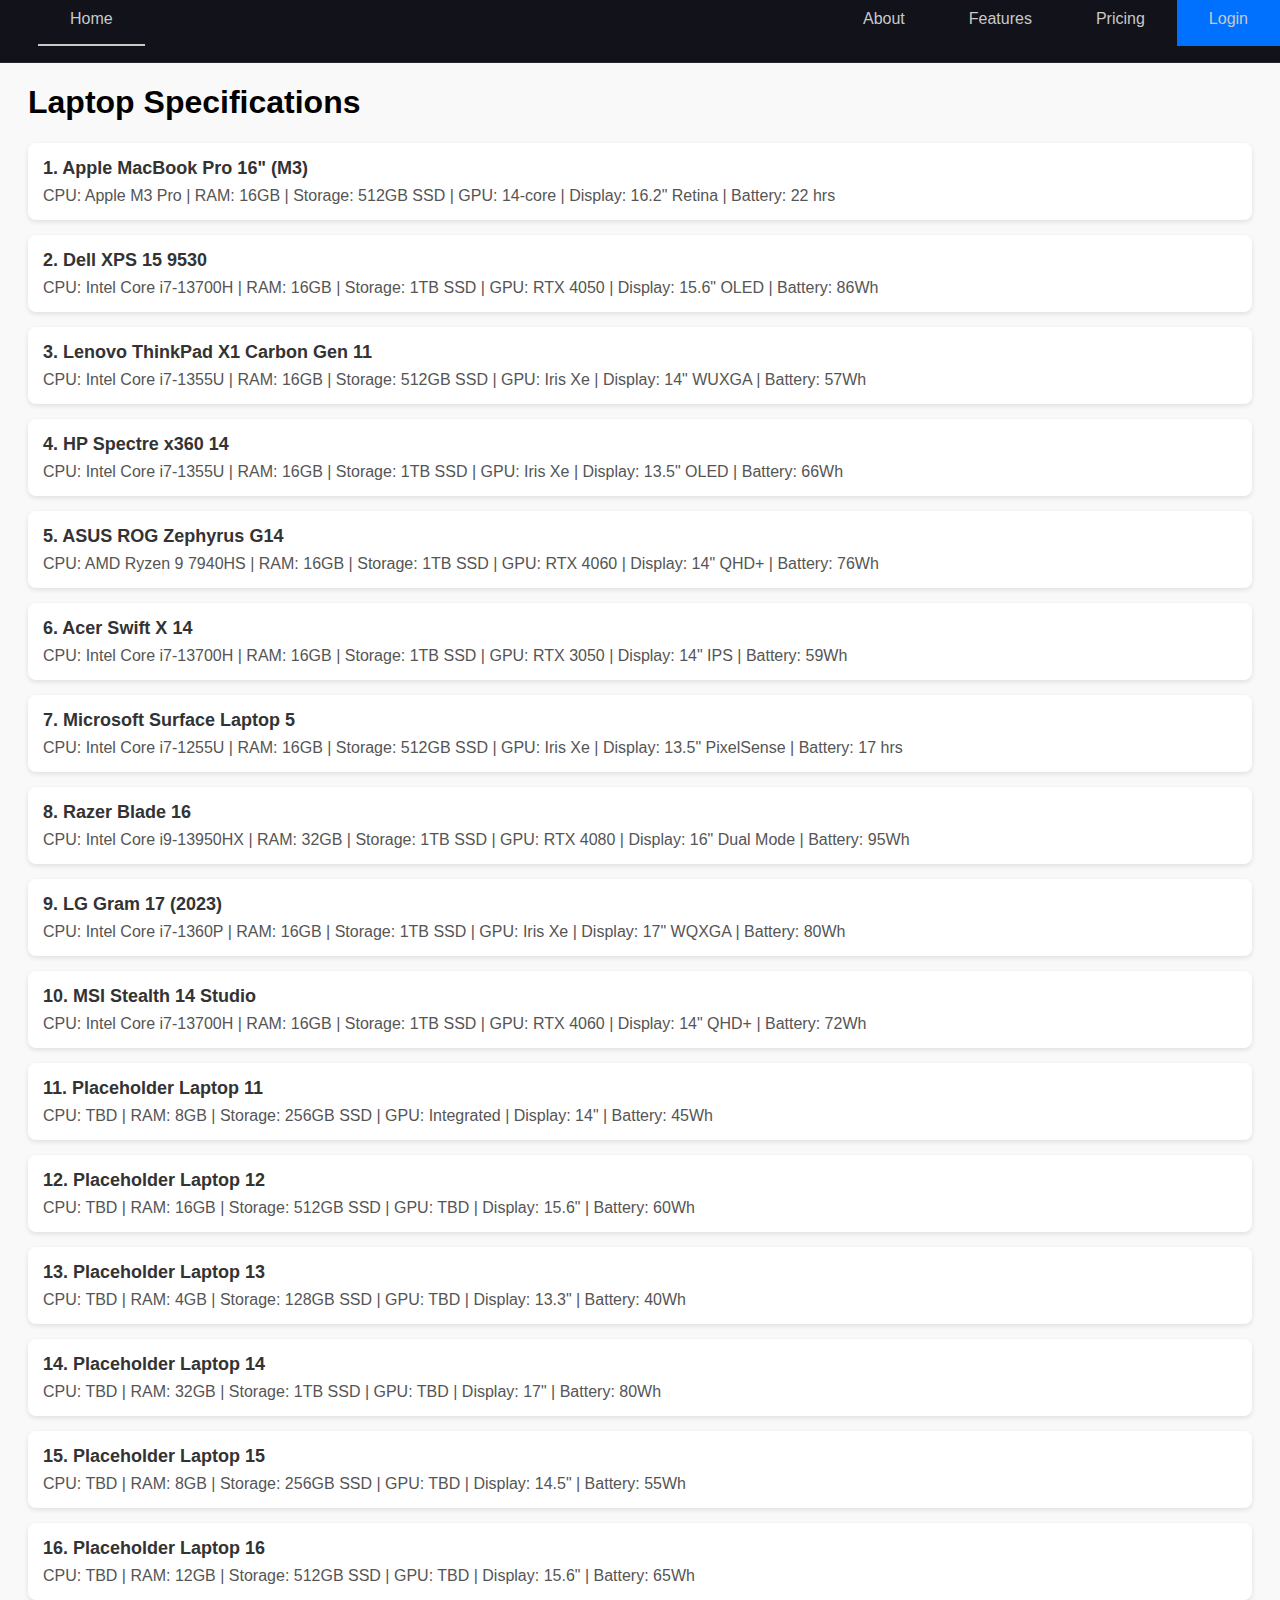
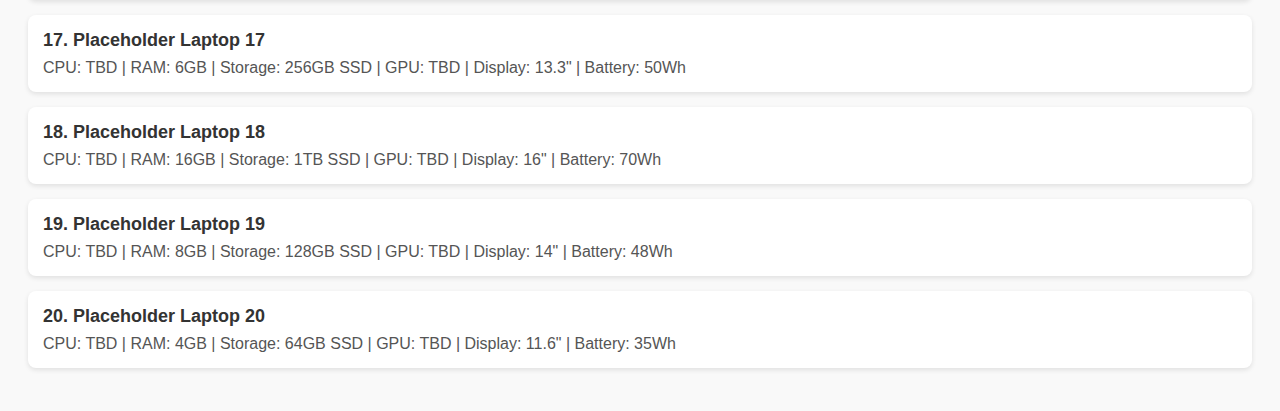
<file: Tech_review/Untitled.html>
<!DOCTYPE html>
<html lang="en">
<head>
  <meta charset="UTF-8">
  <title>Laptop Specs</title>

  <style>
       @import url('https://fonts.googleapis.com/css2?family=Poppins:ital,wght@0,100;0,200;0,300;0,400;0,500;0,600;0,700;0,800;0,900;1,100;1,200;1,300;1,400;1,500;1,600;1,700;1,800;1,900&family=Source+Serif+4:ital,opsz,wght@0,8..60,200..900;1,8..60,200..900&display=swap');
@import url('https://fonts.googleapis.com/css2?family=Poppins:wght@200;300;400;500;600;700&display=swap');
@import url('https://fonts.googleapis.com/css2?family=Inter:ital,opsz,wght@0,14..32,100..900;1,14..32,100..900&display=swap');

:root{
  --primary-color: #11121a;
  --hover-color: #272832;
  --accent-color: #0071FF;
  --text-color: #c9c9c9;
}
nav{
  background-color: var(--primary-color);
  border-bottom: 1px solid var(--hover-color);
  margin-top:-50px;
  margin-left:-30px;
  margin-right:-28px;
}
nav ul{
  list-style: none;
  display: flex;
}
nav .home-li{
  margin-right: auto;
}
nav li{
  display: flex;
}
nav a{
  display: flex;
  text-decoration: none;
  color: var(--text-color);
  padding: 1em 2em;
  transition: background-color 150ms ease;
}
nav a:hover{
  background-color: var(--hover-color);
}
nav a.active-link{
  border-bottom: 2px solid var(--text-color);
}
nav a.accent-link{
  background-color: var(--accent-color);
}
#open-sidebar-button{
  display: none;
  background: none;
  border: none;
  padding: 1em;
  margin-left: auto;
  cursor: pointer;
}
#close-sidebar-button{
  display: none;
  background: none;
  border: none;
  padding: 1em;
  cursor: pointer;
}
#overlay{
  background: rgba(0, 0, 0, 0.5);
  position: fixed;
  inset: 0;
  z-index: 9;
  display: none;
}
.skip-link {
  opacity: 0;
  pointer-events: none;
  position: absolute;
  top: 10px;
  left: 10px;
  z-index: 1000;
  background-color: var(--accent-color); 
  color: #ffffff; 
  padding: 12px 24px;
  border-radius: 5px;
  text-decoration: none;
  font-weight: bold;
  font-size: 1rem;
  transition: opacity 0.3s ease;
}

.skip-link:focus {
  opacity: 1; 
  pointer-events: auto; 
  outline: 3px solid #ffffff; 
}
@media screen and (max-width: 700px) {
  #open-sidebar-button, #close-sidebar-button{
    display: block;
  }
  nav{
    position: fixed;
    top: 0;
    right: -100%;
    height: 100vh;
    width: min(15em, 100%);
    z-index: 10;
    border-left: 1px solid var(--hover-color);
    transition: right 300ms ease-in-out;
    margin-top:-20px;
  margin-left:-20px;
  margin-right:-20px;

  }
  nav.show{
    right: 0;
  }
  nav.show ~ #overlay{
    display: block;
  }
  nav ul{
    width: 100%;
    flex-direction: column;
  }
  nav a{
    width: 100%;
    padding-left: 2.5em;
  }
  nav a.active-link{
    border-bottom: none;
  }
  nav .home-li{
    margin-right: unset;
  }
}
    body {
      font-family: Arial, sans-serif;
      background: #f9f9f9;
      padding: 20px;
    }
    .laptop-card {
      background: white;
      padding: 15px;
      margin-bottom: 15px;
      border-radius: 8px;
      box-shadow: 0 2px 5px rgba(0,0,0,0.1);
    }
    .laptop-title {
      font-size: 18px;
      font-weight: bold;
      color: #333;
    }
    .laptop-specs {
      margin-top: 8px;
      color: #555;
    }
  </style>
</head>
<body>
  <a href="#main-content" class="skip-link">Skip to main content</a>

  <button id="open-sidebar-button" onclick="openSidebar()" aria-label="open sidebar" aria-expanded="false" aria-controls="navbar">
    <svg xmlns="http://www.w3.org/2000/svg" height="40px" viewBox="0 -960 960 960" width="40px" fill="#c9c9c9"><path d="M165.13-254.62q-10.68 0-17.9-7.26-7.23-7.26-7.23-18t7.23-17.86q7.22-7.13 17.9-7.13h629.74q10.68 0 17.9 7.26 7.23 7.26 7.23 18t-7.23 17.87q-7.22 7.12-17.9 7.12H165.13Zm0-200.25q-10.68 0-17.9-7.27-7.23-7.26-7.23-17.99 0-10.74 7.23-17.87 7.22-7.13 17.9-7.13h629.74q10.68 0 17.9 7.27 7.23 7.26 7.23 17.99 0 10.74-7.23 17.87-7.22 7.13-17.9 7.13H165.13Zm0-200.26q-10.68 0-17.9-7.26-7.23-7.26-7.23-18t7.23-17.87q7.22-7.12 17.9-7.12h629.74q10.68 0 17.9 7.26 7.23 7.26 7.23 18t-7.23 17.86q-7.22 7.13-17.9 7.13H165.13Z"/></svg>
  </button>

  <nav id="navbar">
    <ul>
      <li>
        <button id="close-sidebar-button" onclick="closeSidebar()" aria-label="close sidebar">
          <svg xmlns="http://www.w3.org/2000/svg" height="40px" viewBox="0 -960 960 960" width="40px" fill="#c9c9c9"><path d="m480-444.62-209.69 209.7q-7.23 7.23-17.5 7.42-10.27.19-17.89-7.42-7.61-7.62-7.61-17.7 0-10.07 7.61-17.69L444.62-480l-209.7-209.69q-7.23-7.23-7.42-17.5-.19-10.27 7.42-17.89 7.62-7.61 17.7-7.61 10.07 0 17.69 7.61L480-515.38l209.69-209.7q7.23-7.23 17.5-7.42 10.27-.19 17.89 7.42 7.61 7.62 7.61 17.7 0 10.07-7.61 17.69L515.38-480l209.7 209.69q7.23 7.23 7.42 17.5.19 10.27-7.42 17.89-7.62 7.61-17.7 7.61-10.07 0-17.69-7.61L480-444.62Z"/></svg>
        </button>
      </li>
      <li class="home-li"><a class="active-link" aria-current="page" href="index.html">Home</a></li>
      <li><a href="about.html">About</a></li>
      <li><a href="features.html">Features</a></li>
      <li><a href="pricing.html">Pricing</a></li>
      <li><a class="accent-link" href="login.html">Login</a></li>
    </ul>
  </nav>
  
  <div id="overlay" onclick="closeSidebar()" aria-hidden="true"></div>

  <h1>Laptop Specifications</h1>

  <div class="laptop-card">
    <div class="laptop-title">1. Apple MacBook Pro 16" (M3)</div>
    <div class="laptop-specs">
      CPU: Apple M3 Pro | RAM: 16GB | Storage: 512GB SSD | GPU: 14-core | Display: 16.2" Retina | Battery: 22 hrs
    </div>
  </div>

  <div class="laptop-card">
    <div class="laptop-title">2. Dell XPS 15 9530</div>
    <div class="laptop-specs">
      CPU: Intel Core i7-13700H | RAM: 16GB | Storage: 1TB SSD | GPU: RTX 4050 | Display: 15.6" OLED | Battery: 86Wh
    </div>
  </div>

  <div class="laptop-card">
    <div class="laptop-title">3. Lenovo ThinkPad X1 Carbon Gen 11</div>
    <div class="laptop-specs">
      CPU: Intel Core i7-1355U | RAM: 16GB | Storage: 512GB SSD | GPU: Iris Xe | Display: 14" WUXGA | Battery: 57Wh
    </div>
  </div>

  <div class="laptop-card">
    <div class="laptop-title">4. HP Spectre x360 14</div>
    <div class="laptop-specs">
      CPU: Intel Core i7-1355U | RAM: 16GB | Storage: 1TB SSD | GPU: Iris Xe | Display: 13.5" OLED | Battery: 66Wh
    </div>
  </div>

  <div class="laptop-card">
    <div class="laptop-title">5. ASUS ROG Zephyrus G14</div>
    <div class="laptop-specs">
      CPU: AMD Ryzen 9 7940HS | RAM: 16GB | Storage: 1TB SSD | GPU: RTX 4060 | Display: 14" QHD+ | Battery: 76Wh
    </div>
  </div>

  <div class="laptop-card">
    <div class="laptop-title">6. Acer Swift X 14</div>
    <div class="laptop-specs">
      CPU: Intel Core i7-13700H | RAM: 16GB | Storage: 1TB SSD | GPU: RTX 3050 | Display: 14" IPS | Battery: 59Wh
    </div>
  </div>

  <div class="laptop-card">
    <div class="laptop-title">7. Microsoft Surface Laptop 5</div>
    <div class="laptop-specs">
      CPU: Intel Core i7-1255U | RAM: 16GB | Storage: 512GB SSD | GPU: Iris Xe | Display: 13.5" PixelSense | Battery: 17 hrs
    </div>
  </div>

  <div class="laptop-card">
    <div class="laptop-title">8. Razer Blade 16</div>
    <div class="laptop-specs">
      CPU: Intel Core i9-13950HX | RAM: 32GB | Storage: 1TB SSD | GPU: RTX 4080 | Display: 16" Dual Mode | Battery: 95Wh
    </div>
  </div>

  <div class="laptop-card">
    <div class="laptop-title">9. LG Gram 17 (2023)</div>
    <div class="laptop-specs">
      CPU: Intel Core i7-1360P | RAM: 16GB | Storage: 1TB SSD | GPU: Iris Xe | Display: 17" WQXGA | Battery: 80Wh
    </div>
  </div>

  <div class="laptop-card">
    <div class="laptop-title">10. MSI Stealth 14 Studio</div>
    <div class="laptop-specs">
      CPU: Intel Core i7-13700H | RAM: 16GB | Storage: 1TB SSD | GPU: RTX 4060 | Display: 14" QHD+ | Battery: 72Wh
    </div>
  </div>

  <!-- Placeholders (11-20) -->
  <div class="laptop-card">
    <div class="laptop-title">11. Placeholder Laptop 11</div>
    <div class="laptop-specs">
      CPU: TBD | RAM: 8GB | Storage: 256GB SSD | GPU: Integrated | Display: 14" | Battery: 45Wh
    </div>
  </div>

  <div class="laptop-card">
    <div class="laptop-title">12. Placeholder Laptop 12</div>
    <div class="laptop-specs">
      CPU: TBD | RAM: 16GB | Storage: 512GB SSD | GPU: TBD | Display: 15.6" | Battery: 60Wh
    </div>
  </div>

  <div class="laptop-card">
    <div class="laptop-title">13. Placeholder Laptop 13</div>
    <div class="laptop-specs">
      CPU: TBD | RAM: 4GB | Storage: 128GB SSD | GPU: TBD | Display: 13.3" | Battery: 40Wh
    </div>
  </div>

  <div class="laptop-card">
    <div class="laptop-title">14. Placeholder Laptop 14</div>
    <div class="laptop-specs">
      CPU: TBD | RAM: 32GB | Storage: 1TB SSD | GPU: TBD | Display: 17" | Battery: 80Wh
    </div>
  </div>

  <div class="laptop-card">
    <div class="laptop-title">15. Placeholder Laptop 15</div>
    <div class="laptop-specs">
      CPU: TBD | RAM: 8GB | Storage: 256GB SSD | GPU: TBD | Display: 14.5" | Battery: 55Wh
    </div>
  </div>

  <div class="laptop-card">
    <div class="laptop-title">16. Placeholder Laptop 16</div>
    <div class="laptop-specs">
      CPU: TBD | RAM: 12GB | Storage: 512GB SSD | GPU: TBD | Display: 15.6" | Battery: 65Wh
    </div>
  </div>

  <div class="laptop-card">
    <div class="laptop-title">17. Placeholder Laptop 17</div>
    <div class="laptop-specs">
      CPU: TBD | RAM: 6GB | Storage: 256GB SSD | GPU: TBD | Display: 13.3" | Battery: 50Wh
    </div>
  </div>

  <div class="laptop-card">
    <div class="laptop-title">18. Placeholder Laptop 18</div>
    <div class="laptop-specs">
      CPU: TBD | RAM: 16GB | Storage: 1TB SSD | GPU: TBD | Display: 16" | Battery: 70Wh
    </div>
  </div>

  <div class="laptop-card">
    <div class="laptop-title">19. Placeholder Laptop 19</div>
    <div class="laptop-specs">
      CPU: TBD | RAM: 8GB | Storage: 128GB SSD | GPU: TBD | Display: 14" | Battery: 48Wh
    </div>
  </div>

  <div class="laptop-card">
    <div class="laptop-title">20. Placeholder Laptop 20</div>
    <div class="laptop-specs">
      CPU: TBD | RAM: 4GB | Storage: 64GB SSD | GPU: TBD | Display: 11.6" | Battery: 35Wh
    </div>
  </div>

</body>
</html>
</file>
<file: Tech_review/static/style.css>
@import url('https://fonts.googleapis.com/css2?family=Poppins:ital,wght@0,100;0,200;0,300;0,400;0,500;0,600;0,700;0,800;0,900;1,100;1,200;1,300;1,400;1,500;1,600;1,700;1,800;1,900&family=Source+Serif+4:ital,opsz,wght@0,8..60,200..900;1,8..60,200..900&display=swap');
@import url('https://fonts.googleapis.com/css2?family=Poppins:wght@200;300;400;500;600;700&display=swap');
@import url('https://fonts.googleapis.com/css2?family=Inter:ital,opsz,wght@0,14..32,100..900;1,14..32,100..900&display=swap');

:root{
  --primary-color: #11121a;
  --hover-color: #272832;
  --accent-color: #0071FF;
  --text-color: #c9c9c9;
}
*{
  margin: 0;
  padding: 0;
  box-sizing: border-box;
}
html{
  font-family: Poppins, 'Segoe UI', sans-serif;
  color: var(--text-color);
  scroll-behavior: smooth; /*For bookmark links*/
}
body{
  min-height: 100vh;
  min-height: 100dvh;
  background-color: var(--primary-color);
}
main{
  padding: min(5em, 7%);
}
main p{
  margin-top: .35em;
}
nav{
  background-color: var(--primary-color);
  border-bottom: 1px solid var(--hover-color);
}
nav ul{
  list-style: none;
  display: flex;
}
nav .home-li{
  margin-right: auto;
}
nav li{
  display: flex;
}
nav a{
  display: flex;
  text-decoration: none;
  color: var(--text-color);
  padding: 1em 2em;
  transition: background-color 150ms ease;
}
nav a:hover{
  background-color: var(--hover-color);
}
nav a.active-link{
  border-bottom: 2px solid var(--text-color);
}
nav a.accent-link{
  background-color: var(--accent-color);
}
#open-sidebar-button{
  display: none;
  background: none;
  border: none;
  padding: 1em;
  margin-left: auto;
  cursor: pointer;
}
#close-sidebar-button{
  display: none;
  background: none;
  border: none;
  padding: 1em;
  cursor: pointer;
}
#overlay{
  background: rgba(0, 0, 0, 0.5);
  position: fixed;
  inset: 0;
  z-index: 9;
  display: none;
}
.skip-link {
  opacity: 0;
  pointer-events: none;
  position: absolute;
  top: 10px;
  left: 10px;
  z-index: 1000;
  background-color: var(--accent-color); 
  color: #ffffff; 
  padding: 12px 24px;
  border-radius: 5px;
  text-decoration: none;
  font-weight: bold;
  font-size: 1rem;
  transition: opacity 0.3s ease;
}

.skip-link:focus {
  opacity: 1; 
  pointer-events: auto; 
  outline: 3px solid #ffffff; 
}
@media screen and (max-width: 700px) {
  #open-sidebar-button, #close-sidebar-button{
    display: block;
  }
  nav{
    position: fixed;
    top: 0;
    right: -100%;
    height: 100vh;
    width: min(15em, 100%);
    z-index: 10;
    border-left: 1px solid var(--hover-color);
    transition: right 300ms ease-in-out;
  }
  nav.show{
    right: 0;
  }
  nav.show ~ #overlay{
    display: block;
  }
  nav ul{
    width: 100%;
    flex-direction: column;
  }
  nav a{
    width: 100%;
    padding-left: 2.5em;
  }
  nav a.active-link{
    border-bottom: none;
  }
  nav .home-li{
    margin-right: unset;
  }
}footer{
    background: #140B5C;
    width: 100%;
    bottom: 0;
    left: 0;
  }
  footer::before{
    content: '';
    position: absolute;
    left: 0;
    top: 100px;
    height: 1px;
    width: 100%;
    background: #AFAFB6;
  }
  footer .content{
    max-width: 1250px;
    margin: auto;
    padding: 30px 40px 40px 40px;
  }
  footer .content .top{
    display: flex;
    align-items: center;
    justify-content: space-between;
    margin-bottom: 50px;
  }
  .content .top .logo-details{
    color: #fff;
    font-size: 30px;
  }
  .content .top .media-icons{
    display: flex;
  }
  .content .top .media-icons a{
    height: 40px;
    width: 40px;
    margin: 0 8px;
    border-radius: 50%;
    text-align: center;
    line-height: 40px;
    color: #fff;
    font-size: 17px;
    text-decoration: none;
    transition: all 0.4s ease;
  }
  .top .media-icons a:nth-child(1){
    background: #4267B2;
  }
  .top .media-icons a:nth-child(1):hover{
    color: #4267B2;
    background: #fff;
  }
  .top .media-icons a:nth-child(2){
    background: #1DA1F2;
  }
  .top .media-icons a:nth-child(2):hover{
    color: #1DA1F2;
    background: #fff;
  }
  .top .media-icons a:nth-child(3){
    background: #E1306C;
  }
  .top .media-icons a:nth-child(3):hover{
    color: #E1306C;
    background: #fff;
  }
  .top .media-icons a:nth-child(4){
    background: #0077B5;
  }
  .top .media-icons a:nth-child(4):hover{
    color: #0077B5;
    background: #fff;
  }
  .top .media-icons a:nth-child(5){
    background: #FF0000;
  }
  .top .media-icons a:nth-child(5):hover{
    color: #FF0000;
    background: #fff;
  }
  footer .content .link-boxes{
    width: 100%;
    display: flex;
    justify-content: space-between;
  }
  footer .content .link-boxes .box{
    width: calc(100% / 5 - 10px);
  }
  .content .link-boxes .box .link_name{
    color: #fff;
    font-size: 18px;
    font-weight: 400;
    margin-bottom: 10px;
    position: relative;
  }
  .link-boxes .box .link_name::before{
    content: '';
    position: absolute;
    left: 0;
    bottom: -2px;
    height: 2px;
    width: 35px;
    background: #fff;
  }
  .content .link-boxes .box li{
    margin: 6px 0;
    list-style: none;
  }
  .content .link-boxes .box li a{
    color: #fff;
    font-size: 14px;
    font-weight: 400;
    text-decoration: none;
    opacity: 0.8;
    transition: all 0.4s ease
  }
  .content .link-boxes .box li a:hover{
    opacity: 1;
    text-decoration: underline;
  }
  .content .link-boxes .input-box{
    margin-right: 55px;
  }
  .link-boxes .input-box input{
    height: 40px;
    width: calc(100% + 55px);
    outline: none;
    border: 2px solid #AFAFB6;
    background: #140B5C;
    border-radius: 4px;
    padding: 0 15px;
    font-size: 15px;
    color: #fff;
    margin-top: 5px;
  }
  .link-boxes .input-box input::placeholder{
    color: #AFAFB6;
    font-size: 16px;
  }
  .link-boxes .input-box input[type="button"]{
    background: #fff;
    color: #140B5C;
    border: none;
    font-size: 18px;
    font-weight: 500;
    margin: 4px 0;
    opacity: 0.8;
    cursor: pointer;
    transition: all 0.4s ease;
  }
  .input-box input[type="button"]:hover{
    opacity: 1;
  }
  footer .bottom-details{
    width: 100%;
    background: #0F0844;
  }
  footer .bottom-details .bottom_text{
    max-width: 1250px;
    margin: auto;
    padding: 20px 40px;
    display: flex;
    justify-content: space-between;
  }
  .bottom-details .bottom_text span,
  .bottom-details .bottom_text a{
    font-size: 14px;
    font-weight: 300;
    color: #fff;
    opacity: 0.8;
    text-decoration: none;
  }
  .bottom-details .bottom_text a:hover{
    opacity: 1;
    text-decoration: underline;
  }
  .bottom-details .bottom_text a{
    margin-right: 10px;
  }
  @media (max-width: 900px) {
    footer .content .link-boxes{
      flex-wrap: wrap;
    }
    footer .content .link-boxes .input-box{
      width: 40%;
      margin-top: 10px;
    }
  }
  @media (max-width: 700px){
    footer{
      position: relative;
    }
    .content .top .logo-details{
      font-size: 26px;
    }
    .content .top .media-icons a{
      height: 35px;
      width: 35px;
      font-size: 14px;
      line-height: 35px;
    }
    footer .content .link-boxes .box{
      width: calc(100% / 3 - 10px);
    }
    footer .content .link-boxes .input-box{
      width: 60%;
    }
    .bottom-details .bottom_text span,
    .bottom-details .bottom_text a{
      font-size: 12px;
    }
  }
  @media (max-width: 520px){
    footer::before{
      top: 145px;
    }
    footer .content .top{
      flex-direction: column;
    }
    .content .top .media-icons{
      margin-top: 16px;
    }
    footer .content .link-boxes .box{
      width: calc(100% / 2 - 10px);
    }
    footer .content .link-boxes .input-box{
      width: 100%;
    }
  }
  .container{
    display: flex;
    justify-content: center;
    align-items: center;
    flex-direction: column;
    height: 100vh;
}
.container h1{
    font-size: 30px;
    position: relative;
    margin-bottom: 70px;

}
.container h1::after{
    content: "";
    width:150px;
    height: 3px;
    background:linear-gradient(to right,#e42315,#ec650b,#9934eb);
    position: absolute;
    bottom:-10px;
    left:50%;
    transform: translateX(-50%);
}
.Reviews_box{
    width: 70%;
    height: 300px;
    border-radius: 10px;
    position: relative;
    box-shadow: -10px 10px 40px rgba(0,0,0,0.25);
    overflow: hidden;

    
}
#slide{
    width:100%;
    padding-right: 60px;
    box-sizing: border-box;
    position:absolute;
    top:0;
    left:0;
    transition: 0.5s;
}
.card{
    height: 300px;
    color:#777;
    line-height: 22px;
    box-sizing: border-box;
    background-color: #fff;
    position: relative;
    z-index: 1;
    padding:40px;
}
.profile{
    display: flex;
    align-items: center;
    margin-bottom: 40px;
}
.profile img{
    width:100px;
    border-radius: 50%;
    margin-right: 20px;
}
.profile h3{
    color:#9934eb;
    margin-bottom: 8px;
    font-size: 21px;

}
.slidebar{
    width: 60px;
    height: 100%;
    padding:15px 0px;
    box-sizing: border-box;
    background-color: #6b34eb;
    position: absolute;
    right: 0;
    top:0;
    display: flex;
    flex-direction:column;
    justify-content: space-between;
    align-items: center;
    
}
.slidebar img{
    width: 40px;
    height: 40px;
    padding:5px;
    background-color: #fff;
    border-radius: 50%;
    cursor:pointer;
}
.card::before{
    content: "";
    width: 110px;
    height: 110px;
    border-bottom-right-radius: 100%;
    position: absolute;
    background-color: #6b34eb;
    top:0;
    left:0;
    z-index: -1;
}
.card p{
    font-size: 18px;
}
::selection{
    color:white;
    background-color: #6b34eb;
}
.cube-cluster {
    padding: 40px 20px;
    text-align: center;
    font-family: 'Segoe UI', sans-serif;
  }
  
  .cube-cluster h2 {
    font-size: 2em;
    margin-bottom: 30px;
  }
  
  .cube-grid {
    display: grid;
    grid-template-columns: repeat(auto-fit, minmax(100px, 1fr));
    gap: 20px;
    justify-items: center;
    max-width: 900px;
    margin: 0 auto;
  }
  
  .cube {
    width: 100px;
    height: 100px;
    background-color: #fff;
    border: 2px solid #ccc;
    border-radius: 12px;
    box-shadow: 0 4px 10px rgba(0,0,0,0.1);
    transition: transform 0.3s, box-shadow 0.3s;
    display: flex;
    flex-direction: column;
    align-items: center;
    justify-content: center;
    cursor: pointer;
    overflow:hidden;
  }
  
  .cube img {
    width: px;
    height: 90px;
    margin-bottom: 5px;
    transition: transform 0.3s;
  }
  
  .cube p {
    font-size: 0.75em;
    color: #333;
    margin: 0;
    display: nonex;
  }
  
  .cube:hover {
    transform: translateY(-6px);
    box-shadow: 0 6px 16px rgba(0,0,0,0.2);
  }
  
  .cube:hover img {
    transform: scale(1.1);
  }
</file>
